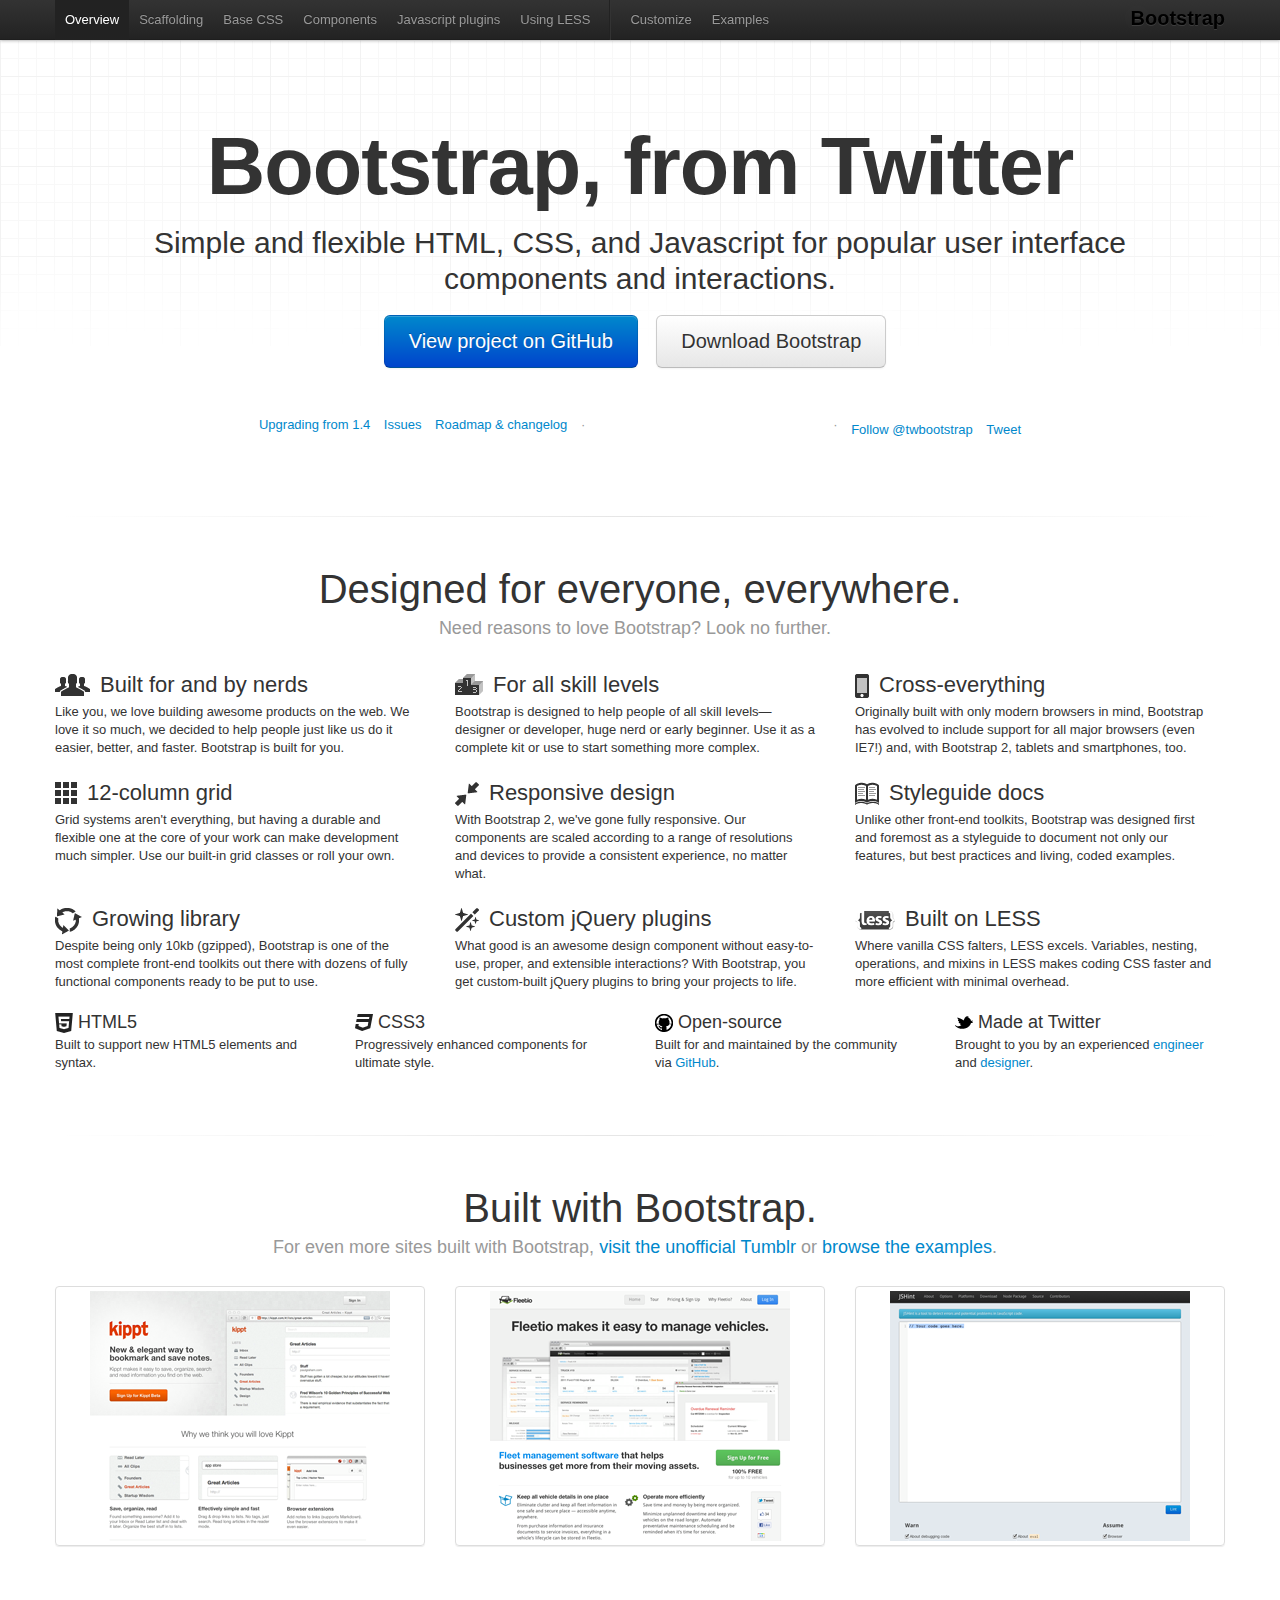
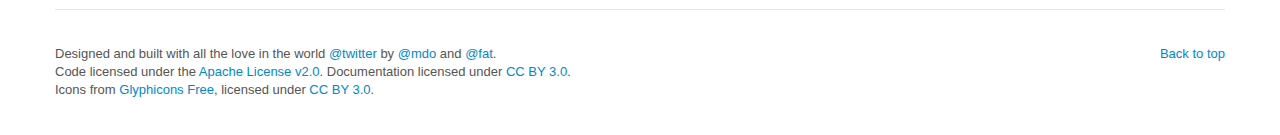
<file: docs/index.html>
<!DOCTYPE html>
<html lang="en">
  <head>
    <meta charset="utf-8">
    <title>Bootstrap, from Twitter</title>
    <meta name="viewport" content="width=device-width, initial-scale=1.0">
    <meta name="description" content="">
    <meta name="author" content="">

    <!-- Le styles -->
    <link href="assets/css/bootstrap.css" rel="stylesheet">
    <link href="assets/css/bootstrap-responsive.css" rel="stylesheet">
    <link href="assets/css/docs.css" rel="stylesheet">
    <link href="assets/js/google-code-prettify/prettify.css" rel="stylesheet">

    <!-- Le HTML5 shim, for IE6-8 support of HTML5 elements -->
    <!--[if lt IE 9]>
      <script src="http://html5shim.googlecode.com/svn/trunk/html5.js"></script>
    <![endif]-->

    <!-- Le fav and touch icons -->
    <link rel="shortcut icon" href="assets/ico/favicon.ico">
    <link rel="apple-touch-icon" href="assets/ico/apple-touch-icon.png">
    <link rel="apple-touch-icon" sizes="72x72" href="assets/ico/apple-touch-icon-72x72.png">
    <link rel="apple-touch-icon" sizes="114x114" href="assets/ico/apple-touch-icon-114x114.png">
  </head>

  <body data-spy="scroll" data-target=".subnav" data-offset="50">


  <!-- Navbar
    ================================================== -->
    <div class="navbar navbar-fixed-top">
      <div class="navbar-inner">
        <div class="container">
          <a class="btn btn-navbar" data-toggle="collapse" data-target=".nav-collapse">
            <span class="icon-bar"></span>
            <span class="icon-bar"></span>
            <span class="icon-bar"></span>
          </a>
          <a class="brand" href="./index.html">Bootstrap</a>
          <div class="nav-collapse">
            <ul class="nav">
              <li class="active">
                <a href="./index.html">Overview</a>
              </li>
              <li class="">
                <a href="scaffolding.html">Scaffolding</a>
              </li>
              <li class="">
                <a href="base-css.html">Base CSS</a>
              </li>
              <li class="">
                <a href="components.html">Components</a>
              </li>
              <li class="">
                <a href="javascript.html">Javascript plugins</a>
              </li>
              <li class="">
                <a href="less.html">Using LESS</a>
              </li>
              <li class="divider-vertical"></li>
              <li class="">
                <a href="download.html">Customize</a>
              </li>
              <li class="">
                <a href="examples.html">Examples</a>
              </li>
            </ul>
          </div>
        </div>
      </div>
    </div>

    <div class="container">

<!-- Masthead
================================================== -->
<header class="jumbotron masthead">
  <div class="inner">
    <h1>Bootstrap, from Twitter</h1>
    <p>Simple and flexible HTML, CSS, and Javascript for popular user interface components and interactions.</p>
    <p class="download-info">
      <a href="https://github.com/twitter/bootstrap/" class="btn btn-primary btn-large">View project on GitHub</a>
      <a href="assets/bootstrap.zip" class="btn btn-large">Download Bootstrap</a>
    </p>
  </div>

  <ul class="quick-links">
    <li><a href="upgrading.html">Upgrading from 1.4</a></li>
    <li><a href="https://github.com/twitter/bootstrap/issues?state=open">Issues</a></li>
    <li><a href="https://github.com/twitter/bootstrap/wiki">Roadmap &amp; changelog</a></li>
    <li class="divider">&middot;</li>
    <li>
      <iframe class="github-btn" src="http://markdotto.github.com/github-buttons/github-btn.html?user=twitter&repo=bootstrap&type=watch&count=true" allowtransparency="true" frameborder="0" scrolling="0" width="112px" height="20px"></iframe>
    </li>
    <li>
      <iframe class="github-btn" src="http://markdotto.github.com/github-buttons/github-btn.html?user=twitter&repo=bootstrap&type=fork&count=true" allowtransparency="true" frameborder="0" scrolling="0" width="95px" height="20px"></iframe>
    </li>
    <li class="divider">&middot;</li>
    <li class="follow-btn">
      <a href="https://twitter.com/twbootstrap" class="twitter-follow-button" data-width="225px" data-link-color="#0069D6" data-show-count="true">Follow @twbootstrap</a>
    </li>
    <li class="tweet-btn">
      <a href="https://twitter.com/share" class="twitter-share-button" data-url="http://twitter.github.com/bootstrap/" data-count="horizontal" data-via="twbootstrap" data-related="mdo:Creator of Twitter Bootstrap">Tweet</a>
    </li>
  </ul>
</header>

<hr class="soften">

<div class="marketing">
  <h1>Designed for everyone, everywhere.</h1>
  <p class="marketing-byline">Need reasons to love Bootstrap? Look no further.</p>
  <div class="row">
    <div class="span4">
      <img class="bs-icon" src="assets/img/glyphicons/glyphicons_042_group.png">
      <h2>Built for and by nerds</h2>
      <p>Like you, we love building awesome products on the web. We love it so much, we decided to help people just like us do it easier, better, and faster. Bootstrap is built for you.</p>
    </div>
    <div class="span4">
      <img class="bs-icon" src="assets/img/glyphicons/glyphicons_079_podium.png">
      <h2>For all skill levels</h2>
      <p>Bootstrap is designed to help people of all skill levels&mdash;designer or developer, huge nerd or early beginner. Use it as a complete kit or use to start something more complex.</p>
    </div>
    <div class="span4">
      <img class="bs-icon" src="assets/img/glyphicons/glyphicons_163_iphone.png">
      <h2>Cross-everything</h2>
      <p>Originally built with only modern browsers in mind, Bootstrap has evolved to include support for all major browsers (even IE7!) and, with Bootstrap 2, tablets and smartphones, too.</p>
    </div>
  </div><!--/row-->
  <div class="row">
    <div class="span4">
      <img class="bs-icon" src="assets/img/glyphicons/glyphicons_155_show_thumbnails.png">
      <h2>12-column grid</h2>
      <p>Grid systems aren't everything, but having a durable and flexible one at the core of your work can make development much simpler. Use our built-in grid classes or roll your own.</p>
    </div>
    <div class="span4">
      <img class="bs-icon" src="assets/img/glyphicons/glyphicons_214_resize_small.png">
      <h2>Responsive design</h2>
      <p>With Bootstrap 2, we've gone fully responsive. Our components are scaled according to a range of resolutions and devices to provide a consistent experience, no matter what.</p>
    </div>
    <div class="span4">
      <img class="bs-icon" src="assets/img/glyphicons/glyphicons_266_book_open.png">
      <h2>Styleguide docs</h2>
      <p>Unlike other front-end toolkits, Bootstrap was designed first and foremost as a styleguide to document not only our features, but best practices and living, coded examples.</p>
    </div>
  </div><!--/row-->
  <div class="row">
    <div class="span4">
      <img class="bs-icon" src="assets/img/glyphicons/glyphicons_082_roundabout.png">
      <h2>Growing library</h2>
      <p>Despite being only 10kb (gzipped), Bootstrap is one of the most complete front-end toolkits out there with dozens of fully functional components ready to be put to use.</p>
    </div>
    <div class="span4">
      <img class="bs-icon" src="assets/img/glyphicons/glyphicons_009_magic.png">
      <h2>Custom jQuery plugins</h2>
      <p>What good is an awesome design component without easy-to-use, proper, and extensible interactions? With Bootstrap, you get custom-built jQuery plugins to bring your projects to life.</p>
    </div>
    <div class="span4">
      <img class="bs-icon" src="assets/img/less-small.png">
      <h2>Built on LESS</h2>
      <p>Where vanilla CSS falters, LESS excels. Variables, nesting, operations, and mixins in LESS makes coding CSS faster and more efficient with minimal overhead.</p>
    </div>
  </div><!--/row-->
  <div class="row">
    <div class="span3">
      <img class="small-bs-icon" src="assets/img/icon-html5.png">
      <h3>HTML5</h3>
      <p>Built to support new HTML5 elements and syntax.</p>
    </div>
    <div class="span3">
      <img class="small-bs-icon" src="assets/img/icon-css3.png">
      <h3>CSS3</h3>
      <p>Progressively enhanced components for ultimate style.</p>
    </div>
    <div class="span3">
      <img class="small-bs-icon" src="assets/img/icon-github.png">
      <h3>Open-source</h3>
      <p>Built for and maintained by the community via <a href="https://github.com">GitHub</a>.</p>
    </div>
    <div class="span3">
      <img class="small-bs-icon" src="assets/img/icon-twitter.png">
      <h3>Made at Twitter</h3>
      <p>Brought to you by an experienced <a href="http://twitter.com/fat">engineer</a> and <a href="http://twitter.com/mdo">designer</a>.</p>
    </div>
  </div><!--/row-->

  <hr class="soften">

  <h1>Built with Bootstrap.</h1>
  <p class="marketing-byline">For even more sites built with Bootstrap, <a href="http://builtwithbootstrap.tumblr.com/" target="_blank">visit the unofficial Tumblr</a> or <a href="examples.html">browse the examples</a>.</p>
  <ul class="thumbnails example-sites">
    <li class="span4">
      <a class="thumbnail" href="http://kippt.com/" target="_blank">
        <img src="assets/img/example-sites/kippt.png" alt="Kippt">
      </a>
    </li>
    <li class="span4">
      <a class="thumbnail" href="http://www.fleetio.com/" target="_blank">
        <img src="assets/img/example-sites/fleetio.png" alt="Fleetio">
      </a>
    </li>
    <li class="span4">
      <a class="thumbnail" href="http://www.jshint.com/" target="_blank">
        <img src="assets/img/example-sites/jshint.png" alt="JS Hint">
      </a>
    </li>
  </ul>

</div><!-- /.marketing -->

     <!-- Footer
      ================================================== -->
      <footer class="footer">
        <p class="pull-right"><a href="#">Back to top</a></p>
        <p>Designed and built with all the love in the world <a href="http://twitter.com/twitter" target="_blank">@twitter</a> by <a href="http://twitter.com/mdo" target="_blank">@mdo</a> and <a href="http://twitter.com/fat" target="_blank">@fat</a>.</p>
        <p>Code licensed under the <a href="http://www.apache.org/licenses/LICENSE-2.0" target="_blank">Apache License v2.0</a>. Documentation licensed under <a href="http://creativecommons.org/licenses/by/3.0/">CC BY 3.0</a>.</p>
        <p>Icons from <a href="http://glyphicons.com">Glyphicons Free</a>, licensed under <a href="http://creativecommons.org/licenses/by/3.0/">CC BY 3.0</a>.</p>
      </footer>

    </div><!-- /container -->



    <!-- Le javascript
    ================================================== -->
    <!-- Placed at the end of the document so the pages load faster -->
    <script type="text/javascript" src="http://platform.twitter.com/widgets.js"></script>
    <script src="assets/js/jquery.js"></script>
    <script src="assets/js/google-code-prettify/prettify.js"></script>
    <script src="assets/js/bootstrap-transition.js"></script>
    <script src="assets/js/bootstrap-alert.js"></script>
    <script src="assets/js/bootstrap-modal.js"></script>
    <script src="assets/js/bootstrap-dropdown.js"></script>
    <script src="assets/js/bootstrap-scrollspy.js"></script>
    <script src="assets/js/bootstrap-tab.js"></script>
    <script src="assets/js/bootstrap-tooltip.js"></script>
    <script src="assets/js/bootstrap-popover.js"></script>
    <script src="assets/js/bootstrap-button.js"></script>
    <script src="assets/js/bootstrap-collapse.js"></script>
    <script src="assets/js/bootstrap-carousel.js"></script>
    <script src="assets/js/bootstrap-typeahead.js"></script>
    <script src="assets/js/application.js"></script>


  </body>
</html>
</file>
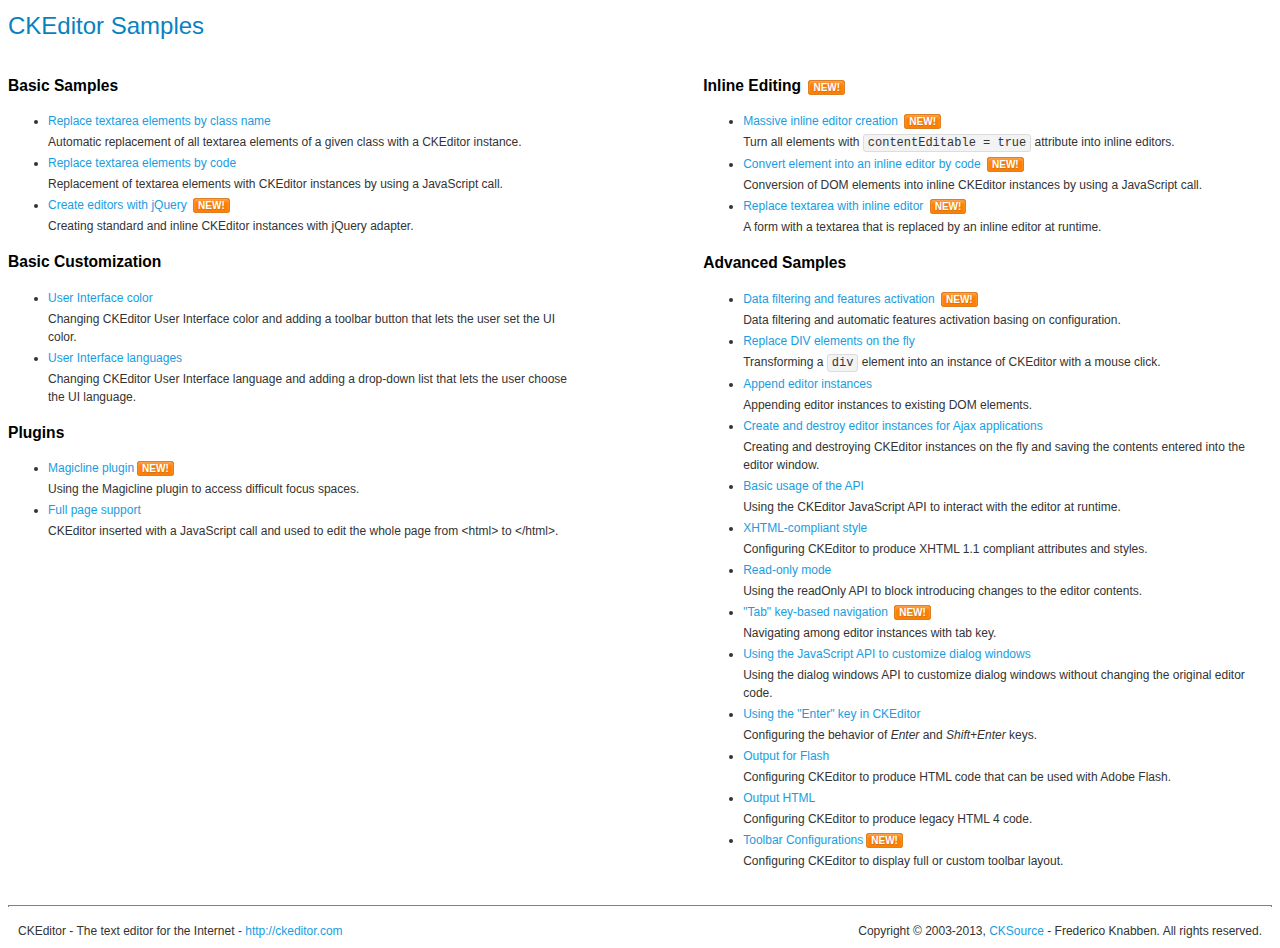
<file: ckeditor/samples/index.html>
<!DOCTYPE html>
<!--
Copyright (c) 2003-2013, CKSource - Frederico Knabben. All rights reserved.
For licensing, see LICENSE.md or http://ckeditor.com/license
-->
<html>
<head>
	<title>CKEditor Samples</title>
	<meta charset="utf-8">
	<link rel="stylesheet" href="sample.css">
</head>
<body>
	<h1 class="samples">
		CKEditor Samples
	</h1>
	<div class="twoColumns">
		<div class="twoColumnsLeft">
			<h2 class="samples">
				Basic Samples
			</h2>
			<dl class="samples">
				<dt><a class="samples" href="replacebyclass.html">Replace textarea elements by class name</a></dt>
				<dd>Automatic replacement of all textarea elements of a given class with a CKEditor instance.</dd>

				<dt><a class="samples" href="replacebycode.html">Replace textarea elements by code</a></dt>
				<dd>Replacement of textarea elements with CKEditor instances by using a JavaScript call.</dd>

				<dt><a class="samples" href="jquery.html">Create editors with jQuery</a> <span class="new">New!</span></dt>
				<dd>Creating standard and inline CKEditor instances with jQuery adapter.</dd>
			</dl>

			<h2 class="samples">
				Basic Customization
			</h2>
			<dl class="samples">
				<dt><a class="samples" href="uicolor.html">User Interface color</a></dt>
				<dd>Changing CKEditor User Interface color and adding a toolbar button that lets the user set the UI color.</dd>

				<dt><a class="samples" href="uilanguages.html">User Interface languages</a></dt>
				<dd>Changing CKEditor User Interface language and adding a drop-down list that lets the user choose the UI language.</dd>
			</dl>


			<h2 class="samples">Plugins</h2>
<dl class="samples">
<dt><a class="samples" href="plugins/magicline/magicline.html">Magicline plugin</a><span class="new">New!</span></dt>
<dd>Using the Magicline plugin to access difficult focus spaces.</dd>

<dt><a class="samples" href="plugins/wysiwygarea/fullpage.html">Full page support</a></dt>
<dd>CKEditor inserted with a JavaScript call and used to edit the whole page from &lt;html&gt; to &lt;/html&gt;.</dd>
</dl>
		</div>
		<div class="twoColumnsRight">
			<h2 class="samples">
				Inline Editing <span class="new">New!</span>
			</h2>
			<dl class="samples">
				<dt><a class="samples" href="inlineall.html">Massive inline editor creation</a> <span class="new">New!</span></dt>
				<dd>Turn all elements with <code>contentEditable = true</code> attribute into inline editors.</dd>

				<dt><a class="samples" href="inlinebycode.html">Convert element into an inline editor by code</a> <span class="new">New!</span></dt>
				<dd>Conversion of DOM elements into inline CKEditor instances by using a JavaScript call.</dd>

				<dt><a class="samples" href="inlinetextarea.html">Replace textarea with inline editor</a> <span class="new">New!</span></dt>
				<dd>A form with a textarea that is replaced by an inline editor at runtime.</dd>

				
			</dl>

			<h2 class="samples">
				Advanced Samples
			</h2>
			<dl class="samples">
				<dt><a class="samples" href="datafiltering.html">Data filtering and features activation</a> <span class="new">New!</span></dt>
				<dd>Data filtering and automatic features activation basing on configuration.</dd>

				<dt><a class="samples" href="divreplace.html">Replace DIV elements on the fly</a></dt>
				<dd>Transforming a <code>div</code> element into an instance of CKEditor with a mouse click.</dd>

				<dt><a class="samples" href="appendto.html">Append editor instances</a></dt>
				<dd>Appending editor instances to existing DOM elements.</dd>

				<dt><a class="samples" href="ajax.html">Create and destroy editor instances for Ajax applications</a></dt>
				<dd>Creating and destroying CKEditor instances on the fly and saving the contents entered into the editor window.</dd>

				<dt><a class="samples" href="api.html">Basic usage of the API</a></dt>
				<dd>Using the CKEditor JavaScript API to interact with the editor at runtime.</dd>

				<dt><a class="samples" href="xhtmlstyle.html">XHTML-compliant style</a></dt>
				<dd>Configuring CKEditor to produce XHTML 1.1 compliant attributes and styles.</dd>

				<dt><a class="samples" href="readonly.html">Read-only mode</a></dt>
				<dd>Using the readOnly API to block introducing changes to the editor contents.</dd>

				<dt><a class="samples" href="tabindex.html">"Tab" key-based navigation</a> <span class="new">New!</span></dt>
				<dd>Navigating among editor instances with tab key.</dd>


				
<dt><a class="samples" href="plugins/dialog/dialog.html">Using the JavaScript API to customize dialog windows</a></dt>
<dd>Using the dialog windows API to customize dialog windows without changing the original editor code.</dd>

<dt><a class="samples" href="plugins/enterkey/enterkey.html">Using the &quot;Enter&quot; key in CKEditor</a></dt>
<dd>Configuring the behavior of <em>Enter</em> and <em>Shift+Enter</em> keys.</dd>

<dt><a class="samples" href="plugins/htmlwriter/outputforflash.html">Output for Flash</a></dt>
<dd>Configuring CKEditor to produce HTML code that can be used with Adobe Flash.</dd>

<dt><a class="samples" href="plugins/htmlwriter/outputhtml.html">Output HTML</a></dt>
<dd>Configuring CKEditor to produce legacy HTML 4 code.</dd>

<dt><a class="samples" href="plugins/toolbar/toolbar.html">Toolbar Configurations</a><span class="new">New!</span></dt>
<dd>Configuring CKEditor to display full or custom toolbar layout.</dd>

			</dl>
		</div>
	</div>
	<div id="footer">
		<hr>
		<p>
			CKEditor - The text editor for the Internet - <a class="samples" href="http://ckeditor.com/">http://ckeditor.com</a>
		</p>
		<p id="copy">
			Copyright &copy; 2003-2013, <a class="samples" href="http://cksource.com/">CKSource</a> - Frederico Knabben. All rights reserved.
		</p>
	</div>
</body>
</html>
</file>
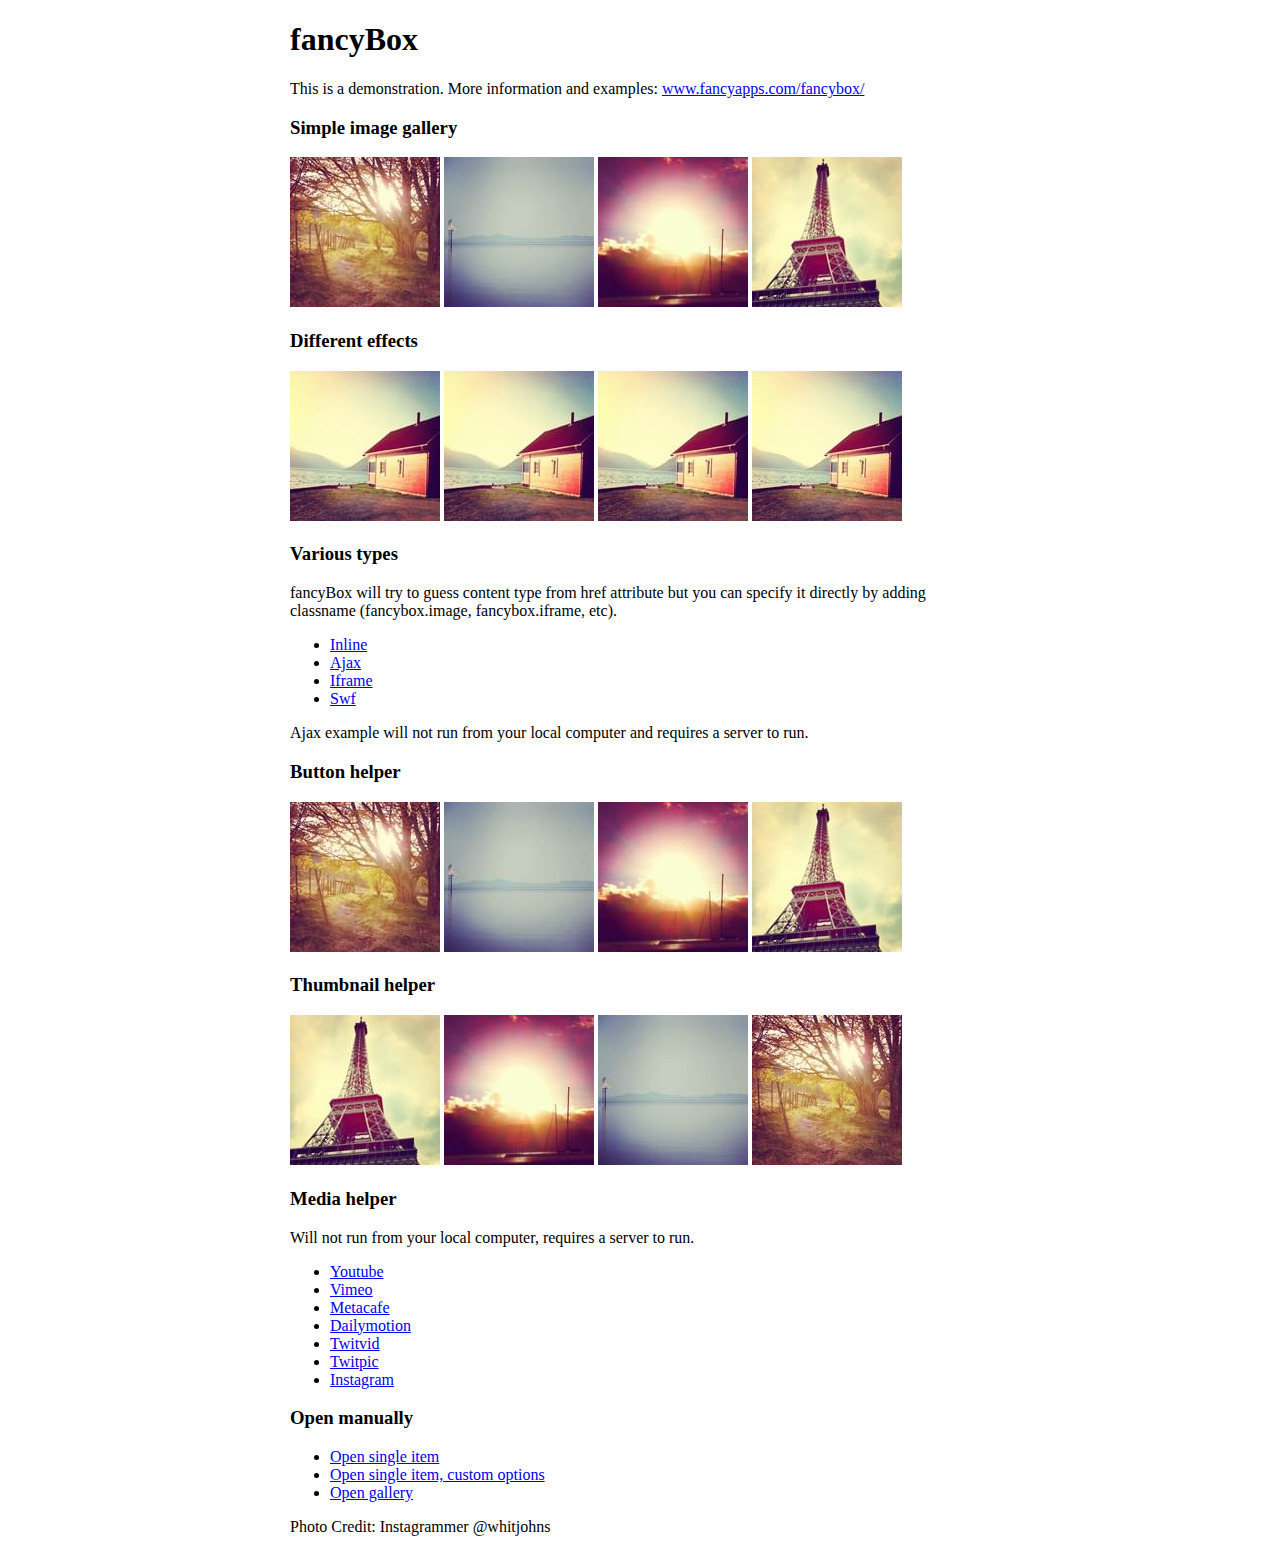
<file: fancybox/demo/index.html>
<!DOCTYPE html>
<html>
<head>
	<title>fancyBox - Fancy jQuery Lightbox Alternative | Demonstration</title>
	<meta http-equiv="Content-Type" content="text/html; charset=UTF-8" />

	<!-- Add jQuery library -->
	<script type="text/javascript" src="../lib/jquery-1.10.1.min.js"></script>

	<!-- Add mousewheel plugin (this is optional) -->
	<script type="text/javascript" src="../lib/jquery.mousewheel-3.0.6.pack.js"></script>

	<!-- Add fancyBox main JS and CSS files -->
	<script type="text/javascript" src="../source/jquery.fancybox.js?v=2.1.5"></script>
	<link rel="stylesheet" type="text/css" href="../source/jquery.fancybox.css?v=2.1.5" media="screen" />

	<!-- Add Button helper (this is optional) -->
	<link rel="stylesheet" type="text/css" href="../source/helpers/jquery.fancybox-buttons.css?v=1.0.5" />
	<script type="text/javascript" src="../source/helpers/jquery.fancybox-buttons.js?v=1.0.5"></script>

	<!-- Add Thumbnail helper (this is optional) -->
	<link rel="stylesheet" type="text/css" href="../source/helpers/jquery.fancybox-thumbs.css?v=1.0.7" />
	<script type="text/javascript" src="../source/helpers/jquery.fancybox-thumbs.js?v=1.0.7"></script>

	<!-- Add Media helper (this is optional) -->
	<script type="text/javascript" src="../source/helpers/jquery.fancybox-media.js?v=1.0.6"></script>

	<script type="text/javascript">
		$(document).ready(function() {
			/*
			 *  Simple image gallery. Uses default settings
			 */

			$('.fancybox').fancybox();

			/*
			 *  Different effects
			 */

			// Change title type, overlay closing speed
			$(".fancybox-effects-a").fancybox({
				helpers: {
					title : {
						type : 'outside'
					},
					overlay : {
						speedOut : 0
					}
				}
			});

			// Disable opening and closing animations, change title type
			$(".fancybox-effects-b").fancybox({
				openEffect  : 'none',
				closeEffect	: 'none',

				helpers : {
					title : {
						type : 'over'
					}
				}
			});

			// Set custom style, close if clicked, change title type and overlay color
			$(".fancybox-effects-c").fancybox({
				wrapCSS    : 'fancybox-custom',
				closeClick : true,

				openEffect : 'none',

				helpers : {
					title : {
						type : 'inside'
					},
					overlay : {
						css : {
							'background' : 'rgba(238,238,238,0.85)'
						}
					}
				}
			});

			// Remove padding, set opening and closing animations, close if clicked and disable overlay
			$(".fancybox-effects-d").fancybox({
				padding: 0,

				openEffect : 'elastic',
				openSpeed  : 150,

				closeEffect : 'elastic',
				closeSpeed  : 150,

				closeClick : true,

				helpers : {
					overlay : null
				}
			});

			/*
			 *  Button helper. Disable animations, hide close button, change title type and content
			 */

			$('.fancybox-buttons').fancybox({
				openEffect  : 'none',
				closeEffect : 'none',

				prevEffect : 'none',
				nextEffect : 'none',

				closeBtn  : false,

				helpers : {
					title : {
						type : 'inside'
					},
					buttons	: {}
				},

				afterLoad : function() {
					this.title = 'Image ' + (this.index + 1) + ' of ' + this.group.length + (this.title ? ' - ' + this.title : '');
				}
			});


			/*
			 *  Thumbnail helper. Disable animations, hide close button, arrows and slide to next gallery item if clicked
			 */

			$('.fancybox-thumbs').fancybox({
				prevEffect : 'none',
				nextEffect : 'none',

				closeBtn  : false,
				arrows    : false,
				nextClick : true,

				helpers : {
					thumbs : {
						width  : 50,
						height : 50
					}
				}
			});

			/*
			 *  Media helper. Group items, disable animations, hide arrows, enable media and button helpers.
			*/
			$('.fancybox-media')
				.attr('rel', 'media-gallery')
				.fancybox({
					openEffect : 'none',
					closeEffect : 'none',
					prevEffect : 'none',
					nextEffect : 'none',

					arrows : false,
					helpers : {
						media : {},
						buttons : {}
					}
				});

			/*
			 *  Open manually
			 */

			$("#fancybox-manual-a").click(function() {
				$.fancybox.open('1_b.jpg');
			});

			$("#fancybox-manual-b").click(function() {
				$.fancybox.open({
					href : 'iframe.html',
					type : 'iframe',
					padding : 5
				});
			});

			$("#fancybox-manual-c").click(function() {
				$.fancybox.open([
					{
						href : '1_b.jpg',
						title : 'My title'
					}, {
						href : '2_b.jpg',
						title : '2nd title'
					}, {
						href : '3_b.jpg'
					}
				], {
					helpers : {
						thumbs : {
							width: 75,
							height: 50
						}
					}
				});
			});


		});
	</script>
	<style type="text/css">
		.fancybox-custom .fancybox-skin {
			box-shadow: 0 0 50px #222;
		}

		body {
			max-width: 700px;
			margin: 0 auto;
		}
	</style>
</head>
<body>
	<h1>fancyBox</h1>

	<p>This is a demonstration. More information and examples: <a href="http://fancyapps.com/fancybox/">www.fancyapps.com/fancybox/</a></p>

	<h3>Simple image gallery</h3>
	<p>
		<a class="fancybox" href="1_b.jpg" data-fancybox-group="gallery" title="Lorem ipsum dolor sit amet"><img src="1_s.jpg" alt="" /></a>

		<a class="fancybox" href="2_b.jpg" data-fancybox-group="gallery" title="Etiam quis mi eu elit temp"><img src="2_s.jpg" alt="" /></a>

		<a class="fancybox" href="3_b.jpg" data-fancybox-group="gallery" title="Cras neque mi, semper leon"><img src="3_s.jpg" alt="" /></a>

		<a class="fancybox" href="4_b.jpg" data-fancybox-group="gallery" title="Sed vel sapien vel sem uno"><img src="4_s.jpg" alt="" /></a>
	</p>

	<h3>Different effects</h3>
	<p>
		<a class="fancybox-effects-a" href="5_b.jpg" title="Lorem ipsum dolor sit amet, consectetur adipiscing elit"><img src="5_s.jpg" alt="" /></a>

		<a class="fancybox-effects-b" href="5_b.jpg" title="Lorem ipsum dolor sit amet, consectetur adipiscing elit"><img src="5_s.jpg" alt="" /></a>

		<a class="fancybox-effects-c" href="5_b.jpg" title="Lorem ipsum dolor sit amet, consectetur adipiscing elit"><img src="5_s.jpg" alt="" /></a>

		<a class="fancybox-effects-d" href="5_b.jpg" title="Lorem ipsum dolor sit amet, consectetur adipiscing elit"><img src="5_s.jpg" alt="" /></a>
	</p>

	<h3>Various types</h3>
	<p>
		fancyBox will try to guess content type from href attribute but you can specify it directly by adding classname (fancybox.image, fancybox.iframe, etc).
	</p>
	<ul>
		<li><a class="fancybox" href="#inline1" title="Lorem ipsum dolor sit amet">Inline</a></li>
		<li><a class="fancybox fancybox.ajax" href="ajax.txt">Ajax</a></li>
		<li><a class="fancybox fancybox.iframe" href="iframe.html">Iframe</a></li>
		<li><a class="fancybox" href="http://www.adobe.com/jp/events/cs3_web_edition_tour/swfs/perform.swf">Swf</a></li>
	</ul>

	<div id="inline1" style="width:400px;display: none;">
		<h3>Etiam quis mi eu elit</h3>
		<p>
			Lorem ipsum dolor sit amet, consectetur adipiscing elit. Etiam quis mi eu elit tempor facilisis id et neque. Nulla sit amet sem sapien. Vestibulum imperdiet porta ante ac ornare. Nulla et lorem eu nibh adipiscing ultricies nec at lacus. Cras laoreet ultricies sem, at blandit mi eleifend aliquam. Nunc enim ipsum, vehicula non pretium varius, cursus ac tortor. Vivamus fringilla congue laoreet. Quisque ultrices sodales orci, quis rhoncus justo auctor in. Phasellus dui eros, bibendum eu feugiat ornare, faucibus eu mi. Nunc aliquet tempus sem, id aliquam diam varius ac. Maecenas nisl nunc, molestie vitae eleifend vel, iaculis sed magna. Aenean tempus lacus vitae orci posuere porttitor eget non felis. Donec lectus elit, aliquam nec eleifend sit amet, vestibulum sed nunc.
		</p>
	</div>

	<p>
		Ajax example will not run from your local computer and requires a server to run.
	</p>

	<h3>Button helper</h3>
	<p>
		<a class="fancybox-buttons" data-fancybox-group="button" href="1_b.jpg"><img src="1_s.jpg" alt="" /></a>

		<a class="fancybox-buttons" data-fancybox-group="button" href="2_b.jpg"><img src="2_s.jpg" alt="" /></a>

		<a class="fancybox-buttons" data-fancybox-group="button" href="3_b.jpg"><img src="3_s.jpg" alt="" /></a>

		<a class="fancybox-buttons" data-fancybox-group="button" href="4_b.jpg"><img src="4_s.jpg" alt="" /></a>
	</p>

	<h3>Thumbnail helper</h3>
	<p>
		<a class="fancybox-thumbs" data-fancybox-group="thumb" href="4_b.jpg"><img src="4_s.jpg" alt="" /></a>

		<a class="fancybox-thumbs" data-fancybox-group="thumb" href="3_b.jpg"><img src="3_s.jpg" alt="" /></a>

		<a class="fancybox-thumbs" data-fancybox-group="thumb" href="2_b.jpg"><img src="2_s.jpg" alt="" /></a>

		<a class="fancybox-thumbs" data-fancybox-group="thumb" href="1_b.jpg"><img src="1_s.jpg" alt="" /></a>
	</p>

	<h3>Media helper</h3>
	<p>
		Will not run from your local computer, requires a server to run.
	</p>

	<ul>
		<li><a class="fancybox-media" href="http://www.youtube.com/watch?v=opj24KnzrWo">Youtube</a></li>
		<li><a class="fancybox-media" href="http://vimeo.com/47480346">Vimeo</a></li>
		<li><a class="fancybox-media" href="http://www.metacafe.com/watch/7635964/">Metacafe</a></li>
		<li><a class="fancybox-media" href="http://www.dailymotion.com/video/xoeylt_electric-guest-this-head-i-hold_music">Dailymotion</a></li>
		<li><a class="fancybox-media" href="http://twitvid.com/QY7MD">Twitvid</a></li>
		<li><a class="fancybox-media" href="http://twitpic.com/7p93st">Twitpic</a></li>
		<li><a class="fancybox-media" href="http://instagr.am/p/IejkuUGxQn">Instagram</a></li>
	</ul>

	<h3>Open manually</h3>
	<ul>
		<li><a id="fancybox-manual-a" href="javascript:;">Open single item</a></li>
		<li><a id="fancybox-manual-b" href="javascript:;">Open single item, custom options</a></li>
		<li><a id="fancybox-manual-c" href="javascript:;">Open gallery</a></li>
	</ul>

	<p>
		Photo Credit: Instagrammer @whitjohns
	</p>
</body>
</html>
</file>
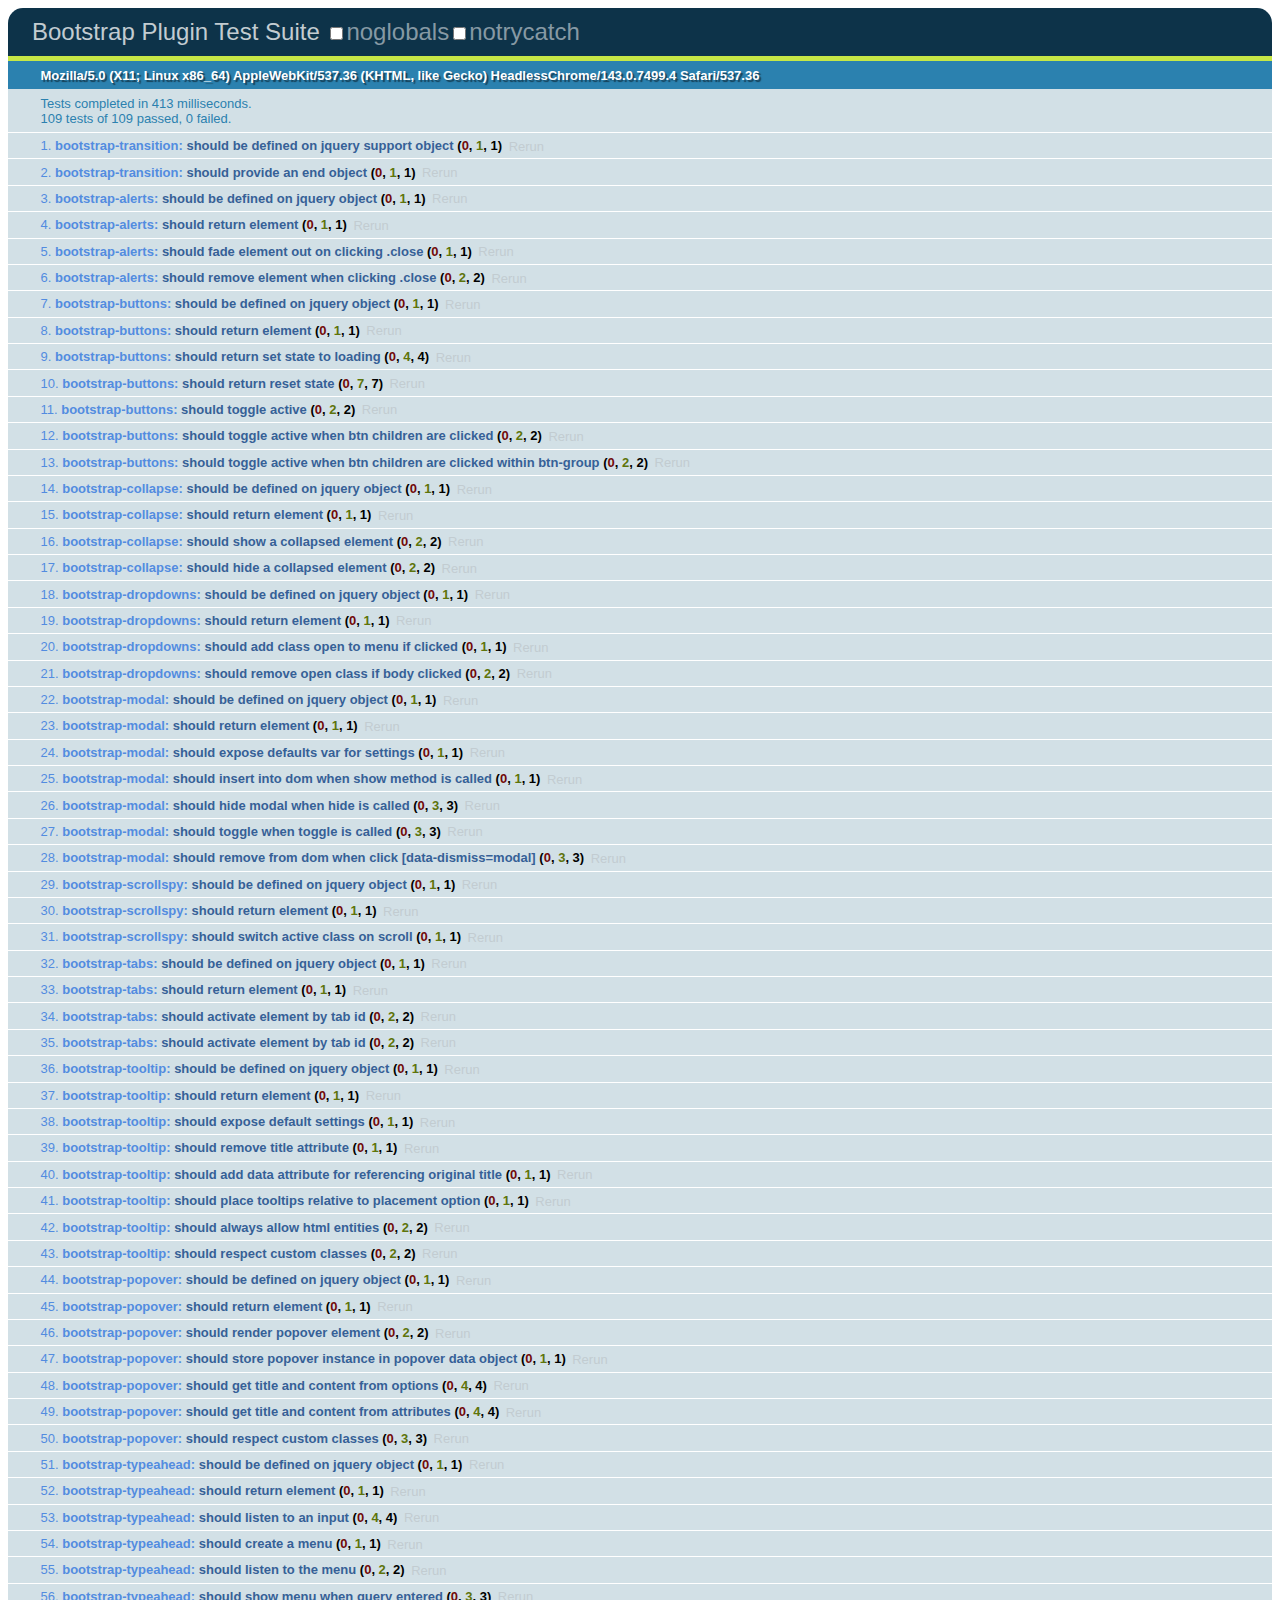
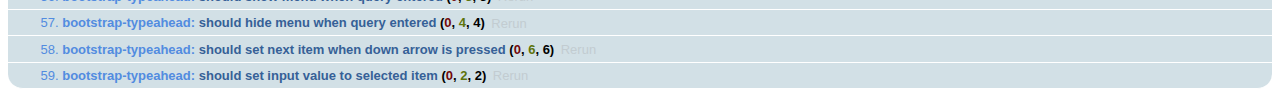
<file: twitter-bootstrap/twitter-bootstrap-v2/js/tests/index.html>
<!DOCTYPE HTML>
<html>
<head>
  <title>Bootstrap Plugin Test Suite</title>

  <!-- jquery -->
  <!--<script src="http://code.jquery.com/jquery-1.7.min.js"></script>-->
  <script src="vendor/jquery.js"></script>

  <!-- qunit -->
  <link rel="stylesheet" href="vendor/qunit.css" type="text/css" media="screen" />
  <script src="vendor/qunit.js"></script>

  <!--  plugin sources -->
  <script src="../bootstrap-transition.js"></script>
  <script src="../bootstrap-alert.js"></script>
  <script src="../bootstrap-button.js"></script>
  <script src="../bootstrap-collapse.js"></script>
  <script src="../bootstrap-dropdown.js"></script>
  <script src="../bootstrap-modal.js"></script>
  <script src="../bootstrap-scrollspy.js"></script>
  <script src="../bootstrap-tab.js"></script>
  <script src="../bootstrap-tooltip.js"></script>
  <script src="../bootstrap-popover.js"></script>
  <script src="../bootstrap-typeahead.js"></script>

  <!-- unit tests -->
  <script src="unit/bootstrap-transition.js"></script>
  <script src="unit/bootstrap-alert.js"></script>
  <script src="unit/bootstrap-button.js"></script>
  <script src="unit/bootstrap-collapse.js"></script>
  <script src="unit/bootstrap-dropdown.js"></script>
  <script src="unit/bootstrap-modal.js"></script>
  <script src="unit/bootstrap-scrollspy.js"></script>
  <script src="unit/bootstrap-tab.js"></script>
  <script src="unit/bootstrap-tooltip.js"></script>
  <script src="unit/bootstrap-popover.js"></script>
  <script src="unit/bootstrap-typeahead.js"></script>

<body>
  <div>
    <h1 id="qunit-header">Bootstrap Plugin Test Suite</h1>
    <h2 id="qunit-banner"></h2>
    <h2 id="qunit-userAgent"></h2>
    <ol id="qunit-tests"></ol>
    <div id="qunit-fixture"></div>
  </div>
</body>
</html>
</file>
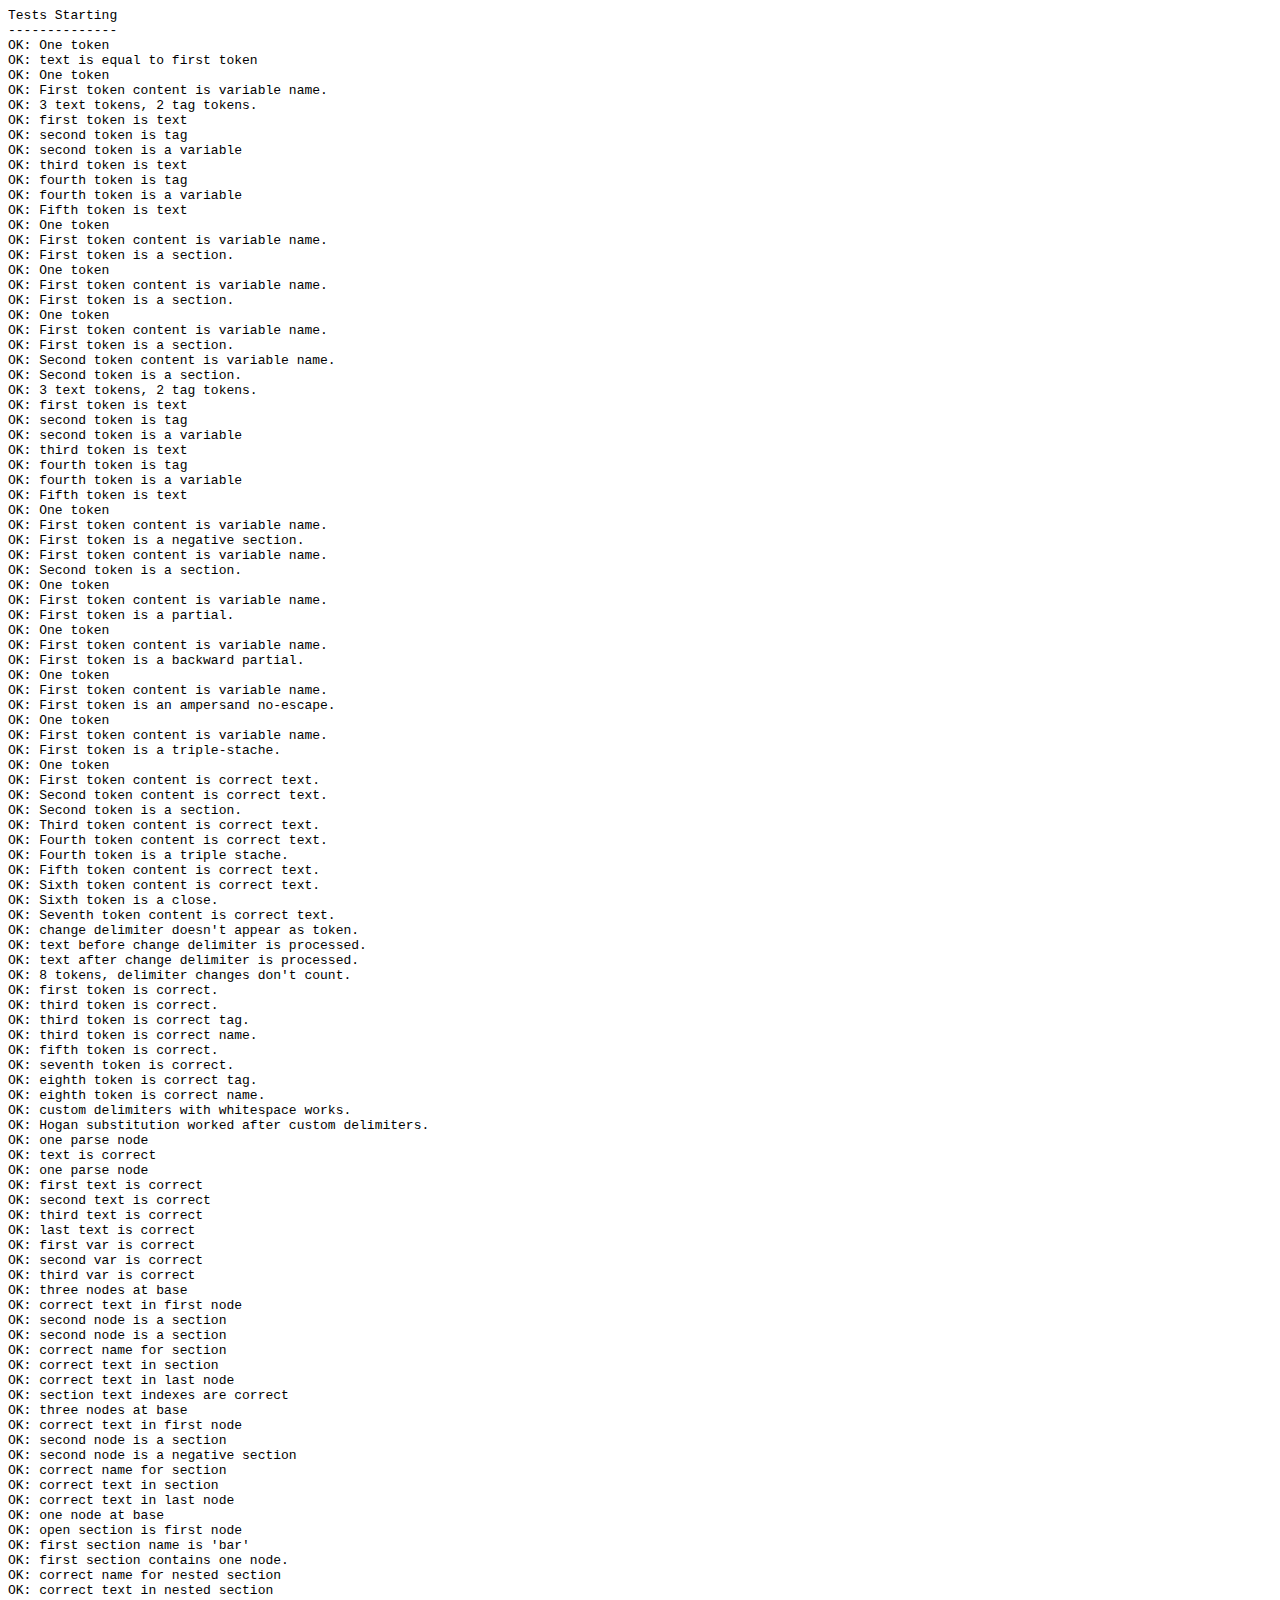
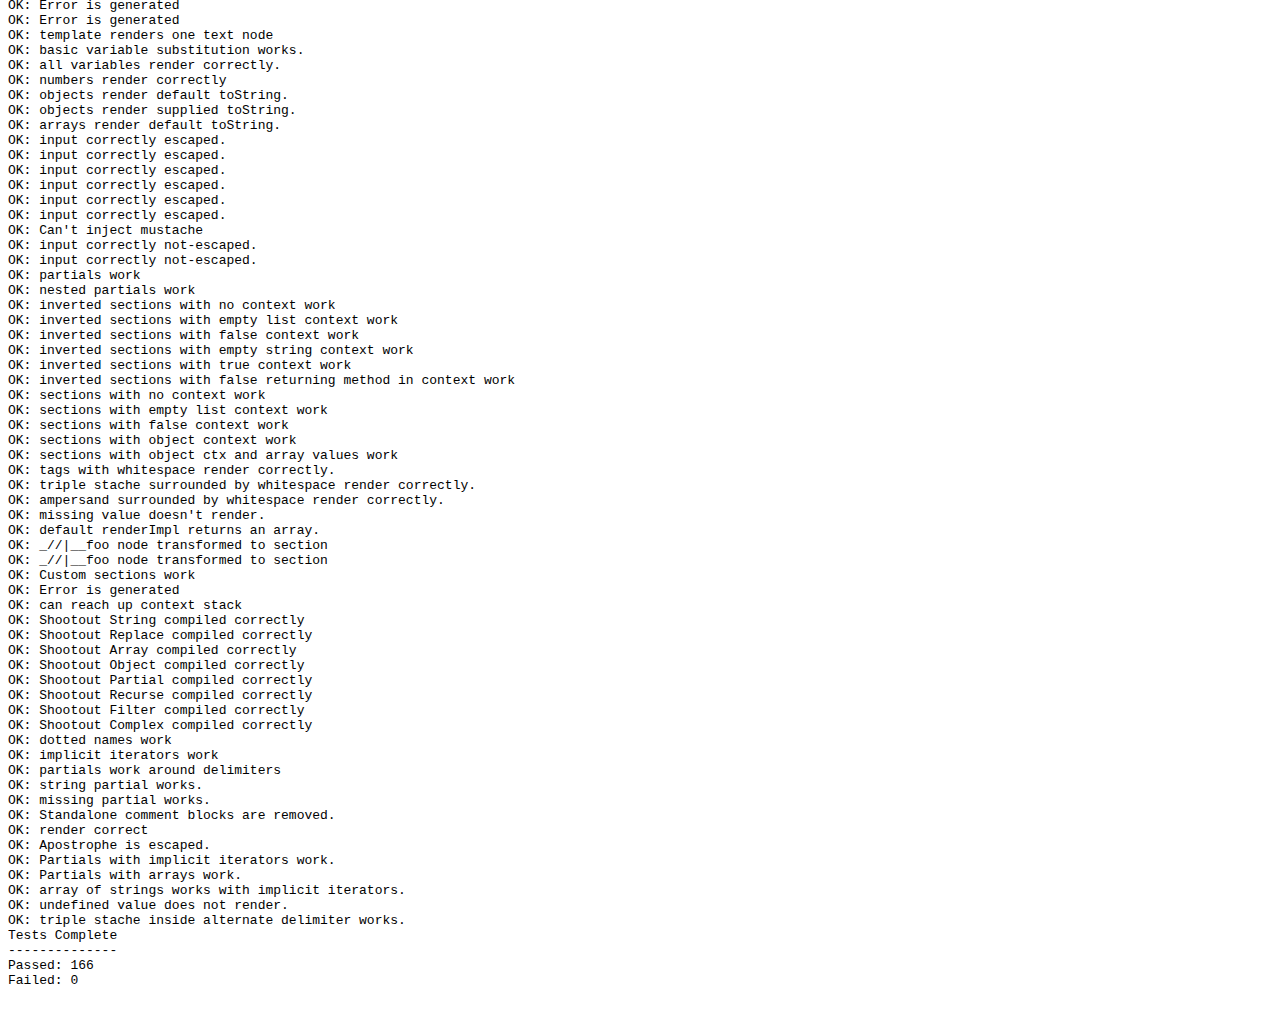
<file: docs/build/node_modules/hogan.js/test/index.html>
<html>
<head>
	<title>test</title>
	<script src="https://raw.github.com/douglascrockford/JSON-js/master/json2.js"></script>
</head>
<body>
  <code id="console"></code>
  <script>var Hogan = {};</script>
  <script src="../lib/template.js"></script>
  <script src="../lib/compiler.js"></script>
  <script src="index.js"></script>
</body>
</html>
</file>
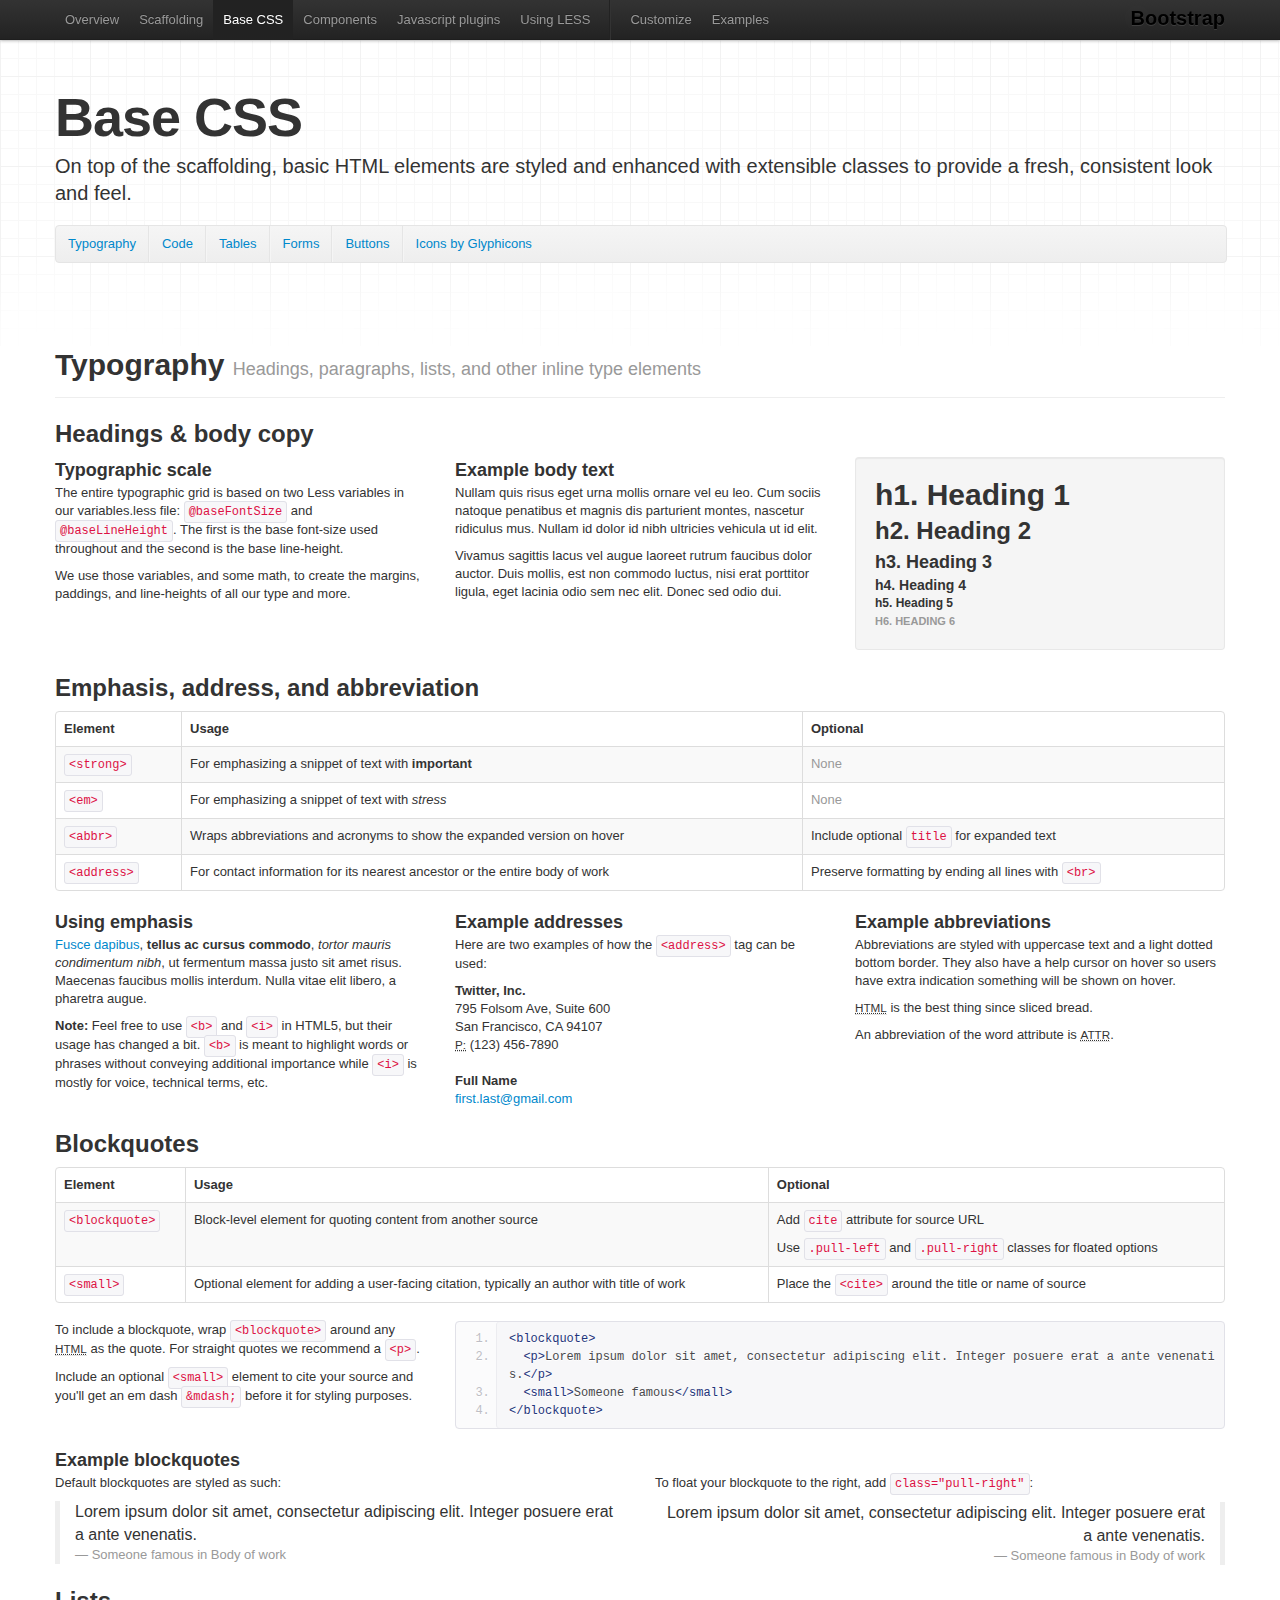
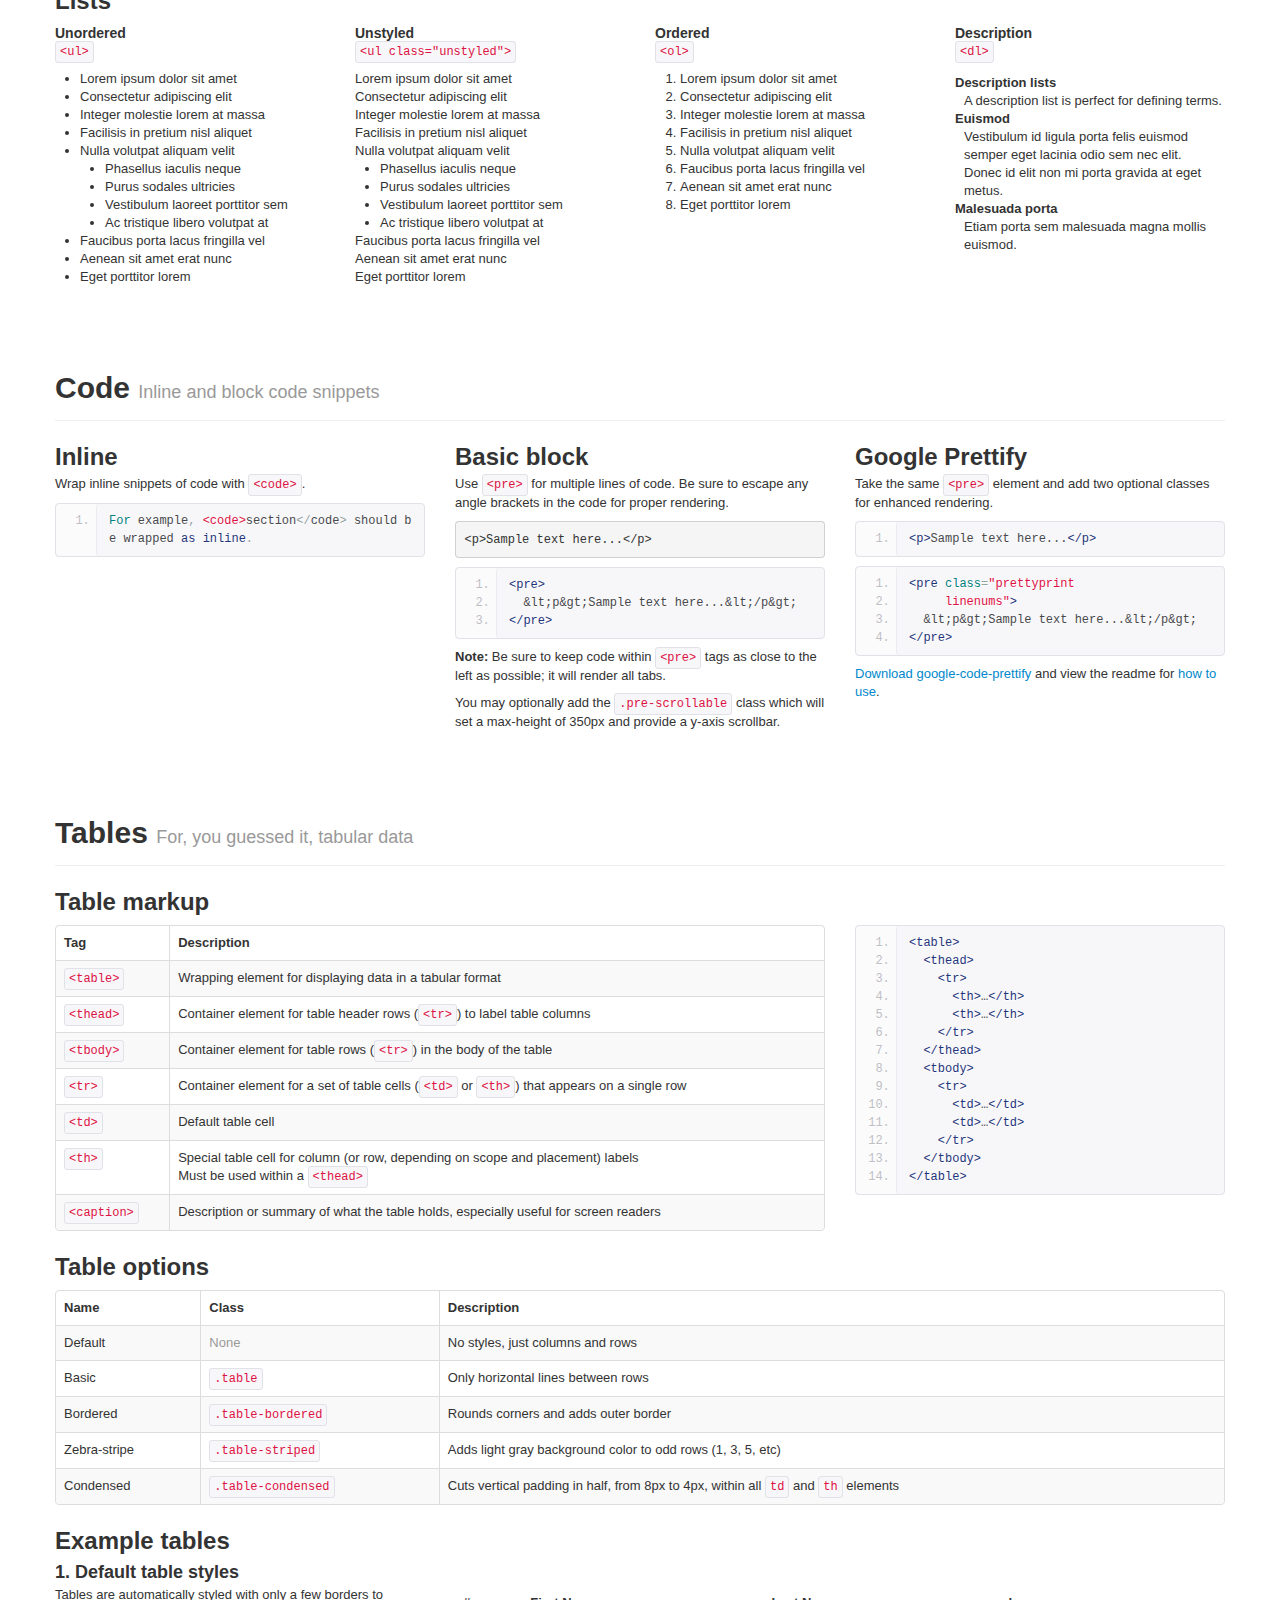
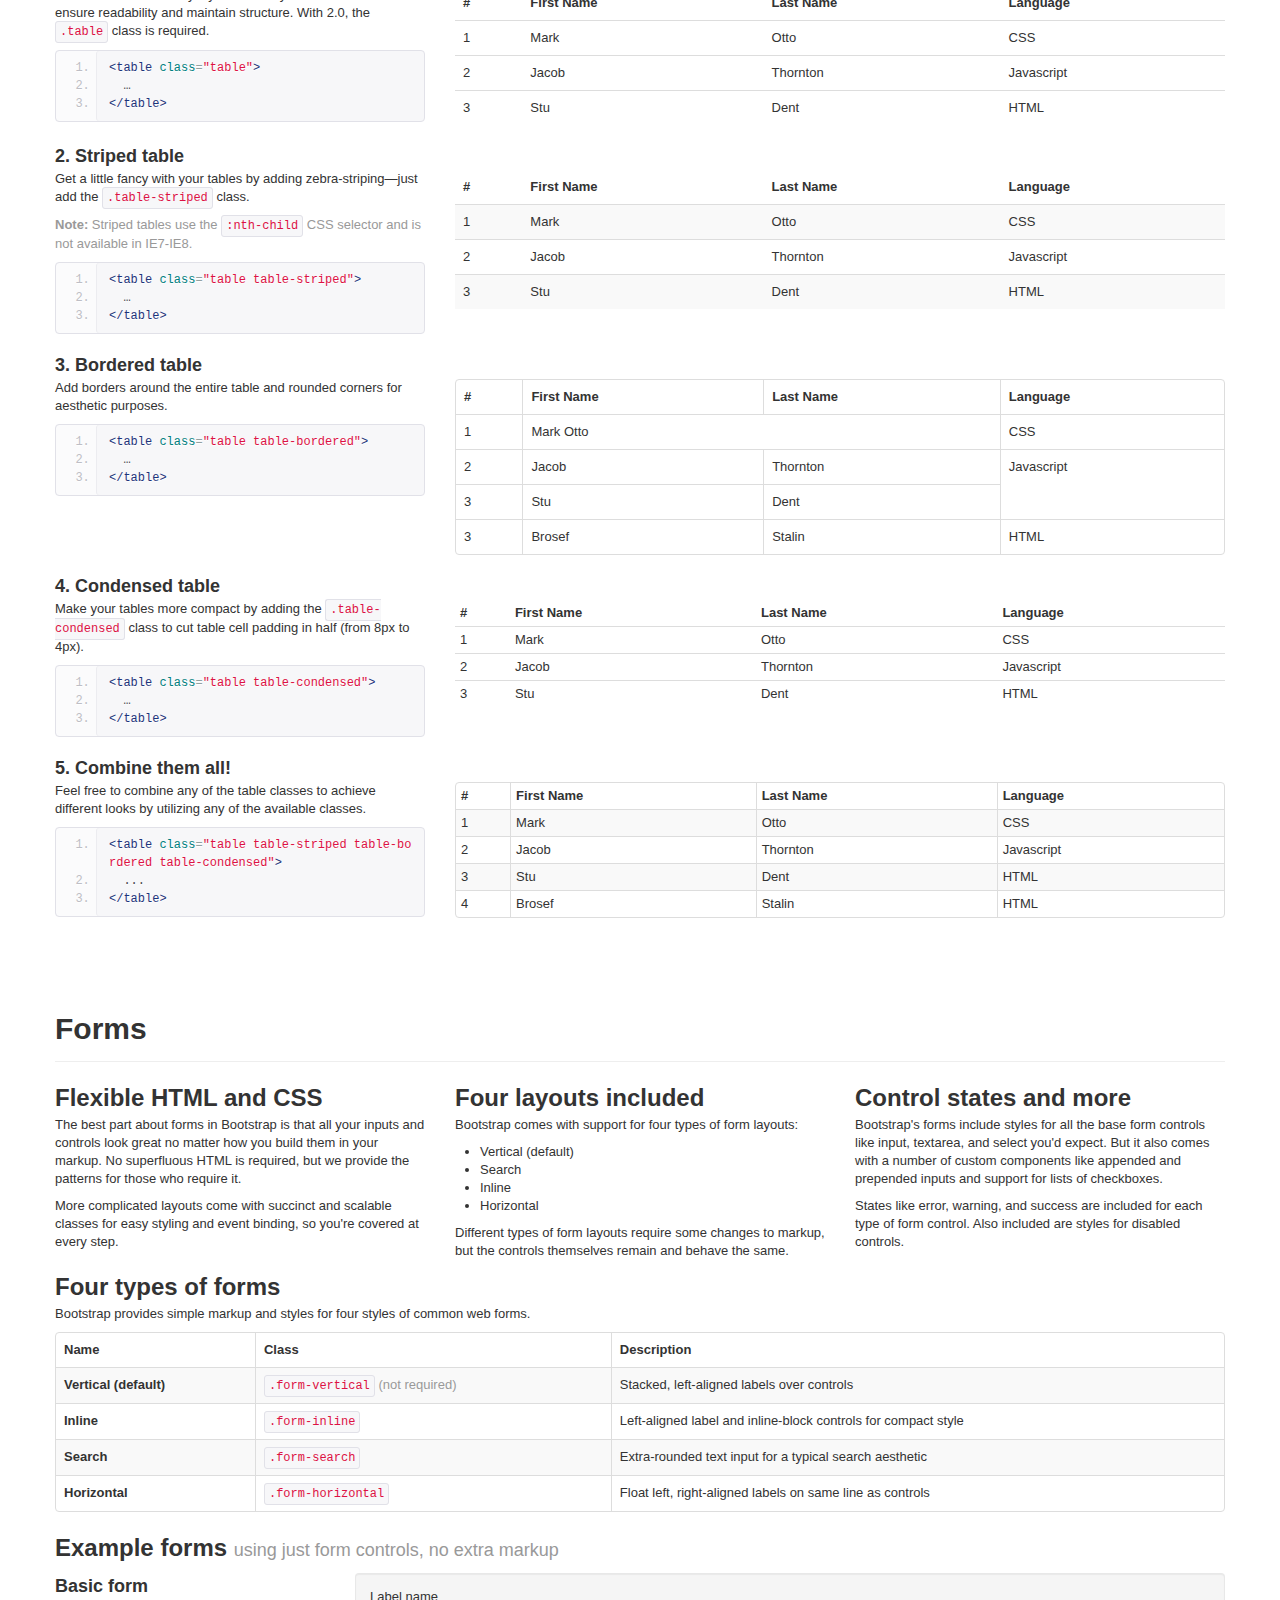
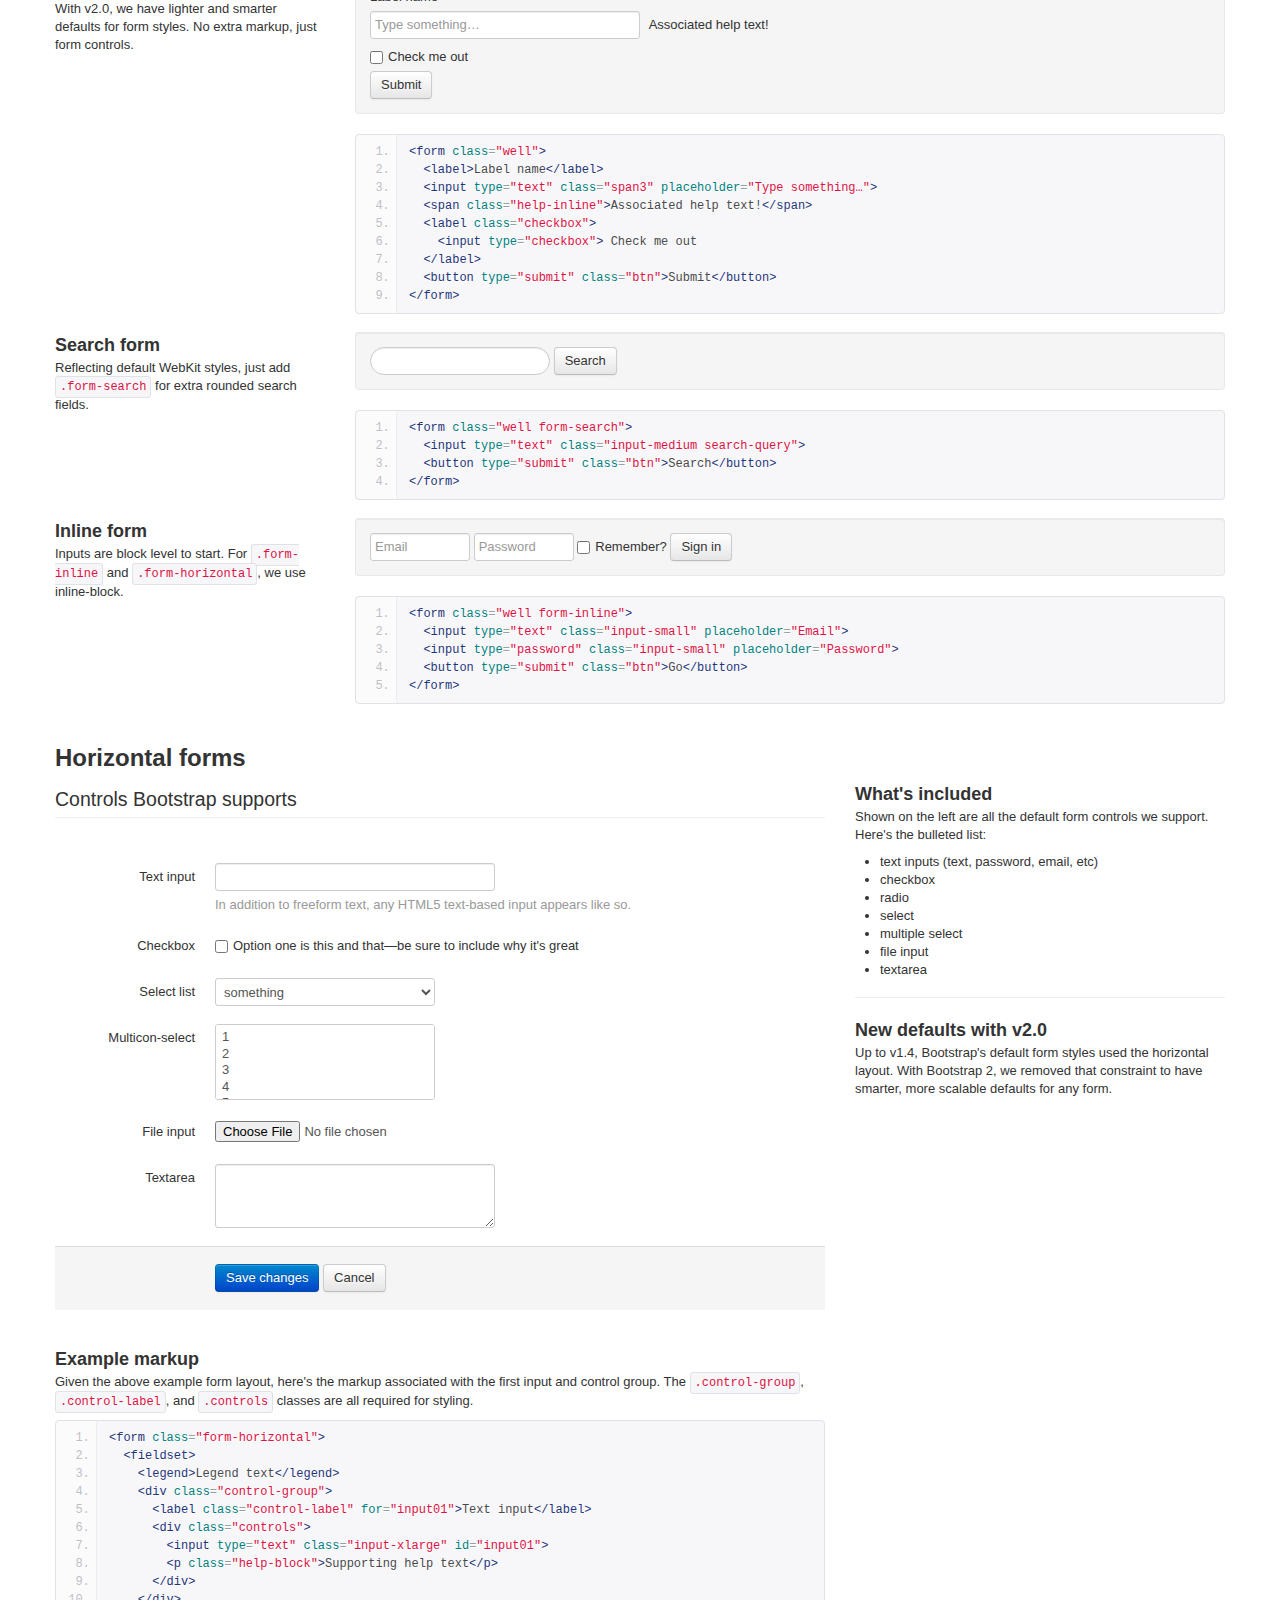
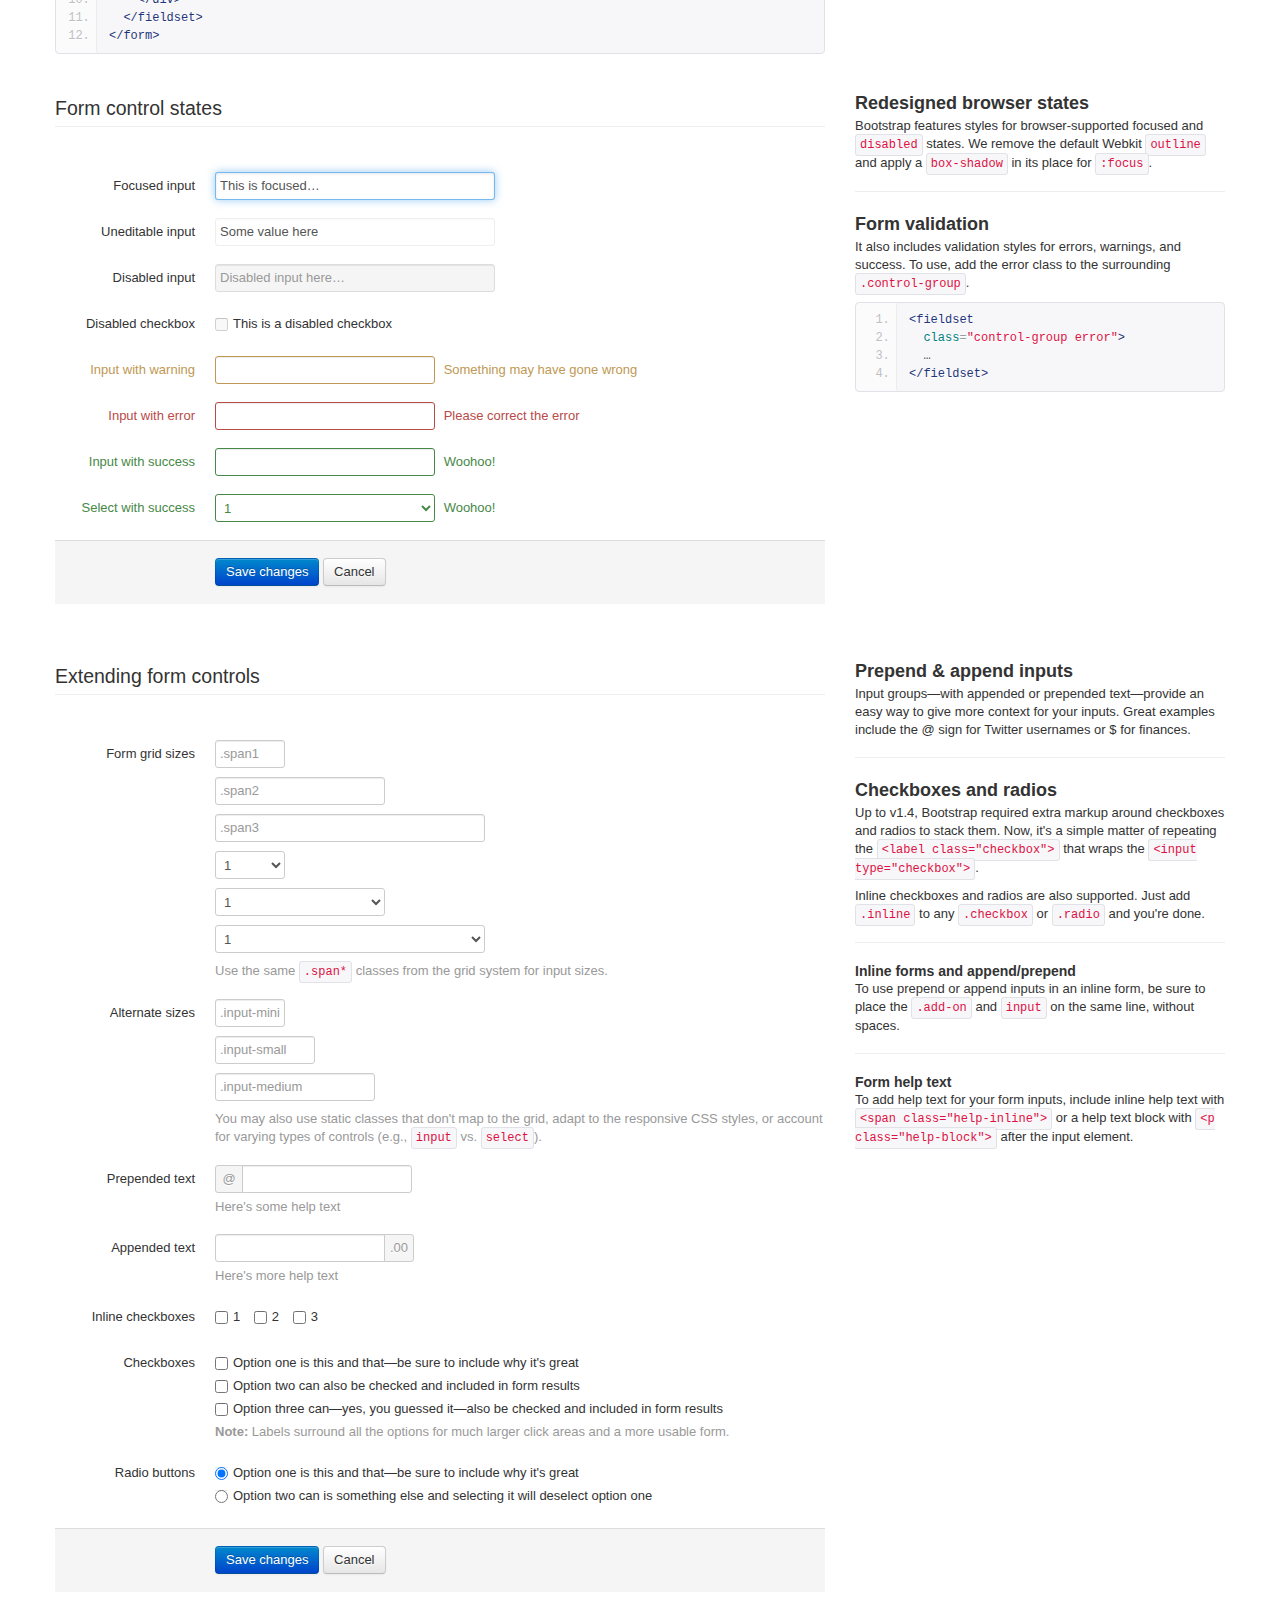
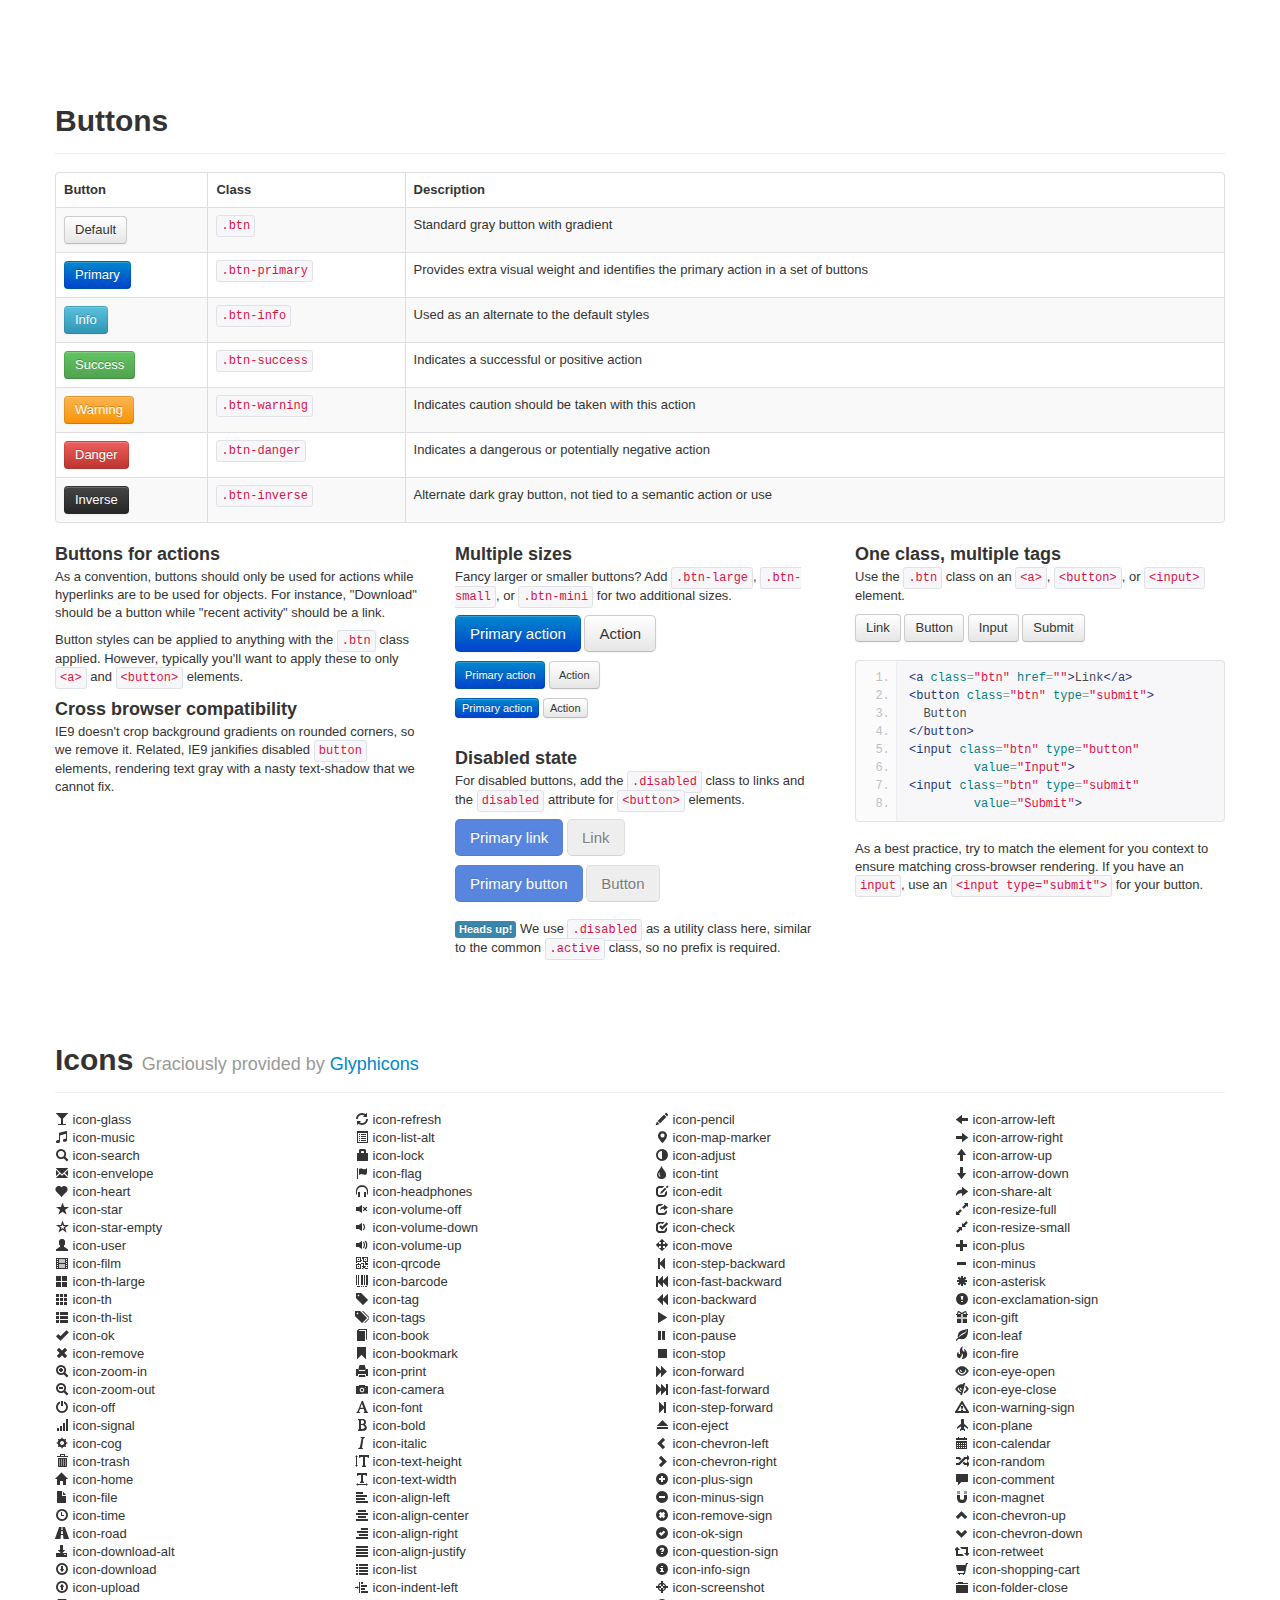
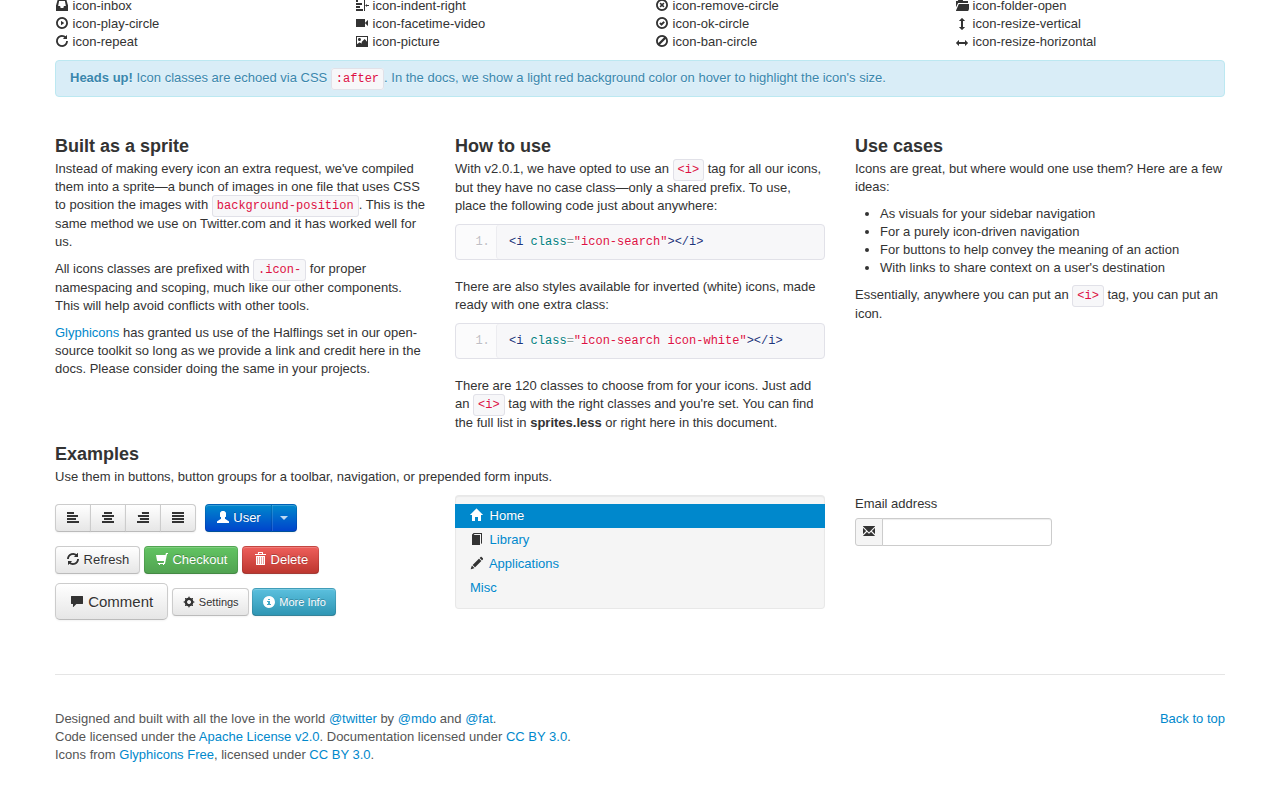
<file: docs/base-css.html>
<!DOCTYPE html>
<html lang="en">
  <head>
    <meta charset="utf-8">
    <title>Bootstrap, from Twitter</title>
    <meta name="viewport" content="width=device-width, initial-scale=1.0">
    <meta name="description" content="">
    <meta name="author" content="">

    <!-- Le styles -->
    <link href="assets/css/bootstrap.css" rel="stylesheet">
    <link href="assets/css/bootstrap-responsive.css" rel="stylesheet">
    <link href="assets/css/docs.css" rel="stylesheet">
    <link href="assets/js/google-code-prettify/prettify.css" rel="stylesheet">

    <!-- Le HTML5 shim, for IE6-8 support of HTML5 elements -->
    <!--[if lt IE 9]>
      <script src="http://html5shim.googlecode.com/svn/trunk/html5.js"></script>
    <![endif]-->

    <!-- Le fav and touch icons -->
    <link rel="shortcut icon" href="assets/ico/favicon.ico">
    <link rel="apple-touch-icon" href="assets/ico/apple-touch-icon.png">
    <link rel="apple-touch-icon" sizes="72x72" href="assets/ico/apple-touch-icon-72x72.png">
    <link rel="apple-touch-icon" sizes="114x114" href="assets/ico/apple-touch-icon-114x114.png">
  </head>

  <body data-spy="scroll" data-target=".subnav" data-offset="50">


  <!-- Navbar
    ================================================== -->
    <div class="navbar navbar-fixed-top">
      <div class="navbar-inner">
        <div class="container">
          <a class="btn btn-navbar" data-toggle="collapse" data-target=".nav-collapse">
            <span class="icon-bar"></span>
            <span class="icon-bar"></span>
            <span class="icon-bar"></span>
          </a>
          <a class="brand" href="index.html">Bootstrap</a>
          <div class="nav-collapse">
            <ul class="nav">
              <li class="">
                <a href="index.html">Overview</a>
              </li>
              <li class="">
                <a href="scaffolding.html">Scaffolding</a>
              </li>
              <li class="active">
                <a href="./base-css.html">Base CSS</a>
              </li>
              <li class="">
                <a href="components.html">Components</a>
              </li>
              <li class="">
                <a href="javascript.html">Javascript plugins</a>
              </li>
              <li class="">
                <a href="less.html">Using LESS</a>
              </li>
              <li class="divider-vertical"></li>
              <li class="">
                <a href="download.html">Customize</a>
              </li>
              <li class="">
                <a href="examples.html">Examples</a>
              </li>
            </ul>
          </div>
        </div>
      </div>
    </div>

    <div class="container">

<!-- Masthead
================================================== -->
<header class="jumbotron subhead" id="overview">
  <h1>Base CSS</h1>
  <p class="lead">On top of the scaffolding, basic HTML elements are styled and enhanced with extensible classes to provide a fresh, consistent look and feel.</p>
  <div class="subnav">
    <ul class="nav nav-pills">
      <li><a href="#typography">Typography</a></li>
      <li><a href="#code">Code</a></li>
      <li><a href="#tables">Tables</a></li>
      <li><a href="#forms">Forms</a></li>
      <li><a href="#buttons">Buttons</a></li>
      <li><a href="#icons">Icons by Glyphicons</a></li>
    </ul>
  </div>
</header>


<!-- Typography
================================================== -->
<section id="typography">
  <div class="page-header">
    <h1>Typography <small>Headings, paragraphs, lists, and other inline type elements</small></h1>
  </div>

  <h2>Headings &amp; body copy</h2>

  <!-- Headings & Paragraph Copy -->
  <div class="row">
    <div class="span4">
      <h3>Typographic scale</h3>
      <p>The entire typographic grid is based on two Less variables in our variables.less file: <code>@baseFontSize</code> and <code>@baseLineHeight</code>. The first is the base font-size used throughout and the second is the base line-height.</p>
      <p>We use those variables, and some math, to create the margins, paddings, and line-heights of all our type and more.</p>
    </div>
    <div class="span4">
      <h3>Example body text</h3>
      <p>Nullam quis risus eget urna mollis ornare vel eu leo. Cum sociis natoque penatibus et magnis dis parturient montes, nascetur ridiculus mus. Nullam id dolor id nibh ultricies vehicula ut id elit.</p>
      <p>Vivamus sagittis lacus vel augue laoreet rutrum faucibus dolor auctor. Duis mollis, est non commodo luctus, nisi erat porttitor ligula, eget lacinia odio sem nec elit. Donec sed odio dui.</p>
    </div>
    <div class="span4">
      <div class="well">
        <h1>h1. Heading 1</h1>
        <h2>h2. Heading 2</h2>
        <h3>h3. Heading 3</h3>
        <h4>h4. Heading 4</h4>
        <h5>h5. Heading 5</h5>
        <h6>h6. Heading 6</h6>
      </div>
    </div>
  </div>

  <!-- Misc Elements -->
  <h2>Emphasis, address, and abbreviation</h2>
  <table class="table table-bordered table-striped">
    <thead>
      <tr>
        <th>Element</th>
        <th>Usage</th>
        <th>Optional</th>
      </tr>
    </thead>
    <tbody>
      <tr>
        <td>
          <code>&lt;strong&gt;</code>
        </td>
        <td>
          For emphasizing a snippet of text with <strong>important</strong>
        </td>
        <td>
          <span class="muted">None</span>
        </td>
      </tr>
      <tr>
        <td>
          <code>&lt;em&gt;</code>
        </td>
        <td>
          For emphasizing a snippet of text with <em>stress</em>
        </td>
        <td>
          <span class="muted">None</span>
        </td>
      </tr>
      <tr>
        <td>
          <code>&lt;abbr&gt;</code>
        </td>
        <td>
          Wraps abbreviations and acronyms to show the expanded version on hover
        </td>
        <td>
          Include optional <code>title</code> for expanded text
        </td>
      </tr>
      <tr>
        <td>
          <code>&lt;address&gt;</code>
        </td>
        <td>
          For contact information for its nearest ancestor or the entire body of work
        </td>
        <td>
          Preserve formatting by ending all lines with <code>&lt;br&gt;</code>
        </td>
      </tr>
    </tbody>
  </table>

  <div class="row">
    <div class="span4">
      <h3>Using emphasis</h3>
      <p><a href="#">Fusce dapibus</a>, <strong>tellus ac cursus commodo</strong>, <em>tortor mauris condimentum nibh</em>, ut fermentum massa justo sit amet risus. Maecenas faucibus mollis interdum. Nulla vitae elit libero, a pharetra augue.</p>
      <p><strong>Note:</strong> Feel free to use <code>&lt;b&gt;</code> and <code>&lt;i&gt;</code> in HTML5, but their usage has changed a bit. <code>&lt;b&gt;</code> is meant to highlight words or phrases without conveying additional importance while <code>&lt;i&gt;</code> is mostly for voice, technical terms, etc.</p>
    </div>
    <div class="span4">
      <h3>Example addresses</h3>
      <p>Here are two examples of how the <code>&lt;address&gt;</code> tag can be used:</p>
      <address>
        <strong>Twitter, Inc.</strong><br>
        795 Folsom Ave, Suite 600<br>
        San Francisco, CA 94107<br>
        <abbr title="Phone">P:</abbr> (123) 456-7890
      </address>
      <address>
        <strong>Full Name</strong><br>
        <a href="mailto:#">first.last@gmail.com</a>
      </address>
    </div>
    <div class="span4">
      <h3>Example abbreviations</h3>
      <p>Abbreviations are styled with uppercase text and a light dotted bottom border. They also have a help cursor on hover so users have extra indication something will be shown on hover.</p>
      <p><abbr title="HyperText Markup Language">HTML</abbr> is the best thing since sliced bread.</p>
      <p>An abbreviation of the word attribute is <abbr title="attribute">attr</abbr>.</p>
    </div>
  </div>


  <!-- Blockquotes -->
  <h2>Blockquotes</h2>
  <table class="table table-bordered table-striped">
    <thead>
      <tr>
        <th>Element</th>
        <th>Usage</th>
        <th>Optional</th>
      </tr>
    </thead>
    <tbody>
      <tr>
        <td>
          <code>&lt;blockquote&gt;</code>
        </td>
        <td>
          Block-level element for quoting content from another source
        </td>
        <td>
          <p>Add <code>cite</code> attribute for source URL</p>
          Use <code>.pull-left</code> and <code>.pull-right</code> classes for floated options
        </td>
      </tr>
      <tr>
        <td>
          <code>&lt;small&gt;</code>
        </td>
        <td>
          Optional element for adding a user-facing citation, typically an author with title of work
        </td>
        <td>
          Place the <code>&lt;cite&gt;</code> around the title or name of source
        </td>
      </tr>
    </tbody>
  </table>
  <div class="row">
    <div class="span4">
      <p>To include a blockquote, wrap <code>&lt;blockquote&gt;</code> around any <abbr title="HyperText Markup Language">HTML</abbr> as the quote. For straight quotes we recommend a <code>&lt;p&gt;</code>.</p>
      <p>Include an optional <code>&lt;small&gt;</code> element to cite your source and you'll get an em dash <code>&amp;mdash;</code> before it for styling purposes.</p>
    </div>
    <div class="span8">
<pre class="prettyprint linenums">
&lt;blockquote&gt;
  &lt;p&gt;Lorem ipsum dolor sit amet, consectetur adipiscing elit. Integer posuere erat a ante venenatis.&lt;/p&gt;
  &lt;small&gt;Someone famous&lt;/small&gt;
&lt;/blockquote&gt;
</pre>
    </div>
  </div><!--/row-->

  <h3>Example blockquotes</h3>
  <div class="row">
    <div class="span6">
      <p>Default blockquotes are styled as such:</p>
      <blockquote>
        <p>Lorem ipsum dolor sit amet, consectetur adipiscing elit. Integer posuere erat a ante venenatis.</p>
        <small>Someone famous in <cite title="">Body of work</cite></small>
      </blockquote>
    </div>
    <div class="span6">
      <p>To float your blockquote to the right, add <code>class="pull-right"</code>:</p>
      <blockquote class="pull-right">
        <p>Lorem ipsum dolor sit amet, consectetur adipiscing elit. Integer posuere erat a ante venenatis.</p>
        <small>Someone famous in <cite title="">Body of work</cite></small>
      </blockquote>
    </div>
  </div>


  <!-- Lists -->
  <h2>Lists</h2>
  <div class="row">
    <div class="span3">
      <h4>Unordered</h4>
      <p><code>&lt;ul&gt;</code></p>
      <ul>
        <li>Lorem ipsum dolor sit amet</li>
        <li>Consectetur adipiscing elit</li>
        <li>Integer molestie lorem at massa</li>
        <li>Facilisis in pretium nisl aliquet</li>
        <li>Nulla volutpat aliquam velit
          <ul>
            <li>Phasellus iaculis neque</li>
            <li>Purus sodales ultricies</li>
            <li>Vestibulum laoreet porttitor sem</li>
            <li>Ac tristique libero volutpat at</li>
          </ul>
        </li>
        <li>Faucibus porta lacus fringilla vel</li>
        <li>Aenean sit amet erat nunc</li>
        <li>Eget porttitor lorem</li>
      </ul>
    </div>
    <div class="span3">
      <h4>Unstyled</h4>
      <p><code>&lt;ul class="unstyled"&gt;</code></p>
      <ul class="unstyled">
        <li>Lorem ipsum dolor sit amet</li>
        <li>Consectetur adipiscing elit</li>
        <li>Integer molestie lorem at massa</li>
        <li>Facilisis in pretium nisl aliquet</li>
        <li>Nulla volutpat aliquam velit
          <ul>
            <li>Phasellus iaculis neque</li>
            <li>Purus sodales ultricies</li>
            <li>Vestibulum laoreet porttitor sem</li>
            <li>Ac tristique libero volutpat at</li>
          </ul>
        </li>
        <li>Faucibus porta lacus fringilla vel</li>
        <li>Aenean sit amet erat nunc</li>
        <li>Eget porttitor lorem</li>
      </ul>
    </div>
    <div class="span3">
      <h4>Ordered</h4>
      <p><code>&lt;ol&gt;</code></p>
      <ol>
        <li>Lorem ipsum dolor sit amet</li>
        <li>Consectetur adipiscing elit</li>
        <li>Integer molestie lorem at massa</li>
        <li>Facilisis in pretium nisl aliquet</li>
        <li>Nulla volutpat aliquam velit</li>
        <li>Faucibus porta lacus fringilla vel</li>
        <li>Aenean sit amet erat nunc</li>
        <li>Eget porttitor lorem</li>
      </ol>
    </div>
    <div class="span3">
      <h4>Description</h4>
      <p><code>&lt;dl&gt;</code></p>
      <dl>
        <dt>Description lists</dt>
        <dd>A description list is perfect for defining terms.</dd>
        <dt>Euismod</dt>
        <dd>Vestibulum id ligula porta felis euismod semper eget lacinia odio sem nec elit.</dd>
        <dd>Donec id elit non mi porta gravida at eget metus.</dd>
        <dt>Malesuada porta</dt>
        <dd>Etiam porta sem malesuada magna mollis euismod.</dd>
      </dl>
    </div>
  </div><!-- /row -->
</section>



<!-- Code
================================================== -->
<section id="code">
  <div class="page-header">
    <h1>Code <small>Inline and block code snippets</small></h1>
  </div>
  <div class="row">
    <div class="span4">
      <h2>Inline</h2>
      <p>Wrap inline snippets of code with <code>&lt;code&gt;</code>.</p>
<pre class="prettyprint linenums">
For example, &lt;code&gt;section&lt;/code&gt; should be wrapped as inline.
</pre>
    </div><!--/span-->
    <div class="span4">
      <h2>Basic block</h2>
      <p>Use <code>&lt;pre&gt;</code> for multiple lines of code. Be sure to escape any angle brackets in the code for proper rendering.</p>
<pre>
&lt;p&gt;Sample text here...&lt;/p&gt;
</pre>
<pre class="prettyprint linenums" style="margin-bottom: 9px;">
&lt;pre&gt;
  &amp;lt;p&amp;gt;Sample text here...&amp;lt;/p&amp;gt;
&lt;/pre&gt;
</pre>
      <p><strong>Note:</strong> Be sure to keep code within <code>&lt;pre&gt;</code> tags as close to the left as possible; it will render all tabs.</p>
      <p>You may optionally add the <code>.pre-scrollable</code> class which will set a max-height of 350px and provide a y-axis scrollbar.</p>
    </div><!--/span-->
    <div class="span4">
      <h2>Google Prettify</h2>
      <p>Take the same <code>&lt;pre&gt;</code> element and add two optional classes for enhanced rendering.</p>
<pre class="prettyprint linenums" style="margin-bottom: 9px;">
&lt;p&gt;Sample text here...&lt;/p&gt;
</pre>
<pre class="prettyprint linenums" style="margin-bottom: 9px;">
&lt;pre class="prettyprint
     linenums"&gt;
  &amp;lt;p&amp;gt;Sample text here...&amp;lt;/p&amp;gt;
&lt;/pre&gt;
</pre>
      <p><a href="http://code.google.com/p/google-code-prettify/">Download google-code-prettify</a> and view the readme for <a href="http://google-code-prettify.googlecode.com/svn/trunk/README.html">how to use</a>.</p>
    </div><!--/span-->
  </div><!--/row-->
</section>



<!-- Tables
================================================== -->
<section id="tables">
  <div class="page-header">
    <h1>Tables <small>For, you guessed it, tabular data</small></h1>
  </div>

  <h2>Table markup</h2>
  <div class="row">
    <div class="span8">
      <table class="table table-bordered table-striped">
        <thead>
          <tr>
            <th>Tag</th>
            <th>Description</th>
          </tr>
        </thead>
        <tbody>
          <tr>
            <td>
              <code>&lt;table&gt;</code>
            </td>
            <td>
              Wrapping element for displaying data in a tabular format
            </td>
          </tr>
          <tr>
            <td>
              <code>&lt;thead&gt;</code>
            </td>
            <td>
              Container element for table header rows (<code>&lt;tr&gt;</code>) to label table columns
            </td>
          </tr>
          <tr>
            <td>
              <code>&lt;tbody&gt;</code>
            </td>
            <td>
              Container element for table rows (<code>&lt;tr&gt;</code>) in the body of the table
            </td>
          </tr>
          <tr>
            <td>
              <code>&lt;tr&gt;</code>
            </td>
            <td>
              Container element for a set of table cells (<code>&lt;td&gt;</code> or <code>&lt;th&gt;</code>) that appears on a single row
            </td>
          </tr>
          <tr>
            <td>
              <code>&lt;td&gt;</code>
            </td>
            <td>
              Default table cell
            </td>
          </tr>
          <tr>
            <td>
              <code>&lt;th&gt;</code>
            </td>
            <td>
              Special table cell for column (or row, depending on scope and placement) labels<br>
              Must be used within a <code>&lt;thead&gt;</code>
            </td>
          </tr>
          <tr>
            <td>
              <code>&lt;caption&gt;</code>
            </td>
            <td>
              Description or summary of what the table holds, especially useful for screen readers
            </td>
          </tr>
        </tbody>
      </table>
    </div>
    <div class="span4">
<pre class="prettyprint linenums">
&lt;table&gt;
  &lt;thead&gt;
    &lt;tr&gt;
      &lt;th&gt;…&lt;/th&gt;
      &lt;th&gt;…&lt;/th&gt;
    &lt;/tr&gt;
  &lt;/thead&gt;
  &lt;tbody&gt;
    &lt;tr&gt;
      &lt;td&gt;…&lt;/td&gt;
      &lt;td&gt;…&lt;/td&gt;
    &lt;/tr&gt;
  &lt;/tbody&gt;
&lt;/table&gt;
</pre>
    </div>
  </div>

  <h2>Table options</h2>
  <table class="table table-bordered table-striped">
  <thead>
      <tr>
        <th>Name</th>
        <th>Class</th>
        <th>Description</th>
      </tr>
    </thead>
    <tbody>
      <tr>
        <td>Default</td>
        <td class="muted">None</td>
        <td>No styles, just columns and rows</td>
      </tr>
      <tr>
        <td>Basic</td>
        <td>
          <code>.table</code>
        </td>
        <td>Only horizontal lines between rows</td>
      </tr>
      <tr>
        <td>Bordered</td>
        <td>
          <code>.table-bordered</code>
        </td>
        <td>Rounds corners and adds outer border</td>
      </tr>
      <tr>
        <td>Zebra-stripe</td>
        <td>
          <code>.table-striped</code>
        </td>
        <td>Adds light gray background color to odd rows (1, 3, 5, etc)</td>
      </tr>
      <tr>
        <td>Condensed</td>
        <td>
          <code>.table-condensed</code>
        </td>
        <td>Cuts vertical padding in half, from 8px to 4px, within all <code>td</code> and <code>th</code> elements</td>
      </tr>
    </tbody>
  </table>


  <h2>Example tables</h2>

  <h3>1. Default table styles</h3>
  <div class="row">
    <div class="span4">
      <p>Tables are automatically styled with only a few borders to ensure readability and maintain structure. With 2.0, the <code>.table</code> class is required.</p>
<pre class="prettyprint linenums">
&lt;table class="table"&gt;
  …
&lt;/table&gt;</pre>
    </div>
    <div class="span8">
      <table class="table">
        <thead>
          <tr>
            <th>#</th>
            <th>First Name</th>
            <th>Last Name</th>
            <th>Language</th>
          </tr>
        </thead>
        <tbody>
          <tr>
            <td>1</td>
            <td>Mark</td>
            <td>Otto</td>
            <td>CSS</td>
          </tr>
          <tr>
            <td>2</td>
            <td>Jacob</td>
            <td>Thornton</td>
            <td>Javascript</td>
          </tr>
          <tr>
            <td>3</td>
            <td>Stu</td>
            <td>Dent</td>
            <td>HTML</td>
          </tr>
        </tbody>
      </table>
    </div>
  </div>


  <h3>2. Striped table</h3>
  <div class="row">
    <div class="span4">
      <p>Get a little fancy with your tables by adding zebra-striping&mdash;just add the <code>.table-striped</code> class.</p>
      <p class="muted"><strong>Note:</strong> Striped tables use the <code>:nth-child</code> CSS selector and is not available in IE7-IE8.</p>
<pre class="prettyprint linenums" style="margin-bottom: 18px;">
&lt;table class="table table-striped"&gt;
  …
&lt;/table&gt;</pre>
    </div>
    <div class="span8">
      <table class="table table-striped">
        <thead>
          <tr>
            <th>#</th>
            <th>First Name</th>
            <th>Last Name</th>
            <th>Language</th>
          </tr>
        </thead>
        <tbody>
          <tr>
            <td>1</td>
            <td>Mark</td>
            <td>Otto</td>
            <td>CSS</td>
          </tr>
          <tr>
            <td>2</td>
            <td>Jacob</td>
            <td>Thornton</td>
            <td>Javascript</td>
          </tr>
          <tr>
            <td>3</td>
            <td>Stu</td>
            <td>Dent</td>
            <td>HTML</td>
          </tr>
        </tbody>
      </table>
    </div>
  </div>


  <h3>3. Bordered table</h3>
  <div class="row">
    <div class="span4">
      <p>Add borders around the entire table and rounded corners for aesthetic purposes.</p>
<pre class="prettyprint linenums">
&lt;table class="table table-bordered"&gt;
  …
&lt;/table&gt;</pre>
    </div>
    <div class="span8">
      <table class="table table-bordered">
        <thead>
          <tr>
            <th>#</th>
            <th>First Name</th>
            <th>Last Name</th>
            <th>Language</th>
          </tr>
        </thead>
        <tbody>
          <tr>
            <td>1</td>
            <td colspan="2">Mark Otto</td>
            <td>CSS</td>
          </tr>
          <tr>
            <td>2</td>
            <td>Jacob</td>
            <td>Thornton</td>
            <td rowspan="2">Javascript</td>
          </tr>
          </tr>
            <td>3</td>
            <td>Stu</td>
            <td>Dent</td>
          </tr>
          <tr>
            <td>3</td>
            <td>Brosef</td>
            <td>Stalin</td>
            <td>HTML</td>
          </tr>
        </tbody>
      </table>
    </div>
  </div>


  <h3>4. Condensed table</h3>
  <div class="row">
    <div class="span4">
      <p>Make your tables more compact by adding the <code>.table-condensed</code> class to cut table cell padding in half (from 8px to 4px).</p>
<pre class="prettyprint linenums" style="margin-bottom: 18px;">
&lt;table class="table table-condensed"&gt;
  …
&lt;/table&gt;</pre>
    </div>
    <div class="span8">
      <table class="table table-condensed">
        <thead>
          <tr>
            <th>#</th>
            <th>First Name</th>
            <th>Last Name</th>
            <th>Language</th>
          </tr>
        </thead>
        <tbody>
          <tr>
            <td>1</td>
            <td>Mark</td>
            <td>Otto</td>
            <td>CSS</td>
          </tr>
          <tr>
            <td>2</td>
            <td>Jacob</td>
            <td>Thornton</td>
            <td>Javascript</td>
          </tr>
          <tr>
            <td>3</td>
            <td>Stu</td>
            <td>Dent</td>
            <td>HTML</td>
          </tr>
        </tbody>
      </table>
    </div>
  </div>



  <h3>5. Combine them all!</h3>
  <div class="row">
    <div class="span4">
      <p>Feel free to combine any of the table classes to achieve different looks by utilizing any of the available classes.</p>
<pre class="prettyprint linenums" style="margin-bottom: 18px;">
&lt;table class="table table-striped table-bordered table-condensed"&gt;
  ...
&lt;/table&gt;</pre>
    </div>
    <div class="span8">
      <table class="table table-striped table-bordered table-condensed">
        <thead>
          <tr>
            <th>#</th>
            <th class="yellow">First Name</th>
            <th class="blue">Last Name</th>
            <th class="green">Language</th>
          </tr>
        </thead>
        <tbody>
          <tr>
            <td>1</td>
            <td>Mark</td>
            <td>Otto</td>
            <td>CSS</td>
          </tr>
          <tr>
            <td>2</td>
            <td>Jacob</td>
            <td>Thornton</td>
            <td>Javascript</td>
          </tr>
          <tr>
            <td>3</td>
            <td>Stu</td>
            <td>Dent</td>
            <td>HTML</td>
          </tr>
          <tr>
            <td>4</td>
            <td>Brosef</td>
            <td>Stalin</td>
            <td>HTML</td>
          </tr>
        </tbody>
      </table>
    </div>
  </div>
</section>



<!-- Forms
================================================== -->
<section id="forms">
  <div class="page-header">
    <h1>Forms</h1>
  </div>
  <div class="row">
    <div class="span4">
      <h2>Flexible HTML and CSS</h2>
      <p>The best part about forms in Bootstrap is that all your inputs and controls look great no matter how you build them in your markup. No superfluous HTML is required, but we provide the patterns for those who require it.</p>
      <p>More complicated layouts come with succinct and scalable classes for easy styling and event binding, so you're covered at every step.</p>
    </div>
    <div class="span4">
      <h2>Four layouts included</h2>
      <p>Bootstrap comes with support for four types of form layouts:</p>
      <ul>
        <li>Vertical (default)</li>
        <li>Search</li>
        <li>Inline</li>
        <li>Horizontal</li>
      </ul>
      <p>Different types of form layouts require some changes to markup, but the controls themselves remain and behave the same.</p>
    </div>
    <div class="span4">
      <h2>Control states and more</h2>
      <p>Bootstrap's forms include styles for all the base form controls like input, textarea, and select you'd expect. But it also comes with a number of custom components like appended and prepended inputs and support for lists of checkboxes.</p>
      <p>States like error, warning, and success are included for each type of form control. Also included are styles for disabled controls.</p>
    </div>
  </div>

  <h2>Four types of forms</h2>
  <p>Bootstrap provides simple markup and styles for four styles of common web forms.</p>
  <table class="table table-bordered table-striped">
    <thead>
      <tr>
        <th>Name</th>
        <th>Class</th>
        <th>Description</th>
      </tr>
    </thead>
    <tbody>
      <tr>
        <th>Vertical (default)</th>
        <td><code>.form-vertical</code> <span class="muted">(not required)</span></td>
        <td>Stacked, left-aligned labels over controls</td>
      </tr>
      <tr>
        <th>Inline</th>
        <td><code>.form-inline</code></td>
        <td>Left-aligned label and inline-block controls for compact style</td>
      </tr>
      <tr>
        <th>Search</th>
        <td><code>.form-search</code></td>
        <td>Extra-rounded text input for a typical search aesthetic</td>
      </tr>
      <tr>
        <th>Horizontal</th>
        <td><code>.form-horizontal</code></td>
        <td>Float left, right-aligned labels on same line as controls</td>
      </tr>
    </tbody>
  </table>


  <h2>Example forms <small>using just form controls, no extra markup</small></h2>
  <div class="row">
    <div class="span3">
      <h3>Basic form</h3>
      <p>With v2.0, we have lighter and smarter defaults for form styles. No extra markup, just form controls.</p>
    </div>
    <div class="span9">
      <form class="well">
        <label>Label name</label>
        <input type="text" class="span3" placeholder="Type something…"> <span class="help-inline">Associated help text!</span>
        <label class="checkbox">
          <input type="checkbox"> Check me out
        </label>
        <button type="submit" class="btn">Submit</button>
      </form>
<pre class="prettyprint linenums">
&lt;form class="well"&gt;
  &lt;label&gt;Label name&lt;/label&gt;
  &lt;input type="text" class="span3" placeholder="Type something…"&gt;
  &lt;span class="help-inline"&gt;Associated help text!&lt;/span&gt;
  &lt;label class="checkbox"&gt;
    &lt;input type="checkbox"&gt; Check me out
  &lt;/label&gt;
  &lt;button type="submit" class="btn"&gt;Submit&lt;/button&gt;
&lt;/form&gt;
</pre>
    </div>
  </div> <!-- /row -->
  <div class="row">
    <div class="span3">
      <h3>Search form</h3>
      <p>Reflecting default WebKit styles, just add <code>.form-search</code> for extra rounded search fields.</p>
    </div>
    <div class="span9">
      <form class="well form-search">
        <input type="text" class="input-medium search-query">
        <button type="submit" class="btn">Search</button>
      </form>
<pre class="prettyprint linenums">
&lt;form class="well form-search"&gt;
  &lt;input type="text" class="input-medium search-query"&gt;
  &lt;button type="submit" class="btn"&gt;Search&lt;/button&gt;
&lt;/form&gt;
</pre>
    </div>
  </div> <!-- /row -->
  <div class="row">
    <div class="span3">
      <h3>Inline form</h3>
      <p>Inputs are block level to start. For <code>.form-inline</code> and <code>.form-horizontal</code>, we use inline-block.</p>
    </div>
    <div class="span9">
      <form class="well form-inline">
        <input type="text" class="input-small" placeholder="Email">
        <input type="password" class="input-small" placeholder="Password">
        <label class="checkbox">
          <input type="checkbox"> Remember?
        </label>
        <button type="submit" class="btn">Sign in</button>
      </form>
<pre class="prettyprint linenums">
&lt;form class="well form-inline"&gt;
  &lt;input type="text" class="input-small" placeholder="Email"&gt;
  &lt;input type="password" class="input-small" placeholder="Password"&gt;
  &lt;button type="submit" class="btn"&gt;Go&lt;/button&gt;
&lt;/form&gt;
</pre>
    </div>
  </div><!-- /row -->

  <br>

  <h2>Horizontal forms</h2>
  <div class="row">
    <div class="span8">
      <form class="form-horizontal">
        <fieldset>
          <legend>Controls Bootstrap supports</legend>
          <div class="control-group">
            <label class="control-label" for="input01">Text input</label>
            <div class="controls">
              <input type="text" class="input-xlarge" id="input01">
              <p class="help-block">In addition to freeform text, any HTML5 text-based input appears like so.</p>
            </div>
          </div>
          <div class="control-group">
            <label class="control-label" for="optionsCheckbox">Checkbox</label>
            <div class="controls">
              <label class="checkbox">
                <input type="checkbox" id="optionsCheckbox" value="option1">
                Option one is this and that&mdash;be sure to include why it's great
              </label>
            </div>
          </div>
          <div class="control-group">
            <label class="control-label" for="select01">Select list</label>
            <div class="controls">
              <select id="select01">
                <option>something</option>
                <option>2</option>
                <option>3</option>
                <option>4</option>
                <option>5</option>
              </select>
            </div>
          </div>
          <div class="control-group">
            <label class="control-label" for="multiSelect">Multicon-select</label>
            <div class="controls">
              <select multiple="multiple" id="multiSelect">
                <option>1</option>
                <option>2</option>
                <option>3</option>
                <option>4</option>
                <option>5</option>
              </select>
            </div>
          </div>
          <div class="control-group">
            <label class="control-label" for="fileInput">File input</label>
            <div class="controls">
              <input class="input-file" id="fileInput" type="file">
            </div>
          </div>
          <div class="control-group">
            <label class="control-label" for="textarea">Textarea</label>
            <div class="controls">
              <textarea class="input-xlarge" id="textarea" rows="3"></textarea>
            </div>
          </div>
          <div class="form-actions">
            <button type="submit" class="btn btn-primary">Save changes</button>
            <button class="btn">Cancel</button>
          </div>
        </fieldset>
      </form>
      <h3>Example markup</h3>
      <p>Given the above example form layout, here's the markup associated with the first input and control group. The <code>.control-group</code>, <code>.control-label</code>, and <code>.controls</code> classes are all required for styling.</p>
<pre class="prettyprint linenums">
&lt;form class="form-horizontal"&gt;
  &lt;fieldset&gt;
    &lt;legend&gt;Legend text&lt;/legend&gt;
    &lt;div class="control-group"&gt;
      &lt;label class="control-label" for="input01"&gt;Text input&lt;/label&gt;
      &lt;div class="controls"&gt;
        &lt;input type="text" class="input-xlarge" id="input01"&gt;
        &lt;p class="help-block"&gt;Supporting help text&lt;/p&gt;
      &lt;/div&gt;
    &lt;/div&gt;
  &lt;/fieldset&gt;
&lt;/form&gt;
</pre>
    </div>
    <div class="span4">
      <h3>What's included</h3>
      <p>Shown on the left are all the default form controls we support. Here's the bulleted list:</p>
      <ul>
        <li>text inputs (text, password, email, etc)</li>
        <li>checkbox</li>
        <li>radio</li>
        <li>select</li>
        <li>multiple select</li>
        <li>file input</li>
        <li>textarea</li>
      </ul>
      <hr>
      <h3>New defaults with v2.0</h3>
      <p>Up to v1.4, Bootstrap's default form styles used the horizontal layout. With Bootstrap 2, we removed that constraint to have smarter, more scalable defaults for any form.</p>
    </div>
  </div>

  <br>

  <div class="row">
    <div class="span8">
      <form class="form-horizontal">
        <fieldset>
          <legend>Form control states</legend>
          <div class="control-group">
            <label class="control-label" for="focusedInput">Focused input</label>
            <div class="controls">
              <input class="input-xlarge focused" id="focusedInput" type="text" value="This is focused…">
            </div>
          </div>
          <div class="control-group">
            <label class="control-label">Uneditable input</label>
            <div class="controls">
              <span class="input-xlarge uneditable-input">Some value here</span>
            </div>
          </div>
          <div class="control-group">
            <label class="control-label" for="disabledInput">Disabled input</label>
            <div class="controls">
              <input class="input-xlarge disabled" id="disabledInput" type="text" placeholder="Disabled input here…" disabled>
            </div>
          </div>
          <div class="control-group">
            <label class="control-label" for="optionsCheckbox2">Disabled checkbox</label>
            <div class="controls">
              <label class="checkbox">
                <input type="checkbox" id="optionsCheckbox2" value="option1" disabled>
                This is a disabled checkbox
              </label>
            </div>
          </div>
          <div class="control-group warning">
            <label class="control-label" for="inputWarning">Input with warning</label>
            <div class="controls">
              <input type="text" id="inputWarning">
              <span class="help-inline">Something may have gone wrong</span>
            </div>
          </div>
          <div class="control-group error">
            <label class="control-label" for="inputError">Input with error</label>
            <div class="controls">
              <input type="text" id="inputError">
              <span class="help-inline">Please correct the error</span>
            </div>
          </div>
          <div class="control-group success">
            <label class="control-label" for="inputSuccess">Input with success</label>
            <div class="controls">
              <input type="text" id="inputSuccess">
              <span class="help-inline">Woohoo!</span>
            </div>
          </div>
          <div class="control-group success">
            <label class="control-label" for="selectError">Select with success</label>
            <div class="controls">
              <select id="selectError">
                <option>1</option>
                <option>2</option>
                <option>3</option>
                <option>4</option>
                <option>5</option>
              </select>
              <span class="help-inline">Woohoo!</span>
            </div>
          </div>
          <div class="form-actions">
            <button type="submit" class="btn btn-primary">Save changes</button>
            <button class="btn">Cancel</button>
          </div>
        </fieldset>
      </form>
    </div>
    <div class="span4">
      <h3>Redesigned browser states</h3>
      <p>Bootstrap features styles for browser-supported focused and <code>disabled</code> states. We remove the default Webkit <code>outline</code> and apply a <code>box-shadow</code> in its place for <code>:focus</code>.</p>
      <hr>
      <h3>Form validation</h3>
      <p>It also includes validation styles for errors, warnings, and success. To use, add the error class to the surrounding <code>.control-group</code>.</p>
<pre class="prettyprint linenums">
&lt;fieldset
  class="control-group error"&gt;
  …
&lt;/fieldset&gt;
</pre>
    </div>
  </div>

  <br>

  <div class="row">
    <div class="span8">
      <form class="form-horizontal">
        <fieldset>
          <legend>Extending form controls</legend>
          <div class="control-group">
            <label class="control-label">Form grid sizes</label>
            <div class="controls docs-input-sizes">
              <input class="span1" type="text" placeholder=".span1">
              <input class="span2" type="text" placeholder=".span2">
              <input class="span3" type="text" placeholder=".span3">
              <select class="span1">
                <option>1</option>
                <option>2</option>
                <option>3</option>
                <option>4</option>
                <option>5</option>
              </select>
              <select class="span2">
                <option>1</option>
                <option>2</option>
                <option>3</option>
                <option>4</option>
                <option>5</option>
              </select>
              <select class="span3">
                <option>1</option>
                <option>2</option>
                <option>3</option>
                <option>4</option>
                <option>5</option>
              </select>
              <p class="help-block">Use the same <code>.span*</code> classes from the grid system for input sizes.</p>
            </div>
          </div>
          <div class="control-group">
            <label class="control-label">Alternate sizes</label>
            <div class="controls docs-input-sizes">
              <input class="input-mini" type="text" placeholder=".input-mini">
              <input class="input-small" type="text" placeholder=".input-small">
              <input class="input-medium" type="text" placeholder=".input-medium">
              <p class="help-block">You may also use static classes that don't map to the grid, adapt to the responsive CSS styles, or account for varying types of controls (e.g., <code>input</code> vs. <code>select</code>).</p>
            </div>
          </div>
          <div class="control-group">
            <label class="control-label" for="prependedInput">Prepended text</label>
            <div class="controls">
              <div class="input-prepend">
                <span class="add-on">@</span>
                <input class="span2" id="prependedInput" size="16" type="text">
              </div>
              <p class="help-block">Here's some help text</p>
            </div>
          </div>
          <div class="control-group">
            <label class="control-label" for="appendedInput">Appended text</label>
            <div class="controls">
              <div class="input-append">
                <input class="span2" id="appendedInput" size="16" type="text">
                <span class="add-on">.00</span>
              </div>
              <p class="help-block">Here's more help text</p>
            </div>
          </div>
          <div class="control-group">
            <label class="control-label" for="inlineCheckboxes">Inline checkboxes</label>
            <div class="controls">
              <label class="checkbox inline">
                <input type="checkbox" id="inlineCheckbox1" value="option1"> 1
              </label>
              <label class="checkbox inline">
                <input type="checkbox" id="inlineCheckbox2" value="option2"> 2
              </label>
              <label class="checkbox inline">
                <input type="checkbox" id="inlineCheckbox3" value="option3"> 3
              </label>
            </div>
          </div>
          <div class="control-group">
            <label class="control-label" for="optionsCheckboxList">Checkboxes</label>
            <div class="controls">
              <label class="checkbox">
                <input type="checkbox" name="optionsCheckboxList1" value="option1">
                Option one is this and that&mdash;be sure to include why it's great
              </label>
              <label class="checkbox">
                <input type="checkbox" name="optionsCheckboxList2" value="option2">
                Option two can also be checked and included in form results
              </label>
              <label class="checkbox">
                <input type="checkbox" name="optionsCheckboxList3" value="option3">
                Option three can&mdash;yes, you guessed it&mdash;also be checked and included in form results
              </label>
              <p class="help-block"><strong>Note:</strong> Labels surround all the options for much larger click areas and a more usable form.</p>
            </div>
          </div>
          <div class="control-group">
            <label class="control-label">Radio buttons</label>
            <div class="controls">
              <label class="radio">
                <input type="radio" name="optionsRadios" id="optionsRadios1" value="option1" checked>
                Option one is this and that&mdash;be sure to include why it's great
              </label>
              <label class="radio">
                <input type="radio" name="optionsRadios" id="optionsRadios2" value="option2">
                Option two can is something else and selecting it will deselect option one
              </label>
            </div>
          </div>
          <div class="form-actions">
            <button type="submit" class="btn btn-primary">Save changes</button>
            <button class="btn">Cancel</button>
          </div>
        </fieldset>
      </form>
    </div>
    <div class="span4">
      <h3>Prepend &amp; append inputs</h3>
      <p>Input groups&mdash;with appended or prepended text&mdash;provide an easy way to give more context for your inputs. Great examples include the @ sign for Twitter usernames or $ for finances.</p>
      <hr>
      <h3>Checkboxes and radios</h3>
      <p>Up to v1.4, Bootstrap required extra markup around checkboxes and radios to stack them. Now, it's a simple matter of repeating the <code>&lt;label class="checkbox"&gt;</code> that wraps the <code>&lt;input type="checkbox"&gt;</code>.</p>
      <p>Inline checkboxes and radios are also supported. Just add <code>.inline</code> to any <code>.checkbox</code> or <code>.radio</code> and you're done.</p>
      <hr>
      <h4>Inline forms and append/prepend</h4>
      <p>To use prepend or append inputs in an inline form, be sure to place the <code>.add-on</code> and <code>input</code> on the same line, without spaces.</p>
      <hr>
      <h4>Form help text</h4>
      <p>To add help text for your form inputs, include inline help text with <code>&lt;span class="help-inline"&gt;</code> or a help text block with <code>&lt;p class="help-block"&gt;</code> after the input element.</p>
    </div>
  </div><!-- /row -->
</section>



<!-- Buttons
================================================== -->
<section id="buttons">
  <div class="page-header">
    <h1>Buttons</h1>
  </div>
  <table class="table table-bordered table-striped">
    <thead>
      <tr>
        <th>Button</th>
        <th>Class</th>
        <th>Description</th>
      </tr>
    </thead>
    <tbody>
      <tr>
        <td><button class="btn" href="#">Default</button></td>
        <td><code>.btn</code></td>
        <td>Standard gray button with gradient</td>
      </tr>
      <tr>
        <td><button class="btn btn-primary" href="#">Primary</button></td>
        <td><code>.btn-primary</code></td>
        <td>Provides extra visual weight and identifies the primary action in a set of buttons</td>
      </tr>
      <tr>
        <td><button class="btn btn-info" href="#">Info</button></td>
        <td><code>.btn-info</code></td>
        <td>Used as an alternate to the default styles</td>
      </tr>
      <tr>
        <td><button class="btn btn-success" href="#">Success</button></td>
        <td><code>.btn-success</code></td>
        <td>Indicates a successful or positive action</td>
      </tr>
      <tr>
        <td><button class="btn btn-warning" href="#">Warning</button></td>
        <td><code>.btn-warning</code></td>
        <td>Indicates caution should be taken with this action</td>
      </tr>
      <tr>
        <td><button class="btn btn-danger" href="#">Danger</button></td>
        <td><code>.btn-danger</code></td>
        <td>Indicates a dangerous or potentially negative action</td>
      </tr>
  	  <tr>
        <td><button class="btn btn-inverse" href="#">Inverse</button></td>
        <td><code>.btn-inverse</code></td>
        <td>Alternate dark gray button, not tied to a semantic action or use</td>
      </tr>
    </tbody>
  </table>

  <div class="row">
    <div class="span4">
      <h3>Buttons for actions</h3>
      <p>As a convention, buttons should only be used for actions while hyperlinks are to be used for objects. For instance, "Download" should be a button while "recent activity" should be a link.</p>
      <p>Button styles can be applied to anything with the <code>.btn</code> class applied. However, typically you'll want to apply these to only <code>&lt;a&gt;</code> and <code>&lt;button&gt;</code> elements.</p>
      <h3>Cross browser compatibility</h3>
      <p>IE9 doesn't crop background gradients on rounded corners, so we remove it. Related, IE9 jankifies disabled <code>button</code> elements, rendering text gray with a nasty text-shadow that we cannot fix.</p>
    </div>
    <div class="span4">
      <h3>Multiple sizes</h3>
      <p>Fancy larger or smaller buttons? Add <code>.btn-large</code>, <code>.btn-small</code>, or <code>.btn-mini</code> for two additional sizes.</p>
      <p>
        <button class="btn btn-large btn-primary">Primary action</button>
        <button class="btn btn-large">Action</button>
      </p>
      <p>
        <button class="btn btn-small btn-primary">Primary action</button>
        <button class="btn btn-small">Action</button>
      </p>
      <p>
        <button class="btn btn-mini btn-primary">Primary action</button>
        <button class="btn btn-mini">Action</button>
      </p>
      <br>
      <h3>Disabled state</h3>
      <p>For disabled buttons, add the <code>.disabled</code> class to links and the <code>disabled</code> attribute for <code>&lt;button&gt;</code> elements.</p>
      <p>
        <a href="#" class="btn btn-large btn-primary disabled">Primary link</a>
        <a href="#" class="btn btn-large disabled">Link</a>
      </p>
      <p style="margin-bottom: 18px;">
        <button class="btn btn-large btn-primary disabled" disabled="disabled">Primary button</button>
        <button class="btn btn-large" disabled>Button</button>
      </p>
      <p>
        <span class="label label-info">Heads up!</span>
        We use <code>.disabled</code> as a utility class here, similar to the common <code>.active</code> class, so no prefix is required.
      </p>
    </div>
    <div class="span4">
      <h3>One class, multiple tags</h3>
      <p>Use the <code>.btn</code> class on an <code>&lt;a&gt;</code>, <code>&lt;button&gt;</code>, or <code>&lt;input&gt;</code> element.</p>
<form>
<a class="btn" href="">Link</a>
<button class="btn" type="submit">Button</button>
<input class="btn" type="button" value="Input">
<input class="btn" type="submit" value="Submit">
</form>
<pre class="prettyprint linenums">
&lt;a class="btn" href=""&gt;Link&lt;/a&gt;
&lt;button class="btn" type="submit"&gt;
  Button
&lt;/button&gt;
&lt;input class="btn" type="button"
         value="Input"&gt;
&lt;input class="btn" type="submit"
         value="Submit"&gt;
</pre>
      <p>As a best practice, try to match the element for you context to ensure matching cross-browser rendering. If you have an <code>input</code>, use an <code>&lt;input type="submit"&gt;</code> for your button.</p>
    </div>
  </div>
</section>



<!-- Icons
================================================== -->
<section id="icons">
  <div class="page-header">
    <h1>Icons <small>Graciously provided by <a href="http://glyphicons.com" target="_blank">Glyphicons</a></small></h1>
  </div>
  <div class="row">
    <div class="span3">
      <ul class="the-icons">
        <li><i class="icon-glass"></i> icon-glass</li>
        <li><i class="icon-music"></i> icon-music</li>
        <li><i class="icon-search"></i> icon-search</li>
        <li><i class="icon-envelope"></i> icon-envelope</li>
        <li><i class="icon-heart"></i> icon-heart</li>
        <li><i class="icon-star"></i> icon-star</li>
        <li><i class="icon-star-empty"></i> icon-star-empty</li>
        <li><i class="icon-user"></i> icon-user</li>
        <li><i class="icon-film"></i> icon-film</li>
        <li><i class="icon-th-large"></i> icon-th-large</li>
        <li><i class="icon-th"></i> icon-th</li>
        <li><i class="icon-th-list"></i> icon-th-list</li>
        <li><i class="icon-ok"></i> icon-ok</li>
        <li><i class="icon-remove"></i> icon-remove</li>
        <li><i class="icon-zoom-in"></i> icon-zoom-in</li>
        <li><i class="icon-zoom-out"></i> icon-zoom-out</li>
        <li><i class="icon-off"></i> icon-off</li>
        <li><i class="icon-signal"></i> icon-signal</li>
        <li><i class="icon-cog"></i> icon-cog</li>
        <li><i class="icon-trash"></i> icon-trash</li>
        <li><i class="icon-home"></i> icon-home</li>
        <li><i class="icon-file"></i> icon-file</li>
        <li><i class="icon-time"></i> icon-time</li>
        <li><i class="icon-road"></i> icon-road</li>
        <li><i class="icon-download-alt"></i> icon-download-alt</li>
        <li><i class="icon-download"></i> icon-download</li>
        <li><i class="icon-upload"></i> icon-upload</li>
        <li><i class="icon-inbox"></i> icon-inbox</li>
        <li><i class="icon-play-circle"></i> icon-play-circle</li>
        <li><i class="icon-repeat"></i> icon-repeat</li>
      </ul>
    </div>
    <div class="span3">
      <ul class="the-icons">
        <li><i class="icon-refresh"></i> icon-refresh</li>
        <li><i class="icon-list-alt"></i> icon-list-alt</li>
        <li><i class="icon-lock"></i> icon-lock</li>
        <li><i class="icon-flag"></i> icon-flag</li>
        <li><i class="icon-headphones"></i> icon-headphones</li>
        <li><i class="icon-volume-off"></i> icon-volume-off</li>
        <li><i class="icon-volume-down"></i> icon-volume-down</li>
        <li><i class="icon-volume-up"></i> icon-volume-up</li>
        <li><i class="icon-qrcode"></i> icon-qrcode</li>
        <li><i class="icon-barcode"></i> icon-barcode</li>
        <li><i class="icon-tag"></i> icon-tag</li>
        <li><i class="icon-tags"></i> icon-tags</li>
        <li><i class="icon-book"></i> icon-book</li>
        <li><i class="icon-bookmark"></i> icon-bookmark</li>
        <li><i class="icon-print"></i> icon-print</li>
        <li><i class="icon-camera"></i> icon-camera</li>
        <li><i class="icon-font"></i> icon-font</li>
        <li><i class="icon-bold"></i> icon-bold</li>
        <li><i class="icon-italic"></i> icon-italic</li>
        <li><i class="icon-text-height"></i> icon-text-height</li>
        <li><i class="icon-text-width"></i> icon-text-width</li>
        <li><i class="icon-align-left"></i> icon-align-left</li>
        <li><i class="icon-align-center"></i> icon-align-center</li>
        <li><i class="icon-align-right"></i> icon-align-right</li>
        <li><i class="icon-align-justify"></i> icon-align-justify</li>
        <li><i class="icon-list"></i> icon-list</li>
        <li><i class="icon-indent-left"></i> icon-indent-left</li>
        <li><i class="icon-indent-right"></i> icon-indent-right</li>
        <li><i class="icon-facetime-video"></i> icon-facetime-video</li>
        <li><i class="icon-picture"></i> icon-picture</li>
      </ul>
    </div>
    <div class="span3">
      <ul class="the-icons">
        <li><i class="icon-pencil"></i> icon-pencil</li>
        <li><i class="icon-map-marker"></i> icon-map-marker</li>
        <li><i class="icon-adjust"></i> icon-adjust</li>
        <li><i class="icon-tint"></i> icon-tint</li>
        <li><i class="icon-edit"></i> icon-edit</li>
        <li><i class="icon-share"></i> icon-share</li>
        <li><i class="icon-check"></i> icon-check</li>
        <li><i class="icon-move"></i> icon-move</li>
        <li><i class="icon-step-backward"></i> icon-step-backward</li>
        <li><i class="icon-fast-backward"></i> icon-fast-backward</li>
        <li><i class="icon-backward"></i> icon-backward</li>
        <li><i class="icon-play"></i> icon-play</li>
        <li><i class="icon-pause"></i> icon-pause</li>
        <li><i class="icon-stop"></i> icon-stop</li>
        <li><i class="icon-forward"></i> icon-forward</li>
        <li><i class="icon-fast-forward"></i> icon-fast-forward</li>
        <li><i class="icon-step-forward"></i> icon-step-forward</li>
        <li><i class="icon-eject"></i> icon-eject</li>
        <li><i class="icon-chevron-left"></i> icon-chevron-left</li>
        <li><i class="icon-chevron-right"></i> icon-chevron-right</li>
        <li><i class="icon-plus-sign"></i> icon-plus-sign</li>
        <li><i class="icon-minus-sign"></i> icon-minus-sign</li>
        <li><i class="icon-remove-sign"></i> icon-remove-sign</li>
        <li><i class="icon-ok-sign"></i> icon-ok-sign</li>
        <li><i class="icon-question-sign"></i> icon-question-sign</li>
        <li><i class="icon-info-sign"></i> icon-info-sign</li>
        <li><i class="icon-screenshot"></i> icon-screenshot</li>
        <li><i class="icon-remove-circle"></i> icon-remove-circle</li>
        <li><i class="icon-ok-circle"></i> icon-ok-circle</li>
        <li><i class="icon-ban-circle"></i> icon-ban-circle</li>
      </ul>
    </div>
    <div class="span3">
      <ul class="the-icons">
        <li><i class="icon-arrow-left"></i> icon-arrow-left</li>
        <li><i class="icon-arrow-right"></i> icon-arrow-right</li>
        <li><i class="icon-arrow-up"></i> icon-arrow-up</li>
        <li><i class="icon-arrow-down"></i> icon-arrow-down</li>
        <li><i class="icon-share-alt"></i> icon-share-alt</li>
        <li><i class="icon-resize-full"></i> icon-resize-full</li>
        <li><i class="icon-resize-small"></i> icon-resize-small</li>
        <li><i class="icon-plus"></i> icon-plus</li>
        <li><i class="icon-minus"></i> icon-minus</li>
        <li><i class="icon-asterisk"></i> icon-asterisk</li>
        <li><i class="icon-exclamation-sign"></i> icon-exclamation-sign</li>
        <li><i class="icon-gift"></i> icon-gift</li>
        <li><i class="icon-leaf"></i> icon-leaf</li>
        <li><i class="icon-fire"></i> icon-fire</li>
        <li><i class="icon-eye-open"></i> icon-eye-open</li>
        <li><i class="icon-eye-close"></i> icon-eye-close</li>
        <li><i class="icon-warning-sign"></i> icon-warning-sign</li>
        <li><i class="icon-plane"></i> icon-plane</li>
        <li><i class="icon-calendar"></i> icon-calendar</li>
        <li><i class="icon-random"></i> icon-random</li>
        <li><i class="icon-comment"></i> icon-comment</li>
        <li><i class="icon-magnet"></i> icon-magnet</li>
        <li><i class="icon-chevron-up"></i> icon-chevron-up</li>
        <li><i class="icon-chevron-down"></i> icon-chevron-down</li>
        <li><i class="icon-retweet"></i> icon-retweet</li>
        <li><i class="icon-shopping-cart"></i> icon-shopping-cart</li>
        <li><i class="icon-folder-close"></i> icon-folder-close</li>
        <li><i class="icon-folder-open"></i> icon-folder-open</li>
        <li><i class="icon-resize-vertical"></i> icon-resize-vertical</li>
        <li><i class="icon-resize-horizontal"></i> icon-resize-horizontal</li>
      </ul>
    </div>
  </div>
  <div class="alert alert-info">
    <strong>Heads up!</strong> Icon classes are echoed via CSS <code>:after</code>. In the docs, we show a light red background color on hover to highlight the icon's size.
  </div>

  <br>

  <div class="row">
    <div class="span4">
      <h3>Built as a sprite</h3>
      <p>Instead of making every icon an extra request, we've compiled them into a sprite&mdash;a bunch of images in one file that uses CSS to position the images with <code>background-position</code>. This is the same method we use on Twitter.com and it has worked well for us.</p>
      <p>All icons classes are prefixed with <code>.icon-</code> for proper namespacing and scoping, much like our other components. This will help avoid conflicts with other tools.</p>
      <p><a href="http://glyphicons.com" target="_blank">Glyphicons</a> has granted us use of the Halflings set in our open-source toolkit so long as we provide a link and credit here in the docs. Please consider doing the same in your projects.</p>
    </div>
    <div class="span4">
      <h3>How to use</h3>
      <p>With v2.0.1, we have opted to use an <code>&lt;i&gt;</code> tag for all our icons, but they have no case class&mdash;only a shared prefix. To use, place the following code just about anywhere:</p>
<pre class="prettyprint linenums">
&lt;i class="icon-search"&gt;&lt;/i&gt;
</pre>
      <p>There are also styles available for inverted (white) icons, made ready with one extra class:</p>
<pre class="prettyprint linenums">
&lt;i class="icon-search icon-white"&gt;&lt;/i&gt;
</pre>
      <p>There are 120 classes to choose from for your icons. Just add an <code>&lt;i&gt;</code> tag with the right classes and you're set. You can find the full list in <strong>sprites.less</strong> or right here in this document.</p>
    </div>
    <div class="span4">
      <h3>Use cases</h3>
      <p>Icons are great, but where would one use them? Here are a few ideas:</p>
      <ul>
        <li>As visuals for your sidebar navigation</li>
        <li>For a purely icon-driven navigation</li>
        <li>For buttons to help convey the meaning of an action</li>
        <li>With links to share context on a user's destination</li>
      </ul>
      <p>Essentially, anywhere you can put an <code>&lt;i&gt;</code> tag, you can put an icon.</p>
    </div>
  </div>

  <h3>Examples</h3>
  <p>Use them in buttons, button groups for a toolbar, navigation, or prepended form inputs.</p>
  <div class="row">
    <div class="span4">
      <div class="btn-toolbar" style="margin-bottom: 9px">
        <div class="btn-group">
          <a class="btn" href="#"><i class="icon-align-left"></i></a>
          <a class="btn" href="#"><i class="icon-align-center"></i></a>
          <a class="btn" href="#"><i class="icon-align-right"></i></a>
          <a class="btn" href="#"><i class="icon-align-justify"></i></a>
        </div>
        <div class="btn-group">
          <a class="btn btn-primary" href="#"><i class="icon-user icon-white"></i> User</a>
          <a class="btn btn-primary dropdown-toggle" data-toggle="dropdown" href="#"><span class="caret"></span></a>
          <ul class="dropdown-menu">
            <li><a href="#"><i class="icon-pencil"></i> Edit</a></li>
            <li><a href="#"><i class="icon-trash"></i> Delete</a></li>
            <li><a href="#"><i class="icon-ban-circle"></i> Ban</a></li>
            <li class="divider"></li>
            <li><a href="#"><i class="i"></i> Make admin</a></li>
          </ul>
        </div>
      </div>
      <p>
        <a class="btn" href="#"><i class="icon-refresh"></i> Refresh</a>
        <a class="btn btn-success" href="#"><i class="icon-shopping-cart icon-white"></i> Checkout</a>
        <a class="btn btn-danger" href="#"><i class="icon-trash icon-white"></i> Delete</a>
      </p>
      <p>
        <a class="btn btn-large" href="#"><i class="icon-comment"></i> Comment</a>
        <a class="btn btn-small" href="#"><i class="icon-cog"></i> Settings</a>
        <a class="btn btn-small btn-info" href="#"><i class="icon-info-sign icon-white"></i> More Info</a>
      </p>
    </div>
    <div class="span4">
      <div class="well" style="padding: 8px 0;">
        <ul class="nav nav-list">
          <li class="active"><a href="#"><i class="icon-home icon-white"></i> Home</a></li>
          <li><a href="#"><i class="icon-book"></i> Library</a></li>
          <li><a href="#"><i class="icon-pencil"></i> Applications</a></li>
          <li><a href="#"><i class="i"></i> Misc</a></li>
        </ul>
      </div> <!-- /well -->
    </div>
    <div class="span4">
      <form>
        <div class="control-group">
          <label class="control-label" for="inputIcon">Email address</label>
          <div class="controls">
            <div class="input-prepend">
              <span class="add-on"><i class="icon-envelope"></i></span>
              <input class="span2" id="inputIcon" type="text">
            </div>
          </div>
        </div>
      </form>
    </div>
  </div>
</section>


     <!-- Footer
      ================================================== -->
      <footer class="footer">
        <p class="pull-right"><a href="#">Back to top</a></p>
        <p>Designed and built with all the love in the world <a href="http://twitter.com/twitter" target="_blank">@twitter</a> by <a href="http://twitter.com/mdo" target="_blank">@mdo</a> and <a href="http://twitter.com/fat" target="_blank">@fat</a>.</p>
        <p>Code licensed under the <a href="http://www.apache.org/licenses/LICENSE-2.0" target="_blank">Apache License v2.0</a>. Documentation licensed under <a href="http://creativecommons.org/licenses/by/3.0/">CC BY 3.0</a>.</p>
        <p>Icons from <a href="http://glyphicons.com">Glyphicons Free</a>, licensed under <a href="http://creativecommons.org/licenses/by/3.0/">CC BY 3.0</a>.</p>
      </footer>

    </div><!-- /container -->



    <!-- Le javascript
    ================================================== -->
    <!-- Placed at the end of the document so the pages load faster -->
    <script type="text/javascript" src="http://platform.twitter.com/widgets.js"></script>
    <script src="assets/js/jquery.js"></script>
    <script src="assets/js/google-code-prettify/prettify.js"></script>
    <script src="assets/js/bootstrap-transition.js"></script>
    <script src="assets/js/bootstrap-alert.js"></script>
    <script src="assets/js/bootstrap-modal.js"></script>
    <script src="assets/js/bootstrap-dropdown.js"></script>
    <script src="assets/js/bootstrap-scrollspy.js"></script>
    <script src="assets/js/bootstrap-tab.js"></script>
    <script src="assets/js/bootstrap-tooltip.js"></script>
    <script src="assets/js/bootstrap-popover.js"></script>
    <script src="assets/js/bootstrap-button.js"></script>
    <script src="assets/js/bootstrap-collapse.js"></script>
    <script src="assets/js/bootstrap-carousel.js"></script>
    <script src="assets/js/bootstrap-typeahead.js"></script>
    <script src="assets/js/application.js"></script>


  </body>
</html>
</file>
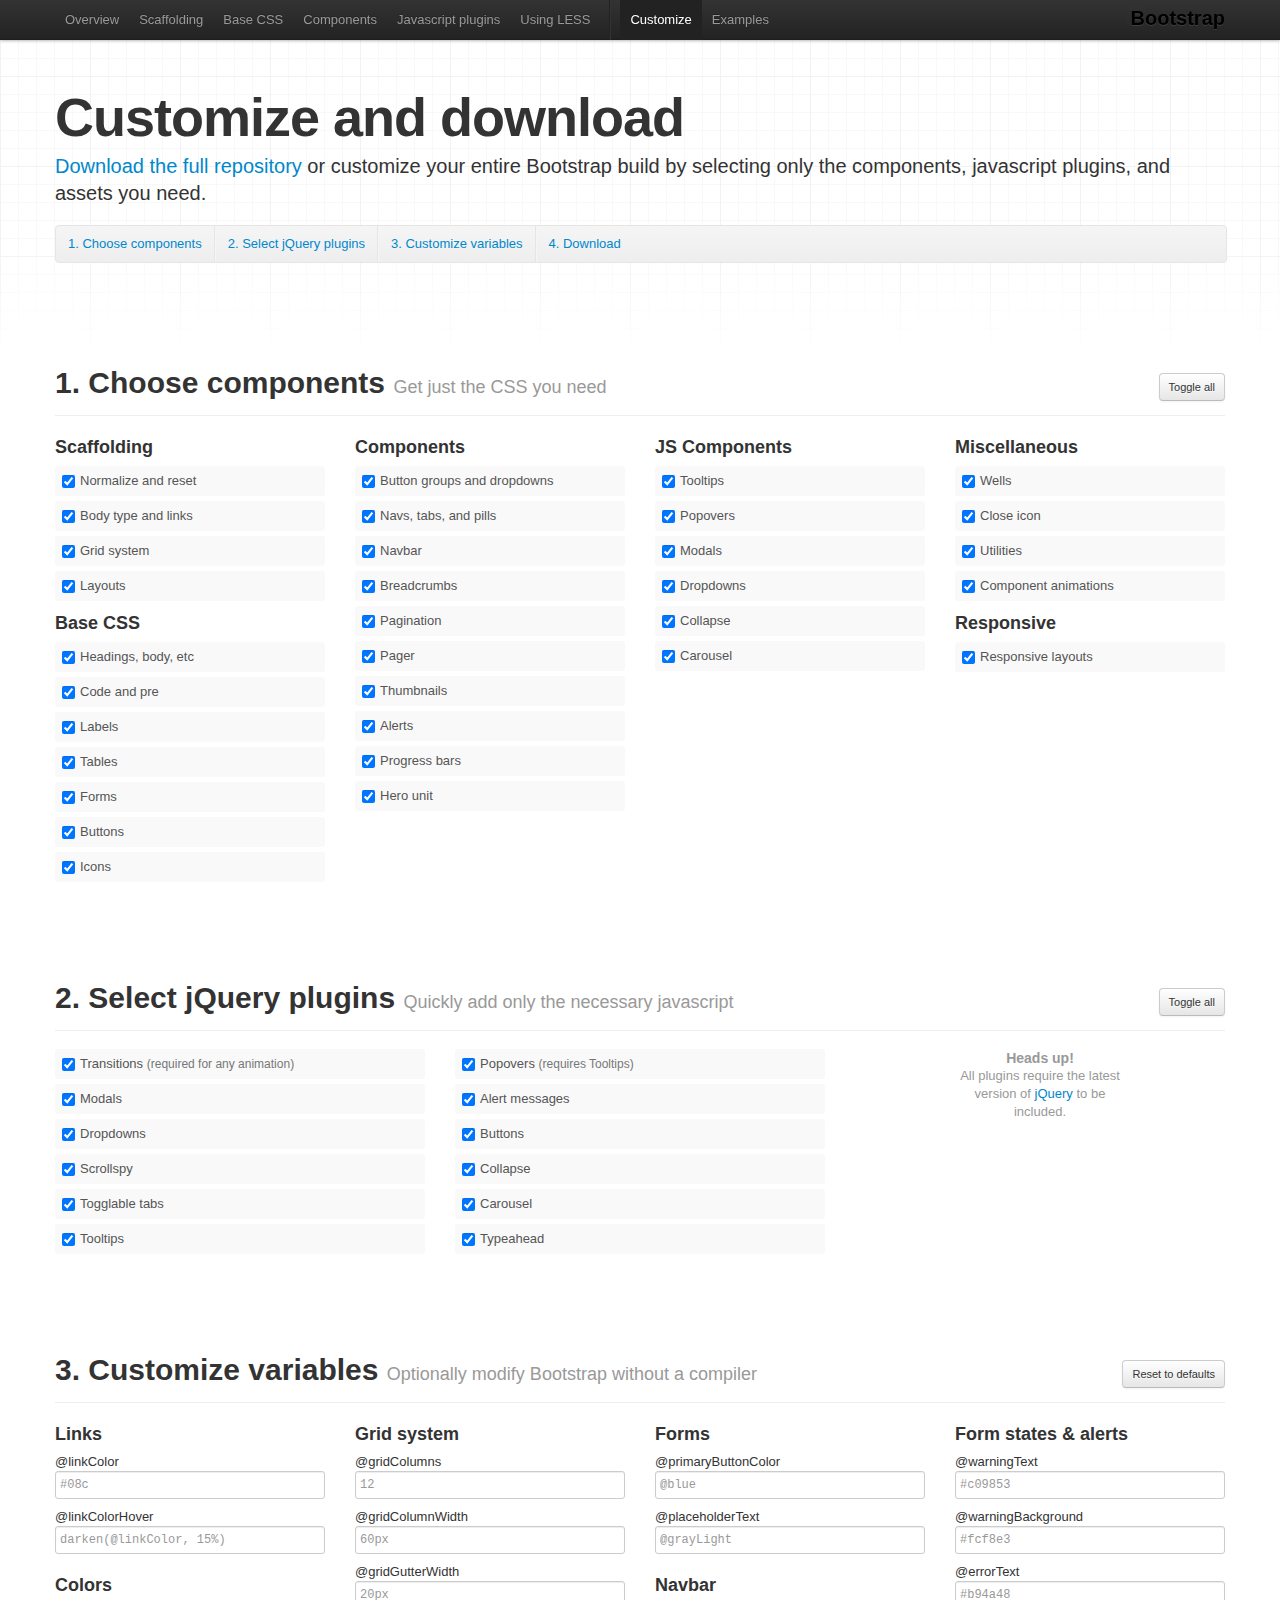
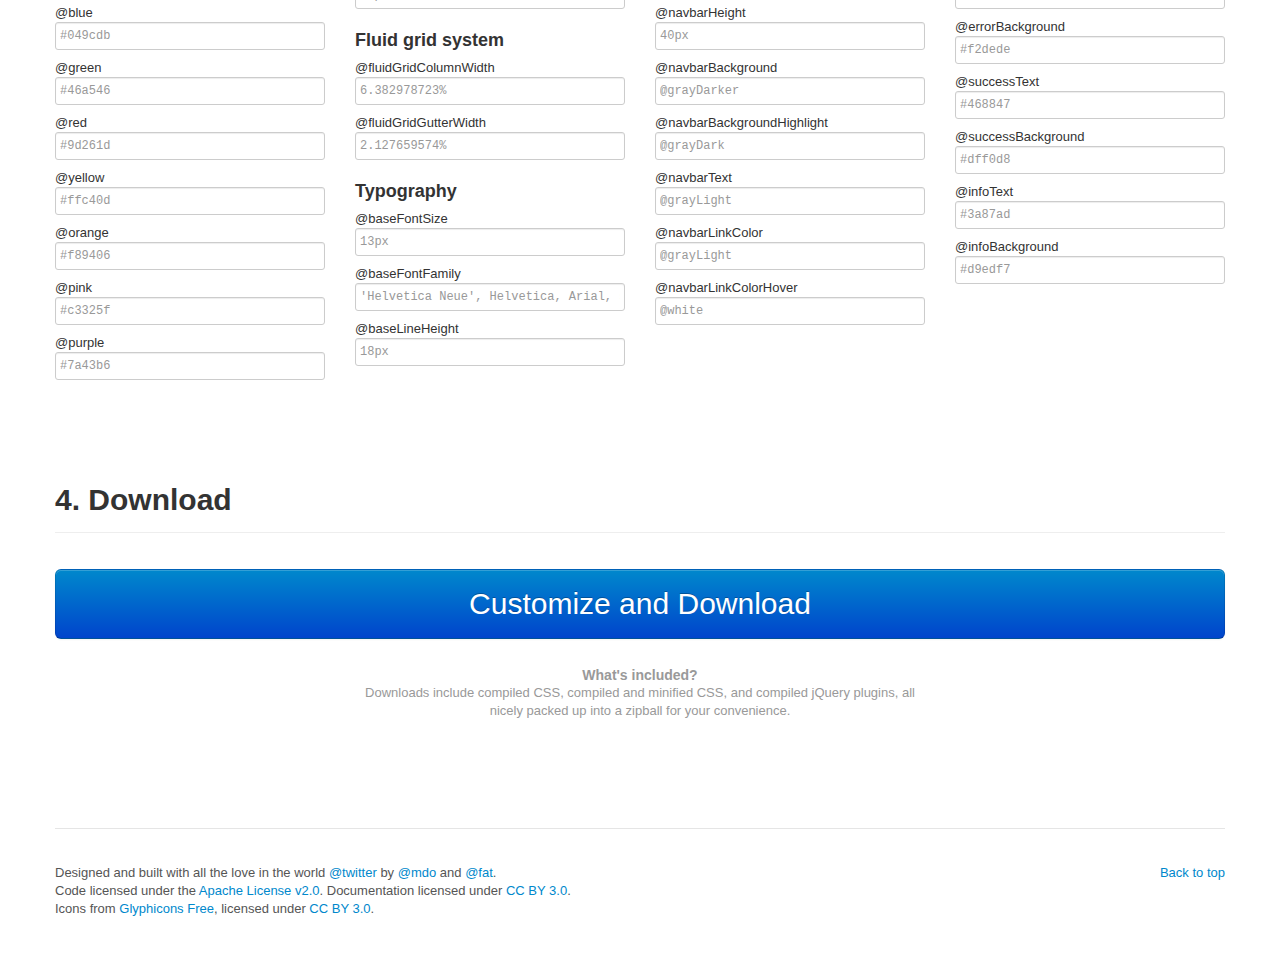
<file: docs/download.html>
<!DOCTYPE html>
<html lang="en">
  <head>
    <meta charset="utf-8">
    <title>Bootstrap, from Twitter</title>
    <meta name="viewport" content="width=device-width, initial-scale=1.0">
    <meta name="description" content="">
    <meta name="author" content="">

    <!-- Le styles -->
    <link href="assets/css/bootstrap.css" rel="stylesheet">
    <link href="assets/css/bootstrap-responsive.css" rel="stylesheet">
    <link href="assets/css/docs.css" rel="stylesheet">
    <link href="assets/js/google-code-prettify/prettify.css" rel="stylesheet">

    <!-- Le HTML5 shim, for IE6-8 support of HTML5 elements -->
    <!--[if lt IE 9]>
      <script src="http://html5shim.googlecode.com/svn/trunk/html5.js"></script>
    <![endif]-->

    <!-- Le fav and touch icons -->
    <link rel="shortcut icon" href="assets/ico/favicon.ico">
    <link rel="apple-touch-icon" href="assets/ico/apple-touch-icon.png">
    <link rel="apple-touch-icon" sizes="72x72" href="assets/ico/apple-touch-icon-72x72.png">
    <link rel="apple-touch-icon" sizes="114x114" href="assets/ico/apple-touch-icon-114x114.png">
  </head>

  <body data-spy="scroll" data-target=".subnav" data-offset="50">


  <!-- Navbar
    ================================================== -->
    <div class="navbar navbar-fixed-top">
      <div class="navbar-inner">
        <div class="container">
          <a class="btn btn-navbar" data-toggle="collapse" data-target=".nav-collapse">
            <span class="icon-bar"></span>
            <span class="icon-bar"></span>
            <span class="icon-bar"></span>
          </a>
          <a class="brand" href="index.html">Bootstrap</a>
          <div class="nav-collapse">
            <ul class="nav">
              <li class="">
                <a href="index.html">Overview</a>
              </li>
              <li class="">
                <a href="scaffolding.html">Scaffolding</a>
              </li>
              <li class="">
                <a href="base-css.html">Base CSS</a>
              </li>
              <li class="">
                <a href="components.html">Components</a>
              </li>
              <li class="">
                <a href="javascript.html">Javascript plugins</a>
              </li>
              <li class="">
                <a href="less.html">Using LESS</a>
              </li>
              <li class="divider-vertical"></li>
              <li class="active">
                <a href="./download.html">Customize</a>
              </li>
              <li class="">
                <a href="examples.html">Examples</a>
              </li>
            </ul>
          </div>
        </div>
      </div>
    </div>

    <div class="container">

<!-- Masthead
================================================== -->
<header class="jumbotron subhead" id="overview">
  <h1>Customize and download</h1>
  <p class="lead"><a href="https://github.com/twitter/bootstrap/zipball/master">Download the full repository</a> or customize your entire Bootstrap build by selecting only the components, javascript plugins, and assets you need.</p>
  <div class="subnav">
    <ul class="nav nav-pills">
      <li><a href="#components">1. Choose components</a></li>
      <li><a href="#plugins">2. Select jQuery plugins</a></li>
      <li><a href="#variables">3. Customize variables</a></li>
      <li><a href="#download">4. Download</a></li>
    </ul>
  </div>
</header>

<section class="download" id="components">
  <div class="page-header">
    <a class="btn btn-small pull-right toggle-all" href="#">Toggle all</a>
    <h1>
      1. Choose components
      <small>Get just the CSS you need</small>
    </h1>
  </div>
  <div class="row download-builder">
    <div class="span3">
      <h3>Scaffolding</h3>
      <label class="checkbox"><input checked="checked" type="checkbox" value="reset.less"> Normalize and reset</label>
      <label class="checkbox"><input checked="checked" type="checkbox" value="scaffolding.less"> Body type and links</label>
      <label class="checkbox"><input checked="checked" type="checkbox" value="grid.less"> Grid system</label>
      <label class="checkbox"><input checked="checked" type="checkbox" value="layouts.less"> Layouts</label>
      <h3>Base CSS</h3>
      <label class="checkbox"><input checked="checked" type="checkbox" value="type.less"> Headings, body, etc</label>
      <label class="checkbox"><input checked="checked" type="checkbox" value="code.less"> Code and pre</label>
      <label class="checkbox"><input checked="checked" type="checkbox" value="labels.less"> Labels</label>
      <label class="checkbox"><input checked="checked" type="checkbox" value="tables.less"> Tables</label>
      <label class="checkbox"><input checked="checked" type="checkbox" value="forms.less"> Forms</label>
      <label class="checkbox"><input checked="checked" type="checkbox" value="buttons.less"> Buttons</label>
      <label class="checkbox"><input checked="checked" type="checkbox" value="sprites.less"> Icons</label>
    </div><!-- /span -->
    <div class="span3">
      <h3>Components</h3>
      <label class="checkbox"><input checked="checked" type="checkbox" value="button-groups.less"> Button groups and dropdowns</label>
      <label class="checkbox"><input checked="checked" type="checkbox" value="navs.less"> Navs, tabs, and pills</label>
      <label class="checkbox"><input checked="checked" type="checkbox" value="navbar.less"> Navbar</label>
      <label class="checkbox"><input checked="checked" type="checkbox" value="breadcrumbs.less"> Breadcrumbs</label>
      <label class="checkbox"><input checked="checked" type="checkbox" value="pagination.less"> Pagination</label>
      <label class="checkbox"><input checked="checked" type="checkbox" value="pager.less"> Pager</label>
      <label class="checkbox"><input checked="checked" type="checkbox" value="thumbnails.less"> Thumbnails</label>
      <label class="checkbox"><input checked="checked" type="checkbox" value="alerts.less"> Alerts</label>
      <label class="checkbox"><input checked="checked" type="checkbox" value="progress-bars.less"> Progress bars</label>
      <label class="checkbox"><input checked="checked" type="checkbox" value="hero-unit.less"> Hero unit</label>
    </div><!-- /span -->
    <div class="span3">
      <h3>JS Components</h3>
      <label class="checkbox"><input checked="checked" type="checkbox" value="tooltip.less"> Tooltips</label>
      <label class="checkbox"><input checked="checked" type="checkbox" value="popovers.less"> Popovers</label>
      <label class="checkbox"><input checked="checked" type="checkbox" value="modals.less"> Modals</label>
      <label class="checkbox"><input checked="checked" type="checkbox" value="dropdowns.less"> Dropdowns</label>
      <label class="checkbox"><input checked="checked" type="checkbox" value="accordion.less"> Collapse</label>
      <label class="checkbox"><input checked="checked" type="checkbox" value="carousel.less"> Carousel</label>
    </div><!-- /span -->
    <div class="span3">
      <h3>Miscellaneous</h3>
      <label class="checkbox"><input checked="checked" type="checkbox" value="wells.less"> Wells</label>
      <label class="checkbox"><input checked="checked" type="checkbox" value="close.less"> Close icon</label>
      <label class="checkbox"><input checked="checked" type="checkbox" value="utilities.less"> Utilities</label>
      <label class="checkbox"><input checked="checked" type="checkbox" value="component-animations.less"> Component animations</label>
      <h3>Responsive</h3>
      <label class="checkbox"><input checked="checked" type="checkbox" value="responsive.less"> Responsive layouts</label>
    </div><!-- /span -->
  </div><!-- /row -->
</section>

<section class="download" id="plugins">
  <div class="page-header">
    <a class="btn btn-small pull-right toggle-all" href="#">Toggle all</a>
    <h1>
      2. Select jQuery plugins
      <small>Quickly add only the necessary javascript</small>
    </h1>
  </div>
  <div class="row download-builder">
    <div class="span4">
      <label class="checkbox">
        <input type="checkbox" checked="true" value="bootstrap-transition.js">
        Transitions <small>(required for any animation)</small>
      </label>
      <label class="checkbox">
        <input type="checkbox" checked="true" value="bootstrap-modal.js">
        Modals
      </label>
      <label class="checkbox">
        <input type="checkbox" checked="true" value="bootstrap-dropdown.js">
        Dropdowns
      </label>
      <label class="checkbox">
        <input type="checkbox" checked="true" value="bootstrap-scrollspy.js">
        Scrollspy
      </label>
      <label class="checkbox">
        <input type="checkbox" checked="true" value="bootstrap-tab.js">
        Togglable tabs
      </label>
      <label class="checkbox">
        <input type="checkbox" checked="true" value="bootstrap-tooltip.js">
        Tooltips
      </label>
    </div><!-- /span -->
    <div class="span4">
      <label class="checkbox">
        <input type="checkbox" checked="true" value="bootstrap-popover.js">
        Popovers <small>(requires Tooltips)</small>
      </label>
      <label class="checkbox">
        <input type="checkbox" checked="true" value="bootstrap-alert.js">
        Alert messages
      </label>
      <label class="checkbox">
        <input type="checkbox" checked="true" value="bootstrap-button.js">
        Buttons
      </label>
      <label class="checkbox">
        <input type="checkbox" checked="true" value="bootstrap-collapse.js">
        Collapse
      </label>
      <label class="checkbox">
        <input type="checkbox" checked="true" value="bootstrap-carousel.js">
        Carousel
      </label>
      <label class="checkbox">
        <input type="checkbox" checked="true" value="bootstrap-typeahead.js">
        Typeahead
      </label>
    </div><!-- /span -->
    <div class="span4">
      <h4 class="muted">Heads up!</h4>
      <p class="muted">All plugins require the latest version of <a href="http://jquery.com/" target="_blank">jQuery</a> to be included.</p>
    </div><!-- /span -->
  </div><!-- /row -->
</section>


<section class="download" id="variables">
  <div class="page-header">
    <a class="btn btn-small pull-right toggle-all" href="#">Reset to defaults</a>
    <h1>
      3. Customize variables
      <small>Optionally modify Bootstrap without a compiler</small>
    </h1>
  </div>
  <div class="row download-builder">
    <div class="span3">
      <h3>Links</h3>
      <label>@linkColor</label>
      <input type="text" class="span3" placeholder="#08c">
      <label>@linkColorHover</label>
      <input type="text" class="span3" placeholder="darken(@linkColor, 15%)">
      <h3>Colors</h3>
      <label>@blue</label>
      <input type="text" class="span3" placeholder="#049cdb">
      <label>@green</label>
      <input type="text" class="span3" placeholder="#46a546">
      <label>@red</label>
      <input type="text" class="span3" placeholder="#9d261d">
      <label>@yellow</label>
      <input type="text" class="span3" placeholder="#ffc40d">
      <label>@orange</label>
      <input type="text" class="span3" placeholder="#f89406">
      <label>@pink</label>
      <input type="text" class="span3" placeholder="#c3325f">
      <label>@purple</label>
      <input type="text" class="span3" placeholder="#7a43b6">
    </div><!-- /span -->
    <div class="span3">
      <h3>Grid system</h3>
      <label>@gridColumns</label>
      <input type="text" class="span3" placeholder="12">
      <label>@gridColumnWidth</label>
      <input type="text" class="span3" placeholder="60px">
      <label>@gridGutterWidth</label>
      <input type="text" class="span3" placeholder="20px">
      <h3>Fluid grid system</h3>
      <label>@fluidGridColumnWidth</label>
      <input type="text" class="span3" placeholder="6.382978723%">
      <label>@fluidGridGutterWidth</label>
      <input type="text" class="span3" placeholder="2.127659574%">
      <h3>Typography</h3>
      <label>@baseFontSize</label>
      <input type="text" class="span3" placeholder="13px">
      <label>@baseFontFamily</label>
      <input type="text" class="span3" placeholder="'Helvetica Neue', Helvetica, Arial, sans-serif">
      <label>@baseLineHeight</label>
      <input type="text" class="span3" placeholder="18px">
    </div><!-- /span -->
    <div class="span3">
      <h3>Forms</h3>
      <label>@primaryButtonColor</label>
      <input type="text" class="span3" placeholder="@blue">
      <label>@placeholderText</label>
      <input type="text" class="span3" placeholder="@grayLight">
      <h3>Navbar</h3>
      <label>@navbarHeight</label>
      <input type="text" class="span3" placeholder="40px">
      <label>@navbarBackground</label>
      <input type="text" class="span3" placeholder="@grayDarker">
      <label>@navbarBackgroundHighlight</label>
      <input type="text" class="span3" placeholder="@grayDark">
      <label>@navbarText</label>
      <input type="text" class="span3" placeholder="@grayLight">
      <label>@navbarLinkColor</label>
      <input type="text" class="span3" placeholder="@grayLight">
      <label>@navbarLinkColorHover</label>
      <input type="text" class="span3" placeholder="@white">
    </div><!-- /span -->
    <div class="span3">
      <h3>Form states &amp; alerts</h3>
      <label>@warningText</label>
      <input type="text" class="span3" placeholder="#c09853">
      <label>@warningBackground</label>
      <input type="text" class="span3" placeholder="#fcf8e3">
      <label>@errorText</label>
      <input type="text" class="span3" placeholder="#b94a48">
      <label>@errorBackground</label>
      <input type="text" class="span3" placeholder="#f2dede">
      <label>@successText</label>
      <input type="text" class="span3" placeholder="#468847">
      <label>@successBackground</label>
      <input type="text" class="span3" placeholder="#dff0d8">
      <label>@infoText</label>
      <input type="text" class="span3" placeholder="#3a87ad">
      <label>@infoBackground</label>
      <input type="text" class="span3" placeholder="#d9edf7">
    </div><!-- /span -->
  </div><!-- /row -->
</section>

<section class="download" id="download">
  <div class="page-header">
    <h1>
      4. Download
    </h1>
  </div>
  <div class="download-btn">
    <a class="btn btn-primary" href="#">Customize and Download</a>
    <h4>What's included?</h4>
    <p>Downloads include compiled CSS, compiled and minified CSS, and compiled jQuery plugins, all nicely packed up into a zipball for your convenience.</p>
  </div>
</section><!-- /download -->


     <!-- Footer
      ================================================== -->
      <footer class="footer">
        <p class="pull-right"><a href="#">Back to top</a></p>
        <p>Designed and built with all the love in the world <a href="http://twitter.com/twitter" target="_blank">@twitter</a> by <a href="http://twitter.com/mdo" target="_blank">@mdo</a> and <a href="http://twitter.com/fat" target="_blank">@fat</a>.</p>
        <p>Code licensed under the <a href="http://www.apache.org/licenses/LICENSE-2.0" target="_blank">Apache License v2.0</a>. Documentation licensed under <a href="http://creativecommons.org/licenses/by/3.0/">CC BY 3.0</a>.</p>
        <p>Icons from <a href="http://glyphicons.com">Glyphicons Free</a>, licensed under <a href="http://creativecommons.org/licenses/by/3.0/">CC BY 3.0</a>.</p>
      </footer>

    </div><!-- /container -->



    <!-- Le javascript
    ================================================== -->
    <!-- Placed at the end of the document so the pages load faster -->
    <script type="text/javascript" src="http://platform.twitter.com/widgets.js"></script>
    <script src="assets/js/jquery.js"></script>
    <script src="assets/js/google-code-prettify/prettify.js"></script>
    <script src="assets/js/bootstrap-transition.js"></script>
    <script src="assets/js/bootstrap-alert.js"></script>
    <script src="assets/js/bootstrap-modal.js"></script>
    <script src="assets/js/bootstrap-dropdown.js"></script>
    <script src="assets/js/bootstrap-scrollspy.js"></script>
    <script src="assets/js/bootstrap-tab.js"></script>
    <script src="assets/js/bootstrap-tooltip.js"></script>
    <script src="assets/js/bootstrap-popover.js"></script>
    <script src="assets/js/bootstrap-button.js"></script>
    <script src="assets/js/bootstrap-collapse.js"></script>
    <script src="assets/js/bootstrap-carousel.js"></script>
    <script src="assets/js/bootstrap-typeahead.js"></script>
    <script src="assets/js/application.js"></script>


  </body>
</html>
</file>
<file: docs/assets/js/google-code-prettify/prettify.css>
.com { color: #93a1a1; }
.lit { color: #195f91; }
.pun, .opn, .clo { color: #93a1a1; }
.fun { color: #dc322f; }
.str, .atv { color: #D14; }
.kwd, .linenums .tag { color: #1e347b; }
.typ, .atn, .dec, .var { color: teal; }
.pln { color: #48484c; }

.prettyprint {
  padding: 8px;
  background-color: #f7f7f9;
  border: 1px solid #e1e1e8;
}
.prettyprint.linenums {
  -webkit-box-shadow: inset 40px 0 0 #fbfbfc, inset 41px 0 0 #ececf0;
     -moz-box-shadow: inset 40px 0 0 #fbfbfc, inset 41px 0 0 #ececf0;
          box-shadow: inset 40px 0 0 #fbfbfc, inset 41px 0 0 #ececf0;
}

/* Specify class=linenums on a pre to get line numbering */
ol.linenums {
  margin: 0 0 0 33px; /* IE indents via margin-left */
} 
ol.linenums li {
  padding-left: 12px;
  color: #bebec5;
  line-height: 18px;
  text-shadow: 0 1px 0 #fff;
}
</file>
<file: ckeditor/samples/sample.css>
/*
Copyright (c) 2003-2013, CKSource - Frederico Knabben. All rights reserved.
For licensing, see LICENSE.md or http://ckeditor.com/license
*/

html, body, h1, h2, h3, h4, h5, h6, div, span, blockquote, p, address, form, fieldset, img, ul, ol, dl, dt, dd, li, hr, table, td, th, strong, em, sup, sub, dfn, ins, del, q, cite, var, samp, code, kbd, tt, pre
{
	line-height: 1.5em;
}

/*body*/
/*{*/
	/*padding: 10px 30px;*/
/*}*/

input, textarea, select, option, optgroup, button, td, th
{
	font-size: 100%;
}

pre, code, kbd, samp, tt
{
	font-family: monospace,monospace;
	font-size: 1em;
}

/*body {*/
    /*width: 960px;*/
    /*margin: 0 auto;*/
/*}*/

code
{
	background: #f3f3f3;
	border: 1px solid #ddd;
	padding: 1px 4px;

	-moz-border-radius: 3px;
	-webkit-border-radius: 3px;
	border-radius: 3px;
}

abbr
{
	border-bottom: 1px dotted #555;
	cursor: pointer;
}

.new
{
	background: #FF7E00;
	border: 1px solid #DA8028;
	color: #fff;
	font-size: 10px;
	font-weight: bold;
	padding: 1px 4px;
	text-shadow: 0 1px 0 #C97626;
	text-transform: uppercase;
	margin: 0 0 0 3px;

	-moz-border-radius: 3px;
	-webkit-border-radius: 3px;
	border-radius: 3px;

	-moz-box-shadow: 0 2px 3px 0 #FFA54E inset;
	-webkit-box-shadow: 0 2px 3px 0 #FFA54E inset;
	box-shadow: 0 2px 3px 0 #FFA54E inset;
}

h1.samples
{
	color: #0782C1;
	font-size: 200%;
	font-weight: normal;
	margin: 0;
	padding: 0;
}

h1.samples a
{
	color: #0782C1;
	text-decoration: none;
	border-bottom: 1px dotted #0782C1;
}

.samples a:hover
{
	border-bottom: 1px dotted #0782C1;
}

h2.samples
{
	color: #000000;
	font-size: 130%;
	margin: 15px 0 0 0;
	padding: 0;
}

p, blockquote, address, form, pre, dl, h1.samples, h2.samples
{
	margin-bottom: 15px;
}

ul.samples
{
	margin-bottom: 15px;
}

.clear
{
	clear: both;
}

fieldset
{
	margin: 0;
	padding: 10px;
}

body, input, textarea
{
	color: #333333;
	font-family: Arial, Helvetica, sans-serif;
}

body
{
	font-size: 75%;
}

a.samples
{
	color: #189DE1;
	text-decoration: none;
}

form
{
	margin: 0;
	padding: 0;
}

pre.samples
{
	background-color: #F7F7F7;
	border: 1px solid #D7D7D7;
	overflow: auto;
	padding: 0.25em;
	white-space: pre-wrap; /* CSS 2.1 */
	word-wrap: break-word; /* IE7 */
	-moz-tab-size: 4;
	-o-tab-size: 4;
	-webkit-tab-size: 4;
	tab-size: 4;
}

#footer
{
	clear: both;
	padding-top: 10px;
}

#footer hr
{
	margin: 10px 0 15px 0;
	height: 1px;
	border: solid 1px gray;
	border-bottom: none;
}

#footer p
{
	margin: 0 10px 10px 10px;
	float: left;
}

#footer #copy
{
	float: right;
}

#outputSample
{
	width: 100%;
	table-layout: fixed;
}

#outputSample thead th
{
	color: #dddddd;
	background-color: #999999;
	padding: 4px;
	white-space: nowrap;
}

#outputSample tbody th
{
	vertical-align: top;
	text-align: left;
}

#outputSample pre
{
	margin: 0;
	padding: 0;
}

.description
{
	border: 1px dotted #B7B7B7;
	margin-bottom: 10px;
	padding: 10px 10px 0;
	overflow: hidden;
}

label
{
	display: block;
	margin-bottom: 6px;
}

/**
 *	CKEditor editables are automatically set with the "cke_editable" class
 *	plus cke_editable_(inline|themed) depending on the editor type.
 */

/* Style a bit the inline editables. */
.cke_editable.cke_editable_inline
{
	cursor: pointer;
}

/* Once an editable element gets focused, the "cke_focus" class is
   added to it, so we can style it differently. */
.cke_editable.cke_editable_inline.cke_focus
{
	box-shadow: inset 0px 0px 20px 3px #ddd, inset 0 0 1px #000;
	outline: none;
	background: #eee;
	cursor: text;
}

/* Avoid pre-formatted overflows inline editable. */
.cke_editable_inline pre
{
	white-space: pre-wrap;
	word-wrap: break-word;
}

/**
 *	Samples index styles.
 */

.twoColumns,
.twoColumnsLeft,
.twoColumnsRight
{
	overflow: hidden;
}

.twoColumnsLeft,
.twoColumnsRight
{
	width: 45%;
}

.twoColumnsLeft
{
	float: left;
}

.twoColumnsRight
{
	float: right;
}

dl.samples
{
	padding: 0 0 0 40px;
}
dl.samples > dt
{
	display: list-item;
	list-style-type: disc;
	list-style-position: outside;
	margin: 0 0 3px;
}
dl.samples > dd
{
	margin: 0 0 3px;
}
.warning
{
    color: #ff0000;
	background-color: #FFCCBA;
    border: 2px dotted #ff0000;
	padding: 15px 10px;
	margin: 10px 0;
}

/* Used on inline samples */

blockquote
{
	font-style: italic;
	font-family: Georgia, Times, "Times New Roman", serif;
	padding: 2px 0;
	border-style: solid;
	border-color: #ccc;
	border-width: 0;
}

.cke_contents_ltr blockquote
{
	padding-left: 20px;
	padding-right: 8px;
	border-left-width: 5px;
}

.cke_contents_rtl blockquote
{
	padding-left: 8px;
	padding-right: 20px;
	border-right-width: 5px;
}

img.right {
    border: 1px solid #ccc;
    float: right;
    margin-left: 15px;
    padding: 5px;
}

img.left {
    border: 1px solid #ccc;
    float: left;
    margin-right: 15px;
    padding: 5px;
}
</file>
<file: docs/assets/css/docs.css>
/* Add additional stylesheets below
-------------------------------------------------- */
/*
  Bootstrap's documentation styles
  Special styles for presenting Bootstrap's documentation and examples
*/


/* Body and structure
-------------------------------------------------- */
body {
  position: relative;
  padding-top: 90px;
  background-color: #fff;
  background-image: url(../img/grid-18px-masked.png);
  background-repeat: repeat-x;
  background-position: 0 40px;
}


/* Tweak navbar brand link to be super sleek
-------------------------------------------------- */
.navbar-fixed-top .brand {
  padding-right: 0;
  padding-left: 0;
  margin-left: 20px;
  float: right;
  font-weight: bold;
  color: #000;
  text-shadow: 0 1px 0 rgba(255,255,255,.1), 0 0 30px rgba(255,255,255,.125);
  -webkit-transition: all .2s linear;
     -moz-transition: all .2s linear;
          transition: all .2s linear;
}
.navbar-fixed-top .brand:hover {
  text-decoration: none;
}


/* Space out sub-sections more
-------------------------------------------------- */
section {
  padding-top: 60px;
}

/* Faded out hr */
hr.soften {
  height: 1px;
  margin: 54px 0;
  background-image: -webkit-linear-gradient(left, rgba(0,0,0,0), rgba(0,0,0,.1), rgba(0,0,0,0));
  background-image:    -moz-linear-gradient(left, rgba(0,0,0,0), rgba(0,0,0,.1), rgba(0,0,0,0));
  background-image:     -ms-linear-gradient(left, rgba(0,0,0,0), rgba(0,0,0,.1), rgba(0,0,0,0));
  background-image:      -o-linear-gradient(left, rgba(0,0,0,0), rgba(0,0,0,.1), rgba(0,0,0,0));
  border: 0;
}


/* Jumbotrons
-------------------------------------------------- */
.jumbotron {
  position: relative;
}
.jumbotron h1 {
  margin-bottom: 9px;
  font-size: 81px;
  letter-spacing: -1px;
  line-height: 1;
}
.jumbotron p {
  margin-bottom: 18px;
  font-weight: 300;
}
.jumbotron .btn-large {
  font-size: 20px;
  font-weight: normal;
  padding: 14px 24px;
  margin-right: 10px;
  -webkit-border-radius: 6px;
     -moz-border-radius: 6px;
          border-radius: 6px;
}

/* Masthead (docs home) */
.masthead {
  padding-top: 36px;
  margin-bottom: 72px;
}
.masthead h1,
.masthead p {
  text-align: center;
}
.masthead h1 {
  margin-bottom: 18px;
}
.masthead p {
  margin-left: 5%;
  margin-right: 5%;
  font-size: 30px;
  line-height: 36px;
}


/* Specific jumbotrons
------------------------- */
/* supporting docs pages */
.subhead {
  padding-bottom: 0;
  margin-bottom: 9px;
}
.subhead h1 {
  font-size: 54px;
}

/* Subnav */
.subnav {
  width: 100%;
  height: 36px;
  background-color: #eeeeee; /* Old browsers */
  background-repeat: repeat-x; /* Repeat the gradient */
  background-image: -moz-linear-gradient(top, #f5f5f5 0%, #eeeeee 100%); /* FF3.6+ */
  background-image: -webkit-gradient(linear, left top, left bottom, color-stop(0%,#f5f5f5), color-stop(100%,#eeeeee)); /* Chrome,Safari4+ */
  background-image: -webkit-linear-gradient(top, #f5f5f5 0%,#eeeeee 100%); /* Chrome 10+,Safari 5.1+ */
  background-image: -ms-linear-gradient(top, #f5f5f5 0%,#eeeeee 100%); /* IE10+ */
  background-image: -o-linear-gradient(top, #f5f5f5 0%,#eeeeee 100%); /* Opera 11.10+ */
  filter: progid:DXImageTransform.Microsoft.gradient( startColorstr='#f5f5f5', endColorstr='#eeeeee',GradientType=0 ); /* IE6-9 */
  background-image: linear-gradient(top, #f5f5f5 0%,#eeeeee 100%); /* W3C */
  border: 1px solid #e5e5e5;
  -webkit-border-radius: 4px;
     -moz-border-radius: 4px;
          border-radius: 4px;
}
.subnav .nav {
  margin-bottom: 0;
}
.subnav .nav > li > a {
  margin: 0;
  padding-top:    11px;
  padding-bottom: 11px;
  border-left: 1px solid #f5f5f5;
  border-right: 1px solid #e5e5e5;
  -webkit-border-radius: 0;
     -moz-border-radius: 0;
          border-radius: 0;
}
.subnav .nav > .active > a,
.subnav .nav > .active > a:hover {
  padding-left: 13px;
  color: #777;
  background-color: #e9e9e9;
  border-right-color: #ddd;
  border-left: 0;
  -webkit-box-shadow: inset 0 3px 5px rgba(0,0,0,.05);
     -moz-box-shadow: inset 0 3px 5px rgba(0,0,0,.05);
          box-shadow: inset 0 3px 5px rgba(0,0,0,.05);
}
.subnav .nav > .active > a .caret,
.subnav .nav > .active > a:hover .caret {
  border-top-color: #777;
}
.subnav .nav > li:first-child > a,
.subnav .nav > li:first-child > a:hover {
  border-left: 0;
  padding-left: 12px;
  -webkit-border-radius: 4px 0 0 4px;
     -moz-border-radius: 4px 0 0 4px;
          border-radius: 4px 0 0 4px;
}
.subnav .nav > li:last-child > a {
  border-right: 0;
}
.subnav .dropdown-menu {
  -webkit-border-radius: 0 0 4px 4px;
     -moz-border-radius: 0 0 4px 4px;
          border-radius: 0 0 4px 4px;
}

/* Fixed subnav on scroll, but only for 980px and up (sorry IE!) */
@media (min-width: 980px) {
  .subnav-fixed {
    position: fixed;
    top: 40px;
    left: 0;
    right: 0;
    z-index: 1020; /* 10 less than .navbar-fixed to prevent any overlap */
    border-color: #d5d5d5;
    border-width: 0 0 1px; /* drop the border on the fixed edges */
    -webkit-border-radius: 0;
       -moz-border-radius: 0;
            border-radius: 0;
    -webkit-box-shadow: inset 0 1px 0 #fff, 0 1px 5px rgba(0,0,0,.1);
       -moz-box-shadow: inset 0 1px 0 #fff, 0 1px 5px rgba(0,0,0,.1);
            box-shadow: inset 0 1px 0 #fff, 0 1px 5px rgba(0,0,0,.1);
    filter: progid:DXImageTransform.Microsoft.gradient(enabled=false); /* IE6-9 */
  }
  .subnav-fixed .nav {
    width: 938px;
    margin: 0 auto;
    padding: 0 1px;
  }
  .subnav .nav > li:first-child > a,
  .subnav .nav > li:first-child > a:hover {
    -webkit-border-radius: 0;
       -moz-border-radius: 0;
            border-radius: 0;
  }
}


/* Quick links
-------------------------------------------------- */
.quick-links {
  min-height: 30px;
  padding: 5px 20px;
  margin: 36px 0;
  list-style: none;
  text-align: center;
  overflow: hidden;
}
.quick-links li {
  display: inline;
  margin: 0 5px;
  color: #999;
}
.quick-links .github-btn,
.quick-links .tweet-btn,
.quick-links .follow-btn {
  position: relative;
  top: 5px;
}


/* Marketing section of Overview
-------------------------------------------------- */
.marketing .row {
  margin-bottom: 9px;
}
.marketing h1 {
  margin: 36px 0 27px;
  font-size: 40px;
  font-weight: 300;
  text-align: center;
}
.marketing h2,
.marketing h3 {
  font-weight: 300;
}
.marketing h2 {
  font-size: 22px;
}
.marketing p {
  margin-right: 10px;
}
.marketing .bs-icon {
  float: left;
  margin: 7px 10px 0 0;
  opacity: .8;
}
.marketing .small-bs-icon {
  float: left;
  margin: 4px 5px 0 0;
}



/* Footer
-------------------------------------------------- */
.footer {
  margin-top: 45px;
  padding: 35px 0 36px;
  border-top: 1px solid #e5e5e5;
}
.footer p {
  margin-bottom: 0;
  color: #555;
}



/* Special grid styles
-------------------------------------------------- */
.show-grid {
  margin-top: 10px;
  margin-bottom: 20px;
}
.show-grid [class*="span"] {
  background-color: #eee;
  text-align: center;
  -webkit-border-radius: 3px;
     -moz-border-radius: 3px;
          border-radius: 3px;
  min-height: 30px;
  line-height: 30px;
}
.show-grid:hover [class*="span"] {
  background: #ddd;
}
.show-grid .show-grid {
  margin-top: 0;
  margin-bottom: 0;
}
.show-grid .show-grid [class*="span"] {
  background-color: #ccc;
}


/* Render mini layout previews
-------------------------------------------------- */
.mini-layout {
  border: 1px solid #ddd;
  -webkit-border-radius: 6px;
     -moz-border-radius: 6px;
          border-radius: 6px;
  -webkit-box-shadow: 0 1px 2px rgba(0,0,0,.075);
     -moz-box-shadow: 0 1px 2px rgba(0,0,0,.075);
          box-shadow: 0 1px 2px rgba(0,0,0,.075);
}
.mini-layout {
  height: 240px;
  margin-bottom: 20px;
  padding: 9px;
}
.mini-layout div {
  -webkit-border-radius: 3px;
     -moz-border-radius: 3px;
          border-radius: 3px;
}
.mini-layout .mini-layout-body {
  background-color: #dceaf4;
  margin: 0 auto;
  width: 70%;
  height: 240px;
}
.mini-layout.fluid .mini-layout-sidebar,
.mini-layout.fluid .mini-layout-header,
.mini-layout.fluid .mini-layout-body {
  float: left;
}
.mini-layout.fluid .mini-layout-sidebar {
  background-color: #bbd8e9;
  width: 20%;
  height: 240px;
}
.mini-layout.fluid .mini-layout-body {
  width: 77.5%;
  margin-left: 2.5%;
}


/* Popover docs
-------------------------------------------------- */
.popover-well {
  min-height: 160px;
}
.popover-well .popover {
  display: block;
}
.popover-well .popover-wrapper {
  width: 50%;
  height: 160px;
  float: left;
  margin-left: 55px;
  position: relative;
}
.popover-well .popover-menu-wrapper {
  height: 80px;
}
.large-bird {
  margin: 5px 0 0 310px;
  opacity: .1;
}


/* Download page
-------------------------------------------------- */
.download .page-header {
  margin-top: 36px;
}
.page-header .toggle-all {
  margin-top: 5px;
}

/* Space out h3s when following a section */
.download h3 {
  margin-bottom: 5px;
}
.download-builder input + h3,
.download-builder .checkbox + h3 {
  margin-top: 9px;
}

/* Fields for variables */
.download-builder input[type=text] {
  margin-bottom: 9px;
  font-family: Menlo, Monaco, "Courier New", monospace;
  font-size: 12px;
  color: #d14;
}
.download-builder input[type=text]:focus {
  background-color: #fff;
}

/* Custom, larger checkbox labels */
.download .checkbox {
  padding: 6px 10px 6px 25px;
  color: #555;
  background-color: #f9f9f9;
  -webkit-border-radius: 3px;
     -moz-border-radius: 3px;
          border-radius: 3px;
  cursor: pointer;
}
.download .checkbox:hover {
  color: #333;
  background-color: #f5f5f5;
}
.download .checkbox small {
  font-size: 12px;
  color: #777;
}

/* Variables section */
#variables label {
  margin-bottom: 0;
}

/* Giant download button */
.download-btn {
  margin: 36px 0 108px;
}
.download p,
.download h4 {
  max-width: 50%;
  margin: 0 auto;
  color: #999;
  text-align: center;
}
.download h4 {
  margin-bottom: 0;
}
.download p {
  margin-bottom: 18px;
}
.download-btn .btn {
  display: block;
  width: auto;
  padding: 19px 24px;
  margin-bottom: 27px;
  font-size: 30px;
  line-height: 1;
  text-align: center;
  -webkit-border-radius: 6px;
     -moz-border-radius: 6px;
          border-radius: 6px;
}



/* Color swatches on LESS docs page
-------------------------------------------------- */
/* Sets the width of the td */
.swatch-col {
  width: 30px;
}
/* Le swatch */
.swatch {
  display: inline-block;
  width: 30px;
  height: 20px;
  margin: -6px 0;
  -webkit-border-radius: 3px;
     -moz-border-radius: 3px;
          border-radius: 3px;
}
/* For white swatches, give a border */
.swatch-bordered {
  width: 28px;
  height: 18px;
  border: 1px solid #eee;
}


/* Misc
-------------------------------------------------- */


.browser-support {
  max-width: 100%;
}

/* Make tables spaced out a bit more */
h2 + table,
h3 + table,
h4 + table,
h2 + .row {
  margin-top: 5px;
}

/* Example sites showcase */
.example-sites img {
  max-width: 100%;
  margin: 0 auto;
}
.marketing-byline {
  margin: -18px 0 27px;
  font-size: 18px;
  font-weight: 300;
  line-height: 24px;
  color: #999;
  text-align: center;
}

.scrollspy-example {
  height: 200px;
  overflow: auto;
  position: relative;
}

/* Remove bottom margin on example forms in wells */
form.well {
  padding: 14px;
}

/* Tighten up spacing */
.well hr {
  margin: 18px 0;
}

/* Fake the :focus state to demo it */
.focused {
  border-color: rgba(82,168,236,.8);
  -webkit-box-shadow: inset 0 1px 3px rgba(0,0,0,.1), 0 0 8px rgba(82,168,236,.6);
     -moz-box-shadow: inset 0 1px 3px rgba(0,0,0,.1), 0 0 8px rgba(82,168,236,.6);
          box-shadow: inset 0 1px 3px rgba(0,0,0,.1), 0 0 8px rgba(82,168,236,.6);
  outline: 0;
}

/* For input sizes, make them display block */
.docs-input-sizes select,
.docs-input-sizes input[type=text] {
  display: block;
  margin-bottom: 9px;
}

/* Icons
------------------------- */
.the-icons {
  margin-left: 0;
  list-style: none;
}
.the-icons i:hover {
  background-color: rgba(255,0,0,.25);
}

/* Eaxmples page
------------------------- */
.bootstrap-examples .thumbnail {
  margin-bottom: 9px;
  background-color: #fff;
}


/* Responsive Docs
-------------------------------------------------- */
@media (max-width: 480px) {

  /* Reduce padding above jumbotron */
  body {
    padding-top: 70px;
  }

  /* Change up some type stuff */
  h2 {
    margin-top: 27px;
  }
  h2 small {
    display: block;
    line-height: 18px;
  }
  h3 {
    margin-top: 18px;
  }

  /* Adjust the jumbotron */
  .jumbotron h1,
  .jumbotron p {
    text-align: center;
    margin-right: 0;
  }
  .jumbotron h1 {
    font-size: 45px;
    margin-right: 0;
  }
  .jumbotron p {
    margin-right: 0;
    margin-left: 0;
    font-size: 18px;
    line-height: 24px;
  }
  .jumbotron .btn {
    display: block;
    font-size: 18px;
    padding: 10px 14px;
    margin: 0 auto 10px;
  }
  /* Masthead (home page jumbotron) */
  .masthead {
    padding-top: 0;
  }

  /* Don't space out quick links so much */
  .quick-links {
    margin: 40px 0 0;
  }
  /* hide the bullets on mobile since our horizontal space is limited */
  .quick-links .divider {
    display: none;
  }

  /* center example sites */
  .example-sites {
    margin-left: 0;
  }
  .example-sites > li {
    float: none;
    display: block;
    max-width: 280px;
    margin: 0 auto 18px;
    text-align: center;
  }
  .example-sites .thumbnail > img {
    max-width: 270px;
  }

  table code {
    white-space: normal;
    word-wrap: break-word;
    word-break: break-all;
  }

  /* Modal example */
  .modal-example .modal {
    position: relative;
    top: auto;
    right: auto;
    bottom: auto;
    left: auto;
  }

}


@media (max-width: 768px) {

  /* Remove any padding from the body */
  body {
    padding-top: 0;
  }

  /* Jumbotron buttons */
  .jumbotron .btn {
    margin-bottom: 10px;
  }

  /* Subnav */
  .subnav {
    position: static;
    top: auto;
    z-index: auto;
    width: auto;
    height: auto;
    background: #fff; /* whole background property since we use a background-image for gradient */
    -webkit-box-shadow: none;
       -moz-box-shadow: none;
            box-shadow: none;
  }
  .subnav .nav > li {
    float: none;
  }
  .subnav .nav > li > a {
    border: 0;
  }
  .subnav .nav > li + li > a {
    border-top: 1px solid #e5e5e5;
  }
  .subnav .nav > li:first-child > a,
  .subnav .nav > li:first-child > a:hover {
      -webkit-border-radius: 4px 4px 0 0;
         -moz-border-radius: 4px 4px 0 0;
              border-radius: 4px 4px 0 0;
  }

  /* Popovers */
  .large-bird {
    display: none;
  }
  .popover-well .popover-wrapper {
    margin-left: 0;
  }

  /* Space out the show-grid examples */
  .show-grid [class*="span"] {
    margin-bottom: 5px;
  }

  /* Unfloat the back to top link in footer */
  .footer .pull-right {
    float: none;
  }
  .footer p {
    margin-bottom: 9px;
  }

}


@media (min-width: 480px) and (max-width: 768px) {

  /* Scale down the jumbotron content */
  .jumbotron h1 {
    font-size: 54px;
  }
  .jumbotron p {
    margin-right: 0;
    margin-left: 0;
  }

}


@media (min-width: 768px) and (max-width: 980px) {

  /* Remove any padding from the body */
  body {
    padding-top: 0;
  }

  /* Scale down the jumbotron content */
  .jumbotron h1 {
    font-size: 72px;
  }

}


@media (max-width: 980px) {

  /* Unfloat brand */
  .navbar-fixed-top .brand {
    float: left;
    margin-left: 0;
    padding-left: 10px;
    padding-right: 10px;
  }

  /* Inline-block quick links for more spacing */
  .quick-links li {
    display: inline-block;
    margin: 5px;
  }

}


/* LARGE DESKTOP SCREENS */
@media (min-width: 1210px) {

  /* Update subnav container */
  .subnav-fixed .nav {
    width: 1168px; /* 2px less to account for left/right borders being removed when in fixed mode */
  }

}
</file>
<file: twitter-bootstrap/twitter-bootstrap-v2/js/tests/vendor/qunit.css>
/**
 * QUnit - A JavaScript Unit Testing Framework
 *
 * http://docs.jquery.com/QUnit
 *
 * Copyright (c) 2012 John Resig, Jörn Zaefferer
 * Dual licensed under the MIT (MIT-LICENSE.txt)
 * or GPL (GPL-LICENSE.txt) licenses.
 */

/** Font Family and Sizes */

#qunit-tests, #qunit-header, #qunit-banner, #qunit-testrunner-toolbar, #qunit-userAgent, #qunit-testresult {
	font-family: "Helvetica Neue Light", "HelveticaNeue-Light", "Helvetica Neue", Calibri, Helvetica, Arial, sans-serif;
}

#qunit-testrunner-toolbar, #qunit-userAgent, #qunit-testresult, #qunit-tests li { font-size: small; }
#qunit-tests { font-size: smaller; }


/** Resets */

#qunit-tests, #qunit-tests ol, #qunit-header, #qunit-banner, #qunit-userAgent, #qunit-testresult {
	margin: 0;
	padding: 0;
}


/** Header */

#qunit-header {
	padding: 0.5em 0 0.5em 1em;

	color: #8699a4;
	background-color: #0d3349;

	font-size: 1.5em;
	line-height: 1em;
	font-weight: normal;

	border-radius: 15px 15px 0 0;
	-moz-border-radius: 15px 15px 0 0;
	-webkit-border-top-right-radius: 15px;
	-webkit-border-top-left-radius: 15px;
}

#qunit-header a {
	text-decoration: none;
	color: #c2ccd1;
}

#qunit-header a:hover,
#qunit-header a:focus {
	color: #fff;
}

#qunit-banner {
	height: 5px;
}

#qunit-testrunner-toolbar {
	padding: 0.5em 0 0.5em 2em;
	color: #5E740B;
	background-color: #eee;
}

#qunit-userAgent {
	padding: 0.5em 0 0.5em 2.5em;
	background-color: #2b81af;
	color: #fff;
	text-shadow: rgba(0, 0, 0, 0.5) 2px 2px 1px;
}


/** Tests: Pass/Fail */

#qunit-tests {
	list-style-position: inside;
}

#qunit-tests li {
	padding: 0.4em 0.5em 0.4em 2.5em;
	border-bottom: 1px solid #fff;
	list-style-position: inside;
}

#qunit-tests.hidepass li.pass, #qunit-tests.hidepass li.running  {
	display: none;
}

#qunit-tests li strong {
	cursor: pointer;
}

#qunit-tests li a {
	padding: 0.5em;
	color: #c2ccd1;
	text-decoration: none;
}
#qunit-tests li a:hover,
#qunit-tests li a:focus {
	color: #000;
}

#qunit-tests ol {
	margin-top: 0.5em;
	padding: 0.5em;

	background-color: #fff;

	border-radius: 15px;
	-moz-border-radius: 15px;
	-webkit-border-radius: 15px;

	box-shadow: inset 0px 2px 13px #999;
	-moz-box-shadow: inset 0px 2px 13px #999;
	-webkit-box-shadow: inset 0px 2px 13px #999;
}

#qunit-tests table {
	border-collapse: collapse;
	margin-top: .2em;
}

#qunit-tests th {
	text-align: right;
	vertical-align: top;
	padding: 0 .5em 0 0;
}

#qunit-tests td {
	vertical-align: top;
}

#qunit-tests pre {
	margin: 0;
	white-space: pre-wrap;
	word-wrap: break-word;
}

#qunit-tests del {
	background-color: #e0f2be;
	color: #374e0c;
	text-decoration: none;
}

#qunit-tests ins {
	background-color: #ffcaca;
	color: #500;
	text-decoration: none;
}

/*** Test Counts */

#qunit-tests b.counts                       { color: black; }
#qunit-tests b.passed                       { color: #5E740B; }
#qunit-tests b.failed                       { color: #710909; }

#qunit-tests li li {
	margin: 0.5em;
	padding: 0.4em 0.5em 0.4em 0.5em;
	background-color: #fff;
	border-bottom: none;
	list-style-position: inside;
}

/*** Passing Styles */

#qunit-tests li li.pass {
	color: #5E740B;
	background-color: #fff;
	border-left: 26px solid #C6E746;
}

#qunit-tests .pass                          { color: #528CE0; background-color: #D2E0E6; }
#qunit-tests .pass .test-name               { color: #366097; }

#qunit-tests .pass .test-actual,
#qunit-tests .pass .test-expected           { color: #999999; }

#qunit-banner.qunit-pass                    { background-color: #C6E746; }

/*** Failing Styles */

#qunit-tests li li.fail {
	color: #710909;
	background-color: #fff;
	border-left: 26px solid #EE5757;
	white-space: pre;
}

#qunit-tests > li:last-child {
	border-radius: 0 0 15px 15px;
	-moz-border-radius: 0 0 15px 15px;
	-webkit-border-bottom-right-radius: 15px;
	-webkit-border-bottom-left-radius: 15px;
}

#qunit-tests .fail                          { color: #000000; background-color: #EE5757; }
#qunit-tests .fail .test-name,
#qunit-tests .fail .module-name             { color: #000000; }

#qunit-tests .fail .test-actual             { color: #EE5757; }
#qunit-tests .fail .test-expected           { color: green;   }

#qunit-banner.qunit-fail                    { background-color: #EE5757; }


/** Result */

#qunit-testresult {
	padding: 0.5em 0.5em 0.5em 2.5em;

	color: #2b81af;
	background-color: #D2E0E6;

	border-bottom: 1px solid white;
}

/** Fixture */

#qunit-fixture {
	position: absolute;
	top: -10000px;
	left: -10000px;
}

/** Runoff */

#qunit-fixture {
  display:none;
}
</file>
